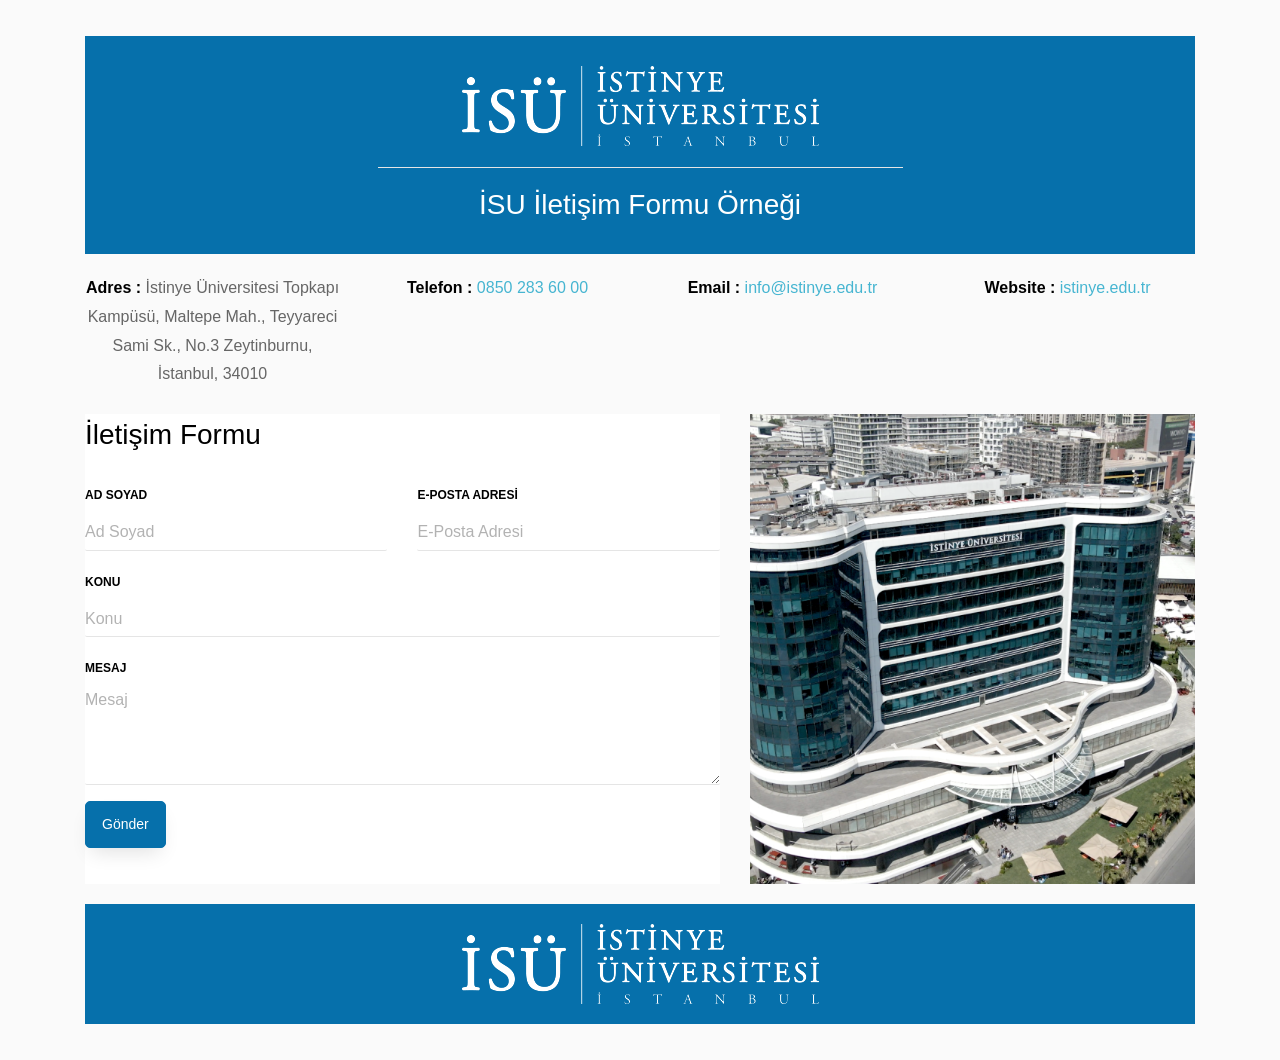
<file: deneme1/deneme1/ornek-proje-calismasi/index.html>
<!doctype html>
<html lang="tr">
  <head>
    <title>İSU İletişim Formu Örneği | İstinye Üniversitesi</title>
    <meta charset="utf-8">
    <meta name="viewport" content="width=device-width, initial-scale=1, shrink-to-fit=no">
    <link rel="stylesheet" href="css/style.css">
  </head>
  <body>
    <section class="ftco-section">
      <div class="container">
        <div class="row justify-content-center" style="background-color:#0670AB;margin:20px 0px;padding:20px 0px;">
          <div class="col-md-6 text-center">
            <div style="margin:5px;padding:5px;"><img src="images/logo.png" /></div>
            <hr style="color: #fff; background: #fff;">
            <h2 class="heading-section" style="color:#fff;">İSU İletişim Formu Örneği</h2>
          </div>
        </div>
        <div class="row justify-content-center">
          <div class="col-md-12">
            <div class="wrapper">
              <div class="row">
                <div class="col-md-3">
                  <div class="dbox w-100 text-center">
                    <div class="text">
                      <p><span style="font-weight:bold;">Adres : </span> İstinye Üniversitesi Topkapı Kampüsü, Maltepe Mah., Teyyareci Sami Sk., No.3 Zeytinburnu, İstanbul, 34010</p>
                    </div>
                  </div>
                </div>
                <div class="col-md-3">
                  <div class="dbox w-100 text-center">
                    <div class="text">
                      <p><span style="font-weight:bold;">Telefon : </span><a href="tel:08502836000">0850 283 60 00</a></p>
                    </div>
                  </div>
                </div>
                <div class="col-md-3">
                  <div class="dbox w-100 text-center">
                    <div class="text">
                      <p><span style="font-weight:bold;">Email : </span><a href="info@istinye.edu.tr">info@istinye.edu.tr</a></p>
                    </div>
                  </div>
                </div>
                <div class="col-md-3">
                  <div class="dbox w-100 text-center">
                    <div class="text">
                      <p><span style="font-weight:bold;">Website : </span><a href="https://www.istinye.edu.tr/tr">istinye.edu.tr</a></p>
                    </div>
                  </div>
                </div>
              </div>
              <div class="row">
                <div class="col-md-7">
                  <div class="contact-wrap w-100">
                    <h3 class="mb-4">İletişim Formu</h3>
                    <div id="form-message-warning" class="mb-4"></div>
                    <div id="form-message-success" class="mb-4"> Mesajınız iletilmiştir. Teşekkürler! </div>
                    <form method="POST" id="contactForm" name="contactForm" class="contactForm">
                      <div class="row">
                        <div class="col-md-6">
                          <div class="form-group"><label class="label" for="name">Ad Soyad</label><input type="text" class="form-control" name="name" id="name" placeholder="Ad Soyad"></div>
                        </div>
                        <div class="col-md-6">
                          <div class="form-group"><label class="label" for="email">E-Posta Adresi</label><input type="email" class="form-control" name="email" id="email" placeholder="E-Posta Adresi"></div>
                        </div>
                        <div class="col-md-12">
                          <div class="form-group"><label class="label" for="subject">Konu</label><input type="text" class="form-control" name="subject" id="subject" placeholder="Konu"></div>
                        </div>
                        <div class="col-md-12">
                          <div class="form-group"><label class="label" for="#">Mesaj</label><textarea name="message" class="form-control" id="message" cols="30" rows="4" placeholder="Mesaj"></textarea></div>
                        </div>
                        <div class="col-md-12">
                          <div class="form-group"><input type="submit" value="Gönder" class="btn btn-primary"></div>
                        </div>
                      </div>
                    </form>
                  </div>
                </div>
                <div class="col-md-5 d-flex align-items-stretch">
                  <div class="info-wrap w-100 p-5 img" style="background-image: url(images/img.jpg);"></div>
                </div>
              </div>
            </div>
          </div>
        </div>
        <div class="row justify-content-center" style="background-color:#0670AB;margin:20px 0px;padding:20px 0px;">
          <div class="col-md-6 text-center">
            <div style=""><img src="images/logo.png" /></div>
          </div>
        </div>
      </div>
    </section>
  </body>
</html>
</file>
<file: deneme1/deneme1/ornek-proje-calismasi/css/style.css>
:root {
  --blue: #007bff;
  --indigo: #6610f2;
  --purple: #6f42c1;
  --pink: #e83e8c;
  --red: #dc3545;
  --orange: #fd7e14;
  --yellow: #ffc107;
  --green: #28a745;
  --teal: #20c997;
  --cyan: #17a2b8;
  --white: #fff;
  --gray: #6c757d;
  --gray-dark: #343a40;
  --primary: #007bff;
  --secondary: #6c757d;
  --success: #28a745;
  --info: #17a2b8;
  --warning: #ffc107;
  --danger: #dc3545;
  --light: #f8f9fa;
  --dark: #343a40;
  --breakpoint-xs: 0;
  --breakpoint-sm: 576px;
  --breakpoint-md: 768px;
  --breakpoint-lg: 992px;
  --breakpoint-xl: 1200px;
  --font-family-sans-serif: -apple-system, BlinkMacSystemFont, "Segoe UI", Roboto, "Helvetica Neue", Arial, "Noto Sans", sans-serif, "Apple Color Emoji", "Segoe UI Emoji", "Segoe UI Symbol", "Noto Color Emoji";
  --font-family-monospace: SFMono-Regular, Menlo, Monaco, Consolas, "Liberation Mono", "Courier New", monospace; }

*,
*::before,
*::after {
  -webkit-box-sizing: border-box;
  box-sizing: border-box; }

html {
  font-family: sans-serif;
  line-height: 1.15;
  -webkit-text-size-adjust: 100%;
  -webkit-tap-highlight-color: rgba(0, 0, 0, 0); }

article, aside, figcaption, figure, footer, header, hgroup, main, nav, section {
  display: block; }

body {
  margin: 0;
  font-family: -apple-system, BlinkMacSystemFont, "Segoe UI", Roboto, "Helvetica Neue", Arial, "Noto Sans", sans-serif, "Apple Color Emoji", "Segoe UI Emoji", "Segoe UI Symbol", "Noto Color Emoji";
  font-size: 1rem;
  font-weight: 400;
  line-height: 1.5;
  color: #212529;
  text-align: left;
  background-color: #fff; }

[tabindex="-1"]:focus {
  outline: 0 !important; }

hr {
  -webkit-box-sizing: content-box;
  box-sizing: content-box;
  height: 0;
  overflow: visible; }

h1, h2, h3, h4, h5, h6 {
  margin-top: 0;
  margin-bottom: 0.5rem; }

p {
  margin-top: 0;
  margin-bottom: 1rem; }

abbr[title],
abbr[data-original-title] {
  text-decoration: underline;
  -webkit-text-decoration: underline dotted;
  text-decoration: underline dotted;
  cursor: help;
  border-bottom: 0;
  text-decoration-skip-ink: none; }

address {
  margin-bottom: 1rem;
  font-style: normal;
  line-height: inherit; }

ol,
ul,
dl {
  margin-top: 0;
  margin-bottom: 1rem; }

ol ol,
ul ul,
ol ul,
ul ol {
  margin-bottom: 0; }

dt {
  font-weight: 700; }

dd {
  margin-bottom: .5rem;
  margin-left: 0; }

blockquote {
  margin: 0 0 1rem; }

b,
strong {
  font-weight: bolder; }

small {
  font-size: 80%; }

sub,
sup {
  position: relative;
  font-size: 75%;
  line-height: 0;
  vertical-align: baseline; }

sub {
  bottom: -.25em; }

sup {
  top: -.5em; }

a {
  color: #007bff;
  text-decoration: none;
  background-color: transparent; }
  a:hover {
    color: #0056b3;
    text-decoration: underline; }

a:not([href]):not([tabindex]) {
  color: inherit;
  text-decoration: none; }
  a:not([href]):not([tabindex]):hover, a:not([href]):not([tabindex]):focus {
    color: inherit;
    text-decoration: none; }
  a:not([href]):not([tabindex]):focus {
    outline: 0; }

pre,
code,
kbd,
samp {
  font-family: SFMono-Regular, Menlo, Monaco, Consolas, "Liberation Mono", "Courier New", monospace;
  font-size: 1em; }

pre {
  margin-top: 0;
  margin-bottom: 1rem;
  overflow: auto; }

figure {
  margin: 0 0 1rem; }

img {
  vertical-align: middle;
  border-style: none; }

svg {
  overflow: hidden;
  vertical-align: middle; }

table {
  border-collapse: collapse; }

caption {
  padding-top: 0.75rem;
  padding-bottom: 0.75rem;
  color: #6c757d;
  text-align: left;
  caption-side: bottom; }

th {
  text-align: inherit; }

label {
  display: inline-block;
  margin-bottom: 0.5rem; }

button {
  border-radius: 0; }

button:focus {
  outline: 1px dotted;
  outline: 5px auto -webkit-focus-ring-color; }

input,
button,
select,
optgroup,
textarea {
  margin: 0;
  font-family: inherit;
  font-size: inherit;
  line-height: inherit; }

button,
input {
  overflow: visible; }

button,
select {
  text-transform: none; }

select {
  word-wrap: normal; }

button,
[type="button"],
[type="reset"],
[type="submit"] {
  -webkit-appearance: button; }

button:not(:disabled),
[type="button"]:not(:disabled),
[type="reset"]:not(:disabled),
[type="submit"]:not(:disabled) {
  cursor: pointer; }

button::-moz-focus-inner,
[type="button"]::-moz-focus-inner,
[type="reset"]::-moz-focus-inner,
[type="submit"]::-moz-focus-inner {
  padding: 0;
  border-style: none; }

input[type="radio"],
input[type="checkbox"] {
  -webkit-box-sizing: border-box;
  box-sizing: border-box;
  padding: 0; }

input[type="date"],
input[type="time"],
input[type="datetime-local"],
input[type="month"] {
  -webkit-appearance: listbox; }

textarea {
  overflow: auto;
  resize: vertical; }

fieldset {
  min-width: 0;
  padding: 0;
  margin: 0;
  border: 0; }

legend {
  display: block;
  width: 100%;
  max-width: 100%;
  padding: 0;
  margin-bottom: .5rem;
  font-size: 1.5rem;
  line-height: inherit;
  color: inherit;
  white-space: normal; }

progress {
  vertical-align: baseline; }

[type="number"]::-webkit-inner-spin-button,
[type="number"]::-webkit-outer-spin-button {
  height: auto; }

[type="search"] {
  outline-offset: -2px;
  -webkit-appearance: none; }

[type="search"]::-webkit-search-decoration {
  -webkit-appearance: none; }

::-webkit-file-upload-button {
  font: inherit;
  -webkit-appearance: button; }

output {
  display: inline-block; }

summary {
  display: list-item;
  cursor: pointer; }

template {
  display: none; }

[hidden] {
  display: none !important; }

h1, h2, h3, h4, h5, h6,
.h1, .h2, .h3, .h4, .h5, .h6 {
  margin-bottom: 0.5rem;
  font-weight: 500;
  line-height: 1.2; }

h1, .h1 {
  font-size: 2.5rem; }

h2, .h2 {
  font-size: 2rem; }

h3, .h3 {
  font-size: 1.75rem; }

h4, .h4 {
  font-size: 1.5rem; }

h5, .h5 {
  font-size: 1.25rem; }

h6, .h6 {
  font-size: 1rem; }

.lead {
  font-size: 1.25rem;
  font-weight: 300; }

.display-1 {
  font-size: 6rem;
  font-weight: 300;
  line-height: 1.2; }

.display-2 {
  font-size: 5.5rem;
  font-weight: 300;
  line-height: 1.2; }

.display-3 {
  font-size: 4.5rem;
  font-weight: 300;
  line-height: 1.2; }

.display-4 {
  font-size: 3.5rem;
  font-weight: 300;
  line-height: 1.2; }

hr {
  margin-top: 1rem;
  margin-bottom: 1rem;
  border: 0;
  border-top: 1px solid rgba(0, 0, 0, 0.1); }

small,
.small {
  font-size: 80%;
  font-weight: 400; }

mark,
.mark {
  padding: 0.2em;
  background-color: #fcf8e3; }

.list-unstyled {
  padding-left: 0;
  list-style: none; }

.list-inline {
  padding-left: 0;
  list-style: none; }

.list-inline-item {
  display: inline-block; }
  .list-inline-item:not(:last-child) {
    margin-right: 0.5rem; }

.initialism {
  font-size: 90%;
  text-transform: uppercase; }

.blockquote {
  margin-bottom: 1rem;
  font-size: 1.25rem; }

.blockquote-footer {
  display: block;
  font-size: 80%;
  color: #6c757d; }
  .blockquote-footer::before {
    content: "\2014\00A0"; }

.img-fluid {
  max-width: 100%;
  height: auto; }

.img-thumbnail {
  padding: 0.25rem;
  background-color: #fff;
  border: 1px solid #dee2e6;
  border-radius: 0.25rem;
  max-width: 100%;
  height: auto; }

.figure {
  display: inline-block; }

.figure-img {
  margin-bottom: 0.5rem;
  line-height: 1; }

.figure-caption {
  font-size: 90%;
  color: #6c757d; }

code {
  font-size: 87.5%;
  color: #e83e8c;
  word-break: break-word; }
  a > code {
    color: inherit; }

kbd {
  padding: 0.2rem 0.4rem;
  font-size: 87.5%;
  color: #fff;
  background-color: #212529;
  border-radius: 0.2rem; }
  kbd kbd {
    padding: 0;
    font-size: 100%;
    font-weight: 700; }

pre {
  display: block;
  font-size: 87.5%;
  color: #212529; }
  pre code {
    font-size: inherit;
    color: inherit;
    word-break: normal; }

.pre-scrollable {
  max-height: 340px;
  overflow-y: scroll; }

.container {
  width: 100%;
  padding-right: 15px;
  padding-left: 15px;
  margin-right: auto;
  margin-left: auto; }
  @media (min-width: 576px) {
    .container {
      max-width: 540px; } }
  @media (min-width: 768px) {
    .container {
      max-width: 720px; } }
  @media (min-width: 992px) {
    .container {
      max-width: 960px; } }
  @media (min-width: 1200px) {
    .container {
      max-width: 1140px; } }

.container-fluid {
  width: 100%;
  padding-right: 15px;
  padding-left: 15px;
  margin-right: auto;
  margin-left: auto; }

.row {
  display: -webkit-box;
  display: -ms-flexbox;
  display: flex;
  -ms-flex-wrap: wrap;
  flex-wrap: wrap;
  margin-right: -15px;
  margin-left: -15px; }

.no-gutters {
  margin-right: 0;
  margin-left: 0; }
  .no-gutters > .col,
  .no-gutters > [class*="col-"] {
    padding-right: 0;
    padding-left: 0; }

.col-1, .col-2, .col-3, .col-4, .col-5, .col-6, .col-7, .col-8, .col-9, .col-10, .col-11, .col-12, .col,
.col-auto, .col-sm-1, .col-sm-2, .col-sm-3, .col-sm-4, .col-sm-5, .col-sm-6, .col-sm-7, .col-sm-8, .col-sm-9, .col-sm-10, .col-sm-11, .col-sm-12, .col-sm,
.col-sm-auto, .col-md-1, .col-md-2, .col-md-3, .col-md-4, .col-md-5, .col-md-6, .col-md-7, .col-md-8, .col-md-9, .col-md-10, .col-md-11, .col-md-12, .col-md,
.col-md-auto, .col-lg-1, .col-lg-2, .col-lg-3, .col-lg-4, .col-lg-5, .col-lg-6, .col-lg-7, .col-lg-8, .col-lg-9, .col-lg-10, .col-lg-11, .col-lg-12, .col-lg,
.col-lg-auto, .col-xl-1, .col-xl-2, .col-xl-3, .col-xl-4, .col-xl-5, .col-xl-6, .col-xl-7, .col-xl-8, .col-xl-9, .col-xl-10, .col-xl-11, .col-xl-12, .col-xl,
.col-xl-auto {
  position: relative;
  width: 100%;
  padding-right: 15px;
  padding-left: 15px; }

.col {
  -ms-flex-preferred-size: 0;
  flex-basis: 0;
  -webkit-box-flex: 1;
  -ms-flex-positive: 1;
  flex-grow: 1;
  max-width: 100%; }

.col-auto {
  -webkit-box-flex: 0;
  -ms-flex: 0 0 auto;
  flex: 0 0 auto;
  width: auto;
  max-width: 100%; }

.col-1 {
  -webkit-box-flex: 0;
  -ms-flex: 0 0 8.33333%;
  flex: 0 0 8.33333%;
  max-width: 8.33333%; }

.col-2 {
  -webkit-box-flex: 0;
  -ms-flex: 0 0 16.66667%;
  flex: 0 0 16.66667%;
  max-width: 16.66667%; }

.col-3 {
  -webkit-box-flex: 0;
  -ms-flex: 0 0 25%;
  flex: 0 0 25%;
  max-width: 25%; }

.col-4 {
  -webkit-box-flex: 0;
  -ms-flex: 0 0 33.33333%;
  flex: 0 0 33.33333%;
  max-width: 33.33333%; }

.col-5 {
  -webkit-box-flex: 0;
  -ms-flex: 0 0 41.66667%;
  flex: 0 0 41.66667%;
  max-width: 41.66667%; }

.col-6 {
  -webkit-box-flex: 0;
  -ms-flex: 0 0 50%;
  flex: 0 0 50%;
  max-width: 50%; }

.col-7 {
  -webkit-box-flex: 0;
  -ms-flex: 0 0 58.33333%;
  flex: 0 0 58.33333%;
  max-width: 58.33333%; }

.col-8 {
  -webkit-box-flex: 0;
  -ms-flex: 0 0 66.66667%;
  flex: 0 0 66.66667%;
  max-width: 66.66667%; }

.col-9 {
  -webkit-box-flex: 0;
  -ms-flex: 0 0 75%;
  flex: 0 0 75%;
  max-width: 75%; }

.col-10 {
  -webkit-box-flex: 0;
  -ms-flex: 0 0 83.33333%;
  flex: 0 0 83.33333%;
  max-width: 83.33333%; }

.col-11 {
  -webkit-box-flex: 0;
  -ms-flex: 0 0 91.66667%;
  flex: 0 0 91.66667%;
  max-width: 91.66667%; }

.col-12 {
  -webkit-box-flex: 0;
  -ms-flex: 0 0 100%;
  flex: 0 0 100%;
  max-width: 100%; }

.order-first {
  -webkit-box-ordinal-group: 0;
  -ms-flex-order: -1;
  order: -1; }

.order-last {
  -webkit-box-ordinal-group: 14;
  -ms-flex-order: 13;
  order: 13; }

.order-0 {
  -webkit-box-ordinal-group: 1;
  -ms-flex-order: 0;
  order: 0; }

.order-1 {
  -webkit-box-ordinal-group: 2;
  -ms-flex-order: 1;
  order: 1; }

.order-2 {
  -webkit-box-ordinal-group: 3;
  -ms-flex-order: 2;
  order: 2; }

.order-3 {
  -webkit-box-ordinal-group: 4;
  -ms-flex-order: 3;
  order: 3; }

.order-4 {
  -webkit-box-ordinal-group: 5;
  -ms-flex-order: 4;
  order: 4; }

.order-5 {
  -webkit-box-ordinal-group: 6;
  -ms-flex-order: 5;
  order: 5; }

.order-6 {
  -webkit-box-ordinal-group: 7;
  -ms-flex-order: 6;
  order: 6; }

.order-7 {
  -webkit-box-ordinal-group: 8;
  -ms-flex-order: 7;
  order: 7; }

.order-8 {
  -webkit-box-ordinal-group: 9;
  -ms-flex-order: 8;
  order: 8; }

.order-9 {
  -webkit-box-ordinal-group: 10;
  -ms-flex-order: 9;
  order: 9; }

.order-10 {
  -webkit-box-ordinal-group: 11;
  -ms-flex-order: 10;
  order: 10; }

.order-11 {
  -webkit-box-ordinal-group: 12;
  -ms-flex-order: 11;
  order: 11; }

.order-12 {
  -webkit-box-ordinal-group: 13;
  -ms-flex-order: 12;
  order: 12; }

.offset-1 {
  margin-left: 8.33333%; }

.offset-2 {
  margin-left: 16.66667%; }

.offset-3 {
  margin-left: 25%; }

.offset-4 {
  margin-left: 33.33333%; }

.offset-5 {
  margin-left: 41.66667%; }

.offset-6 {
  margin-left: 50%; }

.offset-7 {
  margin-left: 58.33333%; }

.offset-8 {
  margin-left: 66.66667%; }

.offset-9 {
  margin-left: 75%; }

.offset-10 {
  margin-left: 83.33333%; }

.offset-11 {
  margin-left: 91.66667%; }

@media (min-width: 576px) {
  .col-sm {
    -ms-flex-preferred-size: 0;
    flex-basis: 0;
    -webkit-box-flex: 1;
    -ms-flex-positive: 1;
    flex-grow: 1;
    max-width: 100%; }
  .col-sm-auto {
    -webkit-box-flex: 0;
    -ms-flex: 0 0 auto;
    flex: 0 0 auto;
    width: auto;
    max-width: 100%; }
  .col-sm-1 {
    -webkit-box-flex: 0;
    -ms-flex: 0 0 8.33333%;
    flex: 0 0 8.33333%;
    max-width: 8.33333%; }
  .col-sm-2 {
    -webkit-box-flex: 0;
    -ms-flex: 0 0 16.66667%;
    flex: 0 0 16.66667%;
    max-width: 16.66667%; }
  .col-sm-3 {
    -webkit-box-flex: 0;
    -ms-flex: 0 0 25%;
    flex: 0 0 25%;
    max-width: 25%; }
  .col-sm-4 {
    -webkit-box-flex: 0;
    -ms-flex: 0 0 33.33333%;
    flex: 0 0 33.33333%;
    max-width: 33.33333%; }
  .col-sm-5 {
    -webkit-box-flex: 0;
    -ms-flex: 0 0 41.66667%;
    flex: 0 0 41.66667%;
    max-width: 41.66667%; }
  .col-sm-6 {
    -webkit-box-flex: 0;
    -ms-flex: 0 0 50%;
    flex: 0 0 50%;
    max-width: 50%; }
  .col-sm-7 {
    -webkit-box-flex: 0;
    -ms-flex: 0 0 58.33333%;
    flex: 0 0 58.33333%;
    max-width: 58.33333%; }
  .col-sm-8 {
    -webkit-box-flex: 0;
    -ms-flex: 0 0 66.66667%;
    flex: 0 0 66.66667%;
    max-width: 66.66667%; }
  .col-sm-9 {
    -webkit-box-flex: 0;
    -ms-flex: 0 0 75%;
    flex: 0 0 75%;
    max-width: 75%; }
  .col-sm-10 {
    -webkit-box-flex: 0;
    -ms-flex: 0 0 83.33333%;
    flex: 0 0 83.33333%;
    max-width: 83.33333%; }
  .col-sm-11 {
    -webkit-box-flex: 0;
    -ms-flex: 0 0 91.66667%;
    flex: 0 0 91.66667%;
    max-width: 91.66667%; }
  .col-sm-12 {
    -webkit-box-flex: 0;
    -ms-flex: 0 0 100%;
    flex: 0 0 100%;
    max-width: 100%; }
  .order-sm-first {
    -webkit-box-ordinal-group: 0;
    -ms-flex-order: -1;
    order: -1; }
  .order-sm-last {
    -webkit-box-ordinal-group: 14;
    -ms-flex-order: 13;
    order: 13; }
  .order-sm-0 {
    -webkit-box-ordinal-group: 1;
    -ms-flex-order: 0;
    order: 0; }
  .order-sm-1 {
    -webkit-box-ordinal-group: 2;
    -ms-flex-order: 1;
    order: 1; }
  .order-sm-2 {
    -webkit-box-ordinal-group: 3;
    -ms-flex-order: 2;
    order: 2; }
  .order-sm-3 {
    -webkit-box-ordinal-group: 4;
    -ms-flex-order: 3;
    order: 3; }
  .order-sm-4 {
    -webkit-box-ordinal-group: 5;
    -ms-flex-order: 4;
    order: 4; }
  .order-sm-5 {
    -webkit-box-ordinal-group: 6;
    -ms-flex-order: 5;
    order: 5; }
  .order-sm-6 {
    -webkit-box-ordinal-group: 7;
    -ms-flex-order: 6;
    order: 6; }
  .order-sm-7 {
    -webkit-box-ordinal-group: 8;
    -ms-flex-order: 7;
    order: 7; }
  .order-sm-8 {
    -webkit-box-ordinal-group: 9;
    -ms-flex-order: 8;
    order: 8; }
  .order-sm-9 {
    -webkit-box-ordinal-group: 10;
    -ms-flex-order: 9;
    order: 9; }
  .order-sm-10 {
    -webkit-box-ordinal-group: 11;
    -ms-flex-order: 10;
    order: 10; }
  .order-sm-11 {
    -webkit-box-ordinal-group: 12;
    -ms-flex-order: 11;
    order: 11; }
  .order-sm-12 {
    -webkit-box-ordinal-group: 13;
    -ms-flex-order: 12;
    order: 12; }
  .offset-sm-0 {
    margin-left: 0; }
  .offset-sm-1 {
    margin-left: 8.33333%; }
  .offset-sm-2 {
    margin-left: 16.66667%; }
  .offset-sm-3 {
    margin-left: 25%; }
  .offset-sm-4 {
    margin-left: 33.33333%; }
  .offset-sm-5 {
    margin-left: 41.66667%; }
  .offset-sm-6 {
    margin-left: 50%; }
  .offset-sm-7 {
    margin-left: 58.33333%; }
  .offset-sm-8 {
    margin-left: 66.66667%; }
  .offset-sm-9 {
    margin-left: 75%; }
  .offset-sm-10 {
    margin-left: 83.33333%; }
  .offset-sm-11 {
    margin-left: 91.66667%; } }

@media (min-width: 768px) {
  .col-md {
    -ms-flex-preferred-size: 0;
    flex-basis: 0;
    -webkit-box-flex: 1;
    -ms-flex-positive: 1;
    flex-grow: 1;
    max-width: 100%; }
  .col-md-auto {
    -webkit-box-flex: 0;
    -ms-flex: 0 0 auto;
    flex: 0 0 auto;
    width: auto;
    max-width: 100%; }
  .col-md-1 {
    -webkit-box-flex: 0;
    -ms-flex: 0 0 8.33333%;
    flex: 0 0 8.33333%;
    max-width: 8.33333%; }
  .col-md-2 {
    -webkit-box-flex: 0;
    -ms-flex: 0 0 16.66667%;
    flex: 0 0 16.66667%;
    max-width: 16.66667%; }
  .col-md-3 {
    -webkit-box-flex: 0;
    -ms-flex: 0 0 25%;
    flex: 0 0 25%;
    max-width: 25%; }
  .col-md-4 {
    -webkit-box-flex: 0;
    -ms-flex: 0 0 33.33333%;
    flex: 0 0 33.33333%;
    max-width: 33.33333%; }
  .col-md-5 {
    -webkit-box-flex: 0;
    -ms-flex: 0 0 41.66667%;
    flex: 0 0 41.66667%;
    max-width: 41.66667%; }
  .col-md-6 {
    -webkit-box-flex: 0;
    -ms-flex: 0 0 50%;
    flex: 0 0 50%;
    max-width: 50%; }
  .col-md-7 {
    -webkit-box-flex: 0;
    -ms-flex: 0 0 58.33333%;
    flex: 0 0 58.33333%;
    max-width: 58.33333%; }
  .col-md-8 {
    -webkit-box-flex: 0;
    -ms-flex: 0 0 66.66667%;
    flex: 0 0 66.66667%;
    max-width: 66.66667%; }
  .col-md-9 {
    -webkit-box-flex: 0;
    -ms-flex: 0 0 75%;
    flex: 0 0 75%;
    max-width: 75%; }
  .col-md-10 {
    -webkit-box-flex: 0;
    -ms-flex: 0 0 83.33333%;
    flex: 0 0 83.33333%;
    max-width: 83.33333%; }
  .col-md-11 {
    -webkit-box-flex: 0;
    -ms-flex: 0 0 91.66667%;
    flex: 0 0 91.66667%;
    max-width: 91.66667%; }
  .col-md-12 {
    -webkit-box-flex: 0;
    -ms-flex: 0 0 100%;
    flex: 0 0 100%;
    max-width: 100%; }
  .order-md-first {
    -webkit-box-ordinal-group: 0;
    -ms-flex-order: -1;
    order: -1; }
  .order-md-last {
    -webkit-box-ordinal-group: 14;
    -ms-flex-order: 13;
    order: 13; }
  .order-md-0 {
    -webkit-box-ordinal-group: 1;
    -ms-flex-order: 0;
    order: 0; }
  .order-md-1 {
    -webkit-box-ordinal-group: 2;
    -ms-flex-order: 1;
    order: 1; }
  .order-md-2 {
    -webkit-box-ordinal-group: 3;
    -ms-flex-order: 2;
    order: 2; }
  .order-md-3 {
    -webkit-box-ordinal-group: 4;
    -ms-flex-order: 3;
    order: 3; }
  .order-md-4 {
    -webkit-box-ordinal-group: 5;
    -ms-flex-order: 4;
    order: 4; }
  .order-md-5 {
    -webkit-box-ordinal-group: 6;
    -ms-flex-order: 5;
    order: 5; }
  .order-md-6 {
    -webkit-box-ordinal-group: 7;
    -ms-flex-order: 6;
    order: 6; }
  .order-md-7 {
    -webkit-box-ordinal-group: 8;
    -ms-flex-order: 7;
    order: 7; }
  .order-md-8 {
    -webkit-box-ordinal-group: 9;
    -ms-flex-order: 8;
    order: 8; }
  .order-md-9 {
    -webkit-box-ordinal-group: 10;
    -ms-flex-order: 9;
    order: 9; }
  .order-md-10 {
    -webkit-box-ordinal-group: 11;
    -ms-flex-order: 10;
    order: 10; }
  .order-md-11 {
    -webkit-box-ordinal-group: 12;
    -ms-flex-order: 11;
    order: 11; }
  .order-md-12 {
    -webkit-box-ordinal-group: 13;
    -ms-flex-order: 12;
    order: 12; }
  .offset-md-0 {
    margin-left: 0; }
  .offset-md-1 {
    margin-left: 8.33333%; }
  .offset-md-2 {
    margin-left: 16.66667%; }
  .offset-md-3 {
    margin-left: 25%; }
  .offset-md-4 {
    margin-left: 33.33333%; }
  .offset-md-5 {
    margin-left: 41.66667%; }
  .offset-md-6 {
    margin-left: 50%; }
  .offset-md-7 {
    margin-left: 58.33333%; }
  .offset-md-8 {
    margin-left: 66.66667%; }
  .offset-md-9 {
    margin-left: 75%; }
  .offset-md-10 {
    margin-left: 83.33333%; }
  .offset-md-11 {
    margin-left: 91.66667%; } }

@media (min-width: 992px) {
  .col-lg {
    -ms-flex-preferred-size: 0;
    flex-basis: 0;
    -webkit-box-flex: 1;
    -ms-flex-positive: 1;
    flex-grow: 1;
    max-width: 100%; }
  .col-lg-auto {
    -webkit-box-flex: 0;
    -ms-flex: 0 0 auto;
    flex: 0 0 auto;
    width: auto;
    max-width: 100%; }
  .col-lg-1 {
    -webkit-box-flex: 0;
    -ms-flex: 0 0 8.33333%;
    flex: 0 0 8.33333%;
    max-width: 8.33333%; }
  .col-lg-2 {
    -webkit-box-flex: 0;
    -ms-flex: 0 0 16.66667%;
    flex: 0 0 16.66667%;
    max-width: 16.66667%; }
  .col-lg-3 {
    -webkit-box-flex: 0;
    -ms-flex: 0 0 25%;
    flex: 0 0 25%;
    max-width: 25%; }
  .col-lg-4 {
    -webkit-box-flex: 0;
    -ms-flex: 0 0 33.33333%;
    flex: 0 0 33.33333%;
    max-width: 33.33333%; }
  .col-lg-5 {
    -webkit-box-flex: 0;
    -ms-flex: 0 0 41.66667%;
    flex: 0 0 41.66667%;
    max-width: 41.66667%; }
  .col-lg-6 {
    -webkit-box-flex: 0;
    -ms-flex: 0 0 50%;
    flex: 0 0 50%;
    max-width: 50%; }
  .col-lg-7 {
    -webkit-box-flex: 0;
    -ms-flex: 0 0 58.33333%;
    flex: 0 0 58.33333%;
    max-width: 58.33333%; }
  .col-lg-8 {
    -webkit-box-flex: 0;
    -ms-flex: 0 0 66.66667%;
    flex: 0 0 66.66667%;
    max-width: 66.66667%; }
  .col-lg-9 {
    -webkit-box-flex: 0;
    -ms-flex: 0 0 75%;
    flex: 0 0 75%;
    max-width: 75%; }
  .col-lg-10 {
    -webkit-box-flex: 0;
    -ms-flex: 0 0 83.33333%;
    flex: 0 0 83.33333%;
    max-width: 83.33333%; }
  .col-lg-11 {
    -webkit-box-flex: 0;
    -ms-flex: 0 0 91.66667%;
    flex: 0 0 91.66667%;
    max-width: 91.66667%; }
  .col-lg-12 {
    -webkit-box-flex: 0;
    -ms-flex: 0 0 100%;
    flex: 0 0 100%;
    max-width: 100%; }
  .order-lg-first {
    -webkit-box-ordinal-group: 0;
    -ms-flex-order: -1;
    order: -1; }
  .order-lg-last {
    -webkit-box-ordinal-group: 14;
    -ms-flex-order: 13;
    order: 13; }
  .order-lg-0 {
    -webkit-box-ordinal-group: 1;
    -ms-flex-order: 0;
    order: 0; }
  .order-lg-1 {
    -webkit-box-ordinal-group: 2;
    -ms-flex-order: 1;
    order: 1; }
  .order-lg-2 {
    -webkit-box-ordinal-group: 3;
    -ms-flex-order: 2;
    order: 2; }
  .order-lg-3 {
    -webkit-box-ordinal-group: 4;
    -ms-flex-order: 3;
    order: 3; }
  .order-lg-4 {
    -webkit-box-ordinal-group: 5;
    -ms-flex-order: 4;
    order: 4; }
  .order-lg-5 {
    -webkit-box-ordinal-group: 6;
    -ms-flex-order: 5;
    order: 5; }
  .order-lg-6 {
    -webkit-box-ordinal-group: 7;
    -ms-flex-order: 6;
    order: 6; }
  .order-lg-7 {
    -webkit-box-ordinal-group: 8;
    -ms-flex-order: 7;
    order: 7; }
  .order-lg-8 {
    -webkit-box-ordinal-group: 9;
    -ms-flex-order: 8;
    order: 8; }
  .order-lg-9 {
    -webkit-box-ordinal-group: 10;
    -ms-flex-order: 9;
    order: 9; }
  .order-lg-10 {
    -webkit-box-ordinal-group: 11;
    -ms-flex-order: 10;
    order: 10; }
  .order-lg-11 {
    -webkit-box-ordinal-group: 12;
    -ms-flex-order: 11;
    order: 11; }
  .order-lg-12 {
    -webkit-box-ordinal-group: 13;
    -ms-flex-order: 12;
    order: 12; }
  .offset-lg-0 {
    margin-left: 0; }
  .offset-lg-1 {
    margin-left: 8.33333%; }
  .offset-lg-2 {
    margin-left: 16.66667%; }
  .offset-lg-3 {
    margin-left: 25%; }
  .offset-lg-4 {
    margin-left: 33.33333%; }
  .offset-lg-5 {
    margin-left: 41.66667%; }
  .offset-lg-6 {
    margin-left: 50%; }
  .offset-lg-7 {
    margin-left: 58.33333%; }
  .offset-lg-8 {
    margin-left: 66.66667%; }
  .offset-lg-9 {
    margin-left: 75%; }
  .offset-lg-10 {
    margin-left: 83.33333%; }
  .offset-lg-11 {
    margin-left: 91.66667%; } }

@media (min-width: 1200px) {
  .col-xl {
    -ms-flex-preferred-size: 0;
    flex-basis: 0;
    -webkit-box-flex: 1;
    -ms-flex-positive: 1;
    flex-grow: 1;
    max-width: 100%; }
  .col-xl-auto {
    -webkit-box-flex: 0;
    -ms-flex: 0 0 auto;
    flex: 0 0 auto;
    width: auto;
    max-width: 100%; }
  .col-xl-1 {
    -webkit-box-flex: 0;
    -ms-flex: 0 0 8.33333%;
    flex: 0 0 8.33333%;
    max-width: 8.33333%; }
  .col-xl-2 {
    -webkit-box-flex: 0;
    -ms-flex: 0 0 16.66667%;
    flex: 0 0 16.66667%;
    max-width: 16.66667%; }
  .col-xl-3 {
    -webkit-box-flex: 0;
    -ms-flex: 0 0 25%;
    flex: 0 0 25%;
    max-width: 25%; }
  .col-xl-4 {
    -webkit-box-flex: 0;
    -ms-flex: 0 0 33.33333%;
    flex: 0 0 33.33333%;
    max-width: 33.33333%; }
  .col-xl-5 {
    -webkit-box-flex: 0;
    -ms-flex: 0 0 41.66667%;
    flex: 0 0 41.66667%;
    max-width: 41.66667%; }
  .col-xl-6 {
    -webkit-box-flex: 0;
    -ms-flex: 0 0 50%;
    flex: 0 0 50%;
    max-width: 50%; }
  .col-xl-7 {
    -webkit-box-flex: 0;
    -ms-flex: 0 0 58.33333%;
    flex: 0 0 58.33333%;
    max-width: 58.33333%; }
  .col-xl-8 {
    -webkit-box-flex: 0;
    -ms-flex: 0 0 66.66667%;
    flex: 0 0 66.66667%;
    max-width: 66.66667%; }
  .col-xl-9 {
    -webkit-box-flex: 0;
    -ms-flex: 0 0 75%;
    flex: 0 0 75%;
    max-width: 75%; }
  .col-xl-10 {
    -webkit-box-flex: 0;
    -ms-flex: 0 0 83.33333%;
    flex: 0 0 83.33333%;
    max-width: 83.33333%; }
  .col-xl-11 {
    -webkit-box-flex: 0;
    -ms-flex: 0 0 91.66667%;
    flex: 0 0 91.66667%;
    max-width: 91.66667%; }
  .col-xl-12 {
    -webkit-box-flex: 0;
    -ms-flex: 0 0 100%;
    flex: 0 0 100%;
    max-width: 100%; }
  .order-xl-first {
    -webkit-box-ordinal-group: 0;
    -ms-flex-order: -1;
    order: -1; }
  .order-xl-last {
    -webkit-box-ordinal-group: 14;
    -ms-flex-order: 13;
    order: 13; }
  .order-xl-0 {
    -webkit-box-ordinal-group: 1;
    -ms-flex-order: 0;
    order: 0; }
  .order-xl-1 {
    -webkit-box-ordinal-group: 2;
    -ms-flex-order: 1;
    order: 1; }
  .order-xl-2 {
    -webkit-box-ordinal-group: 3;
    -ms-flex-order: 2;
    order: 2; }
  .order-xl-3 {
    -webkit-box-ordinal-group: 4;
    -ms-flex-order: 3;
    order: 3; }
  .order-xl-4 {
    -webkit-box-ordinal-group: 5;
    -ms-flex-order: 4;
    order: 4; }
  .order-xl-5 {
    -webkit-box-ordinal-group: 6;
    -ms-flex-order: 5;
    order: 5; }
  .order-xl-6 {
    -webkit-box-ordinal-group: 7;
    -ms-flex-order: 6;
    order: 6; }
  .order-xl-7 {
    -webkit-box-ordinal-group: 8;
    -ms-flex-order: 7;
    order: 7; }
  .order-xl-8 {
    -webkit-box-ordinal-group: 9;
    -ms-flex-order: 8;
    order: 8; }
  .order-xl-9 {
    -webkit-box-ordinal-group: 10;
    -ms-flex-order: 9;
    order: 9; }
  .order-xl-10 {
    -webkit-box-ordinal-group: 11;
    -ms-flex-order: 10;
    order: 10; }
  .order-xl-11 {
    -webkit-box-ordinal-group: 12;
    -ms-flex-order: 11;
    order: 11; }
  .order-xl-12 {
    -webkit-box-ordinal-group: 13;
    -ms-flex-order: 12;
    order: 12; }
  .offset-xl-0 {
    margin-left: 0; }
  .offset-xl-1 {
    margin-left: 8.33333%; }
  .offset-xl-2 {
    margin-left: 16.66667%; }
  .offset-xl-3 {
    margin-left: 25%; }
  .offset-xl-4 {
    margin-left: 33.33333%; }
  .offset-xl-5 {
    margin-left: 41.66667%; }
  .offset-xl-6 {
    margin-left: 50%; }
  .offset-xl-7 {
    margin-left: 58.33333%; }
  .offset-xl-8 {
    margin-left: 66.66667%; }
  .offset-xl-9 {
    margin-left: 75%; }
  .offset-xl-10 {
    margin-left: 83.33333%; }
  .offset-xl-11 {
    margin-left: 91.66667%; } }

.table {
  width: 100%;
  margin-bottom: 1rem;
  color: #212529; }
  .table th,
  .table td {
    padding: 0.75rem;
    vertical-align: top;
    border-top: 1px solid #dee2e6; }
  .table thead th {
    vertical-align: bottom;
    border-bottom: 2px solid #dee2e6; }
  .table tbody + tbody {
    border-top: 2px solid #dee2e6; }

.table-sm th,
.table-sm td {
  padding: 0.3rem; }

.table-bordered {
  border: 1px solid #dee2e6; }
  .table-bordered th,
  .table-bordered td {
    border: 1px solid #dee2e6; }
  .table-bordered thead th,
  .table-bordered thead td {
    border-bottom-width: 2px; }

.table-borderless th,
.table-borderless td,
.table-borderless thead th,
.table-borderless tbody + tbody {
  border: 0; }

.table-striped tbody tr:nth-of-type(odd) {
  background-color: rgba(0, 0, 0, 0.05); }

.table-hover tbody tr:hover {
  color: #212529;
  background-color: rgba(0, 0, 0, 0.075); }

.table-primary,
.table-primary > th,
.table-primary > td {
  background-color: #b8daff; }

.table-primary th,
.table-primary td,
.table-primary thead th,
.table-primary tbody + tbody {
  border-color: #7abaff; }

.table-hover .table-primary:hover {
  background-color: #9fcdff; }
  .table-hover .table-primary:hover > td,
  .table-hover .table-primary:hover > th {
    background-color: #9fcdff; }

.table-secondary,
.table-secondary > th,
.table-secondary > td {
  background-color: #d6d8db; }

.table-secondary th,
.table-secondary td,
.table-secondary thead th,
.table-secondary tbody + tbody {
  border-color: #b3b7bb; }

.table-hover .table-secondary:hover {
  background-color: #c8cbcf; }
  .table-hover .table-secondary:hover > td,
  .table-hover .table-secondary:hover > th {
    background-color: #c8cbcf; }

.table-success,
.table-success > th,
.table-success > td {
  background-color: #c3e6cb; }

.table-success th,
.table-success td,
.table-success thead th,
.table-success tbody + tbody {
  border-color: #8fd19e; }

.table-hover .table-success:hover {
  background-color: #b1dfbb; }
  .table-hover .table-success:hover > td,
  .table-hover .table-success:hover > th {
    background-color: #b1dfbb; }

.table-info,
.table-info > th,
.table-info > td {
  background-color: #bee5eb; }

.table-info th,
.table-info td,
.table-info thead th,
.table-info tbody + tbody {
  border-color: #86cfda; }

.table-hover .table-info:hover {
  background-color: #abdde5; }
  .table-hover .table-info:hover > td,
  .table-hover .table-info:hover > th {
    background-color: #abdde5; }

.table-warning,
.table-warning > th,
.table-warning > td {
  background-color: #ffeeba; }

.table-warning th,
.table-warning td,
.table-warning thead th,
.table-warning tbody + tbody {
  border-color: #ffdf7e; }

.table-hover .table-warning:hover {
  background-color: #ffe8a1; }
  .table-hover .table-warning:hover > td,
  .table-hover .table-warning:hover > th {
    background-color: #ffe8a1; }

.table-danger,
.table-danger > th,
.table-danger > td {
  background-color: #f5c6cb; }

.table-danger th,
.table-danger td,
.table-danger thead th,
.table-danger tbody + tbody {
  border-color: #ed969e; }

.table-hover .table-danger:hover {
  background-color: #f1b0b7; }
  .table-hover .table-danger:hover > td,
  .table-hover .table-danger:hover > th {
    background-color: #f1b0b7; }

.table-light,
.table-light > th,
.table-light > td {
  background-color: #fdfdfe; }

.table-light th,
.table-light td,
.table-light thead th,
.table-light tbody + tbody {
  border-color: #fbfcfc; }

.table-hover .table-light:hover {
  background-color: #ececf6; }
  .table-hover .table-light:hover > td,
  .table-hover .table-light:hover > th {
    background-color: #ececf6; }

.table-dark,
.table-dark > th,
.table-dark > td {
  background-color: #c6c8ca; }

.table-dark th,
.table-dark td,
.table-dark thead th,
.table-dark tbody + tbody {
  border-color: #95999c; }

.table-hover .table-dark:hover {
  background-color: #b9bbbe; }
  .table-hover .table-dark:hover > td,
  .table-hover .table-dark:hover > th {
    background-color: #b9bbbe; }

.table-active,
.table-active > th,
.table-active > td {
  background-color: rgba(0, 0, 0, 0.075); }

.table-hover .table-active:hover {
  background-color: rgba(0, 0, 0, 0.075); }
  .table-hover .table-active:hover > td,
  .table-hover .table-active:hover > th {
    background-color: rgba(0, 0, 0, 0.075); }

.table .thead-dark th {
  color: #fff;
  background-color: #343a40;
  border-color: #454d55; }

.table .thead-light th {
  color: #495057;
  background-color: #e9ecef;
  border-color: #dee2e6; }

.table-dark {
  color: #fff;
  background-color: #343a40; }
  .table-dark th,
  .table-dark td,
  .table-dark thead th {
    border-color: #454d55; }
  .table-dark.table-bordered {
    border: 0; }
  .table-dark.table-striped tbody tr:nth-of-type(odd) {
    background-color: rgba(255, 255, 255, 0.05); }
  .table-dark.table-hover tbody tr:hover {
    color: #fff;
    background-color: rgba(255, 255, 255, 0.075); }

@media (max-width: 575.98px) {
  .table-responsive-sm {
    display: block;
    width: 100%;
    overflow-x: auto;
    -webkit-overflow-scrolling: touch; }
    .table-responsive-sm > .table-bordered {
      border: 0; } }

@media (max-width: 767.98px) {
  .table-responsive-md {
    display: block;
    width: 100%;
    overflow-x: auto;
    -webkit-overflow-scrolling: touch; }
    .table-responsive-md > .table-bordered {
      border: 0; } }

@media (max-width: 991.98px) {
  .table-responsive-lg {
    display: block;
    width: 100%;
    overflow-x: auto;
    -webkit-overflow-scrolling: touch; }
    .table-responsive-lg > .table-bordered {
      border: 0; } }

@media (max-width: 1199.98px) {
  .table-responsive-xl {
    display: block;
    width: 100%;
    overflow-x: auto;
    -webkit-overflow-scrolling: touch; }
    .table-responsive-xl > .table-bordered {
      border: 0; } }

.table-responsive {
  display: block;
  width: 100%;
  overflow-x: auto;
  -webkit-overflow-scrolling: touch; }
  .table-responsive > .table-bordered {
    border: 0; }

.form-control {
  display: block;
  width: 100%;
  height: calc(1.5em + 0.75rem + 2px);
  padding: 0.375rem 0.75rem;
  font-size: 1rem;
  font-weight: 400;
  line-height: 1.5;
  color: #495057;
  background-color: #fff;
  background-clip: padding-box;
  border: 1px solid #ced4da;
  border-radius: 0.25rem;
  -webkit-transition: border-color 0.15s ease-in-out, -webkit-box-shadow 0.15s ease-in-out;
  transition: border-color 0.15s ease-in-out, -webkit-box-shadow 0.15s ease-in-out;
  -o-transition: border-color 0.15s ease-in-out, box-shadow 0.15s ease-in-out;
  transition: border-color 0.15s ease-in-out, box-shadow 0.15s ease-in-out;
  transition: border-color 0.15s ease-in-out, box-shadow 0.15s ease-in-out, -webkit-box-shadow 0.15s ease-in-out; }
  @media (prefers-reduced-motion: reduce) {
    .form-control {
      -webkit-transition: none;
      -o-transition: none;
      transition: none; } }
  .form-control::-ms-expand {
    background-color: transparent;
    border: 0; }
  .form-control:focus {
    color: #495057;
    background-color: #fff;
    border-color: #80bdff;
    outline: 0;
    -webkit-box-shadow: 0 0 0 0.2rem rgba(0, 123, 255, 0.25);
    box-shadow: 0 0 0 0.2rem rgba(0, 123, 255, 0.25); }
  .form-control::-webkit-input-placeholder {
    color: #6c757d;
    opacity: 1; }
  .form-control:-ms-input-placeholder {
    color: #6c757d;
    opacity: 1; }
  .form-control::-ms-input-placeholder {
    color: #6c757d;
    opacity: 1; }
  .form-control::placeholder {
    color: #6c757d;
    opacity: 1; }
  .form-control:disabled, .form-control[readonly] {
    background-color: #e9ecef;
    opacity: 1; }

select.form-control:focus::-ms-value {
  color: #495057;
  background-color: #fff; }

.form-control-file,
.form-control-range {
  display: block;
  width: 100%; }

.col-form-label {
  padding-top: calc(0.375rem + 1px);
  padding-bottom: calc(0.375rem + 1px);
  margin-bottom: 0;
  font-size: inherit;
  line-height: 1.5; }

.col-form-label-lg {
  padding-top: calc(0.5rem + 1px);
  padding-bottom: calc(0.5rem + 1px);
  font-size: 1.25rem;
  line-height: 1.5; }

.col-form-label-sm {
  padding-top: calc(0.25rem + 1px);
  padding-bottom: calc(0.25rem + 1px);
  font-size: 0.875rem;
  line-height: 1.5; }

.form-control-plaintext {
  display: block;
  width: 100%;
  padding-top: 0.375rem;
  padding-bottom: 0.375rem;
  margin-bottom: 0;
  line-height: 1.5;
  color: #212529;
  background-color: transparent;
  border: solid transparent;
  border-width: 1px 0; }
  .form-control-plaintext.form-control-sm, .form-control-plaintext.form-control-lg {
    padding-right: 0;
    padding-left: 0; }

.form-control-sm {
  height: calc(1.5em + 0.5rem + 2px);
  padding: 0.25rem 0.5rem;
  font-size: 0.875rem;
  line-height: 1.5;
  border-radius: 0.2rem; }

.form-control-lg {
  height: calc(1.5em + 1rem + 2px);
  padding: 0.5rem 1rem;
  font-size: 1.25rem;
  line-height: 1.5;
  border-radius: 0.3rem; }

select.form-control[size], select.form-control[multiple] {
  height: auto; }

textarea.form-control {
  height: auto; }

.form-group {
  margin-bottom: 1rem; }

.form-text {
  display: block;
  margin-top: 0.25rem; }

.form-row {
  display: -webkit-box;
  display: -ms-flexbox;
  display: flex;
  -ms-flex-wrap: wrap;
  flex-wrap: wrap;
  margin-right: -5px;
  margin-left: -5px; }
  .form-row > .col,
  .form-row > [class*="col-"] {
    padding-right: 5px;
    padding-left: 5px; }

.form-check {
  position: relative;
  display: block;
  padding-left: 1.25rem; }

.form-check-input {
  position: absolute;
  margin-top: 0.3rem;
  margin-left: -1.25rem; }
  .form-check-input:disabled ~ .form-check-label {
    color: #6c757d; }

.form-check-label {
  margin-bottom: 0; }

.form-check-inline {
  display: -webkit-inline-box;
  display: -ms-inline-flexbox;
  display: inline-flex;
  -webkit-box-align: center;
  -ms-flex-align: center;
  align-items: center;
  padding-left: 0;
  margin-right: 0.75rem; }
  .form-check-inline .form-check-input {
    position: static;
    margin-top: 0;
    margin-right: 0.3125rem;
    margin-left: 0; }

.valid-feedback {
  display: none;
  width: 100%;
  margin-top: 0.25rem;
  font-size: 80%;
  color: #28a745; }

.valid-tooltip {
  position: absolute;
  top: 100%;
  z-index: 5;
  display: none;
  max-width: 100%;
  padding: 0.25rem 0.5rem;
  margin-top: .1rem;
  font-size: 0.875rem;
  line-height: 1.5;
  color: #fff;
  background-color: rgba(40, 167, 69, 0.9);
  border-radius: 0.25rem; }

.was-validated .form-control:valid, .form-control.is-valid {
  border-color: #28a745;
  padding-right: calc(1.5em + 0.75rem);
  background-image: url("data:image/svg+xml,%3csvg xmlns='http://www.w3.org/2000/svg' viewBox='0 0 8 8'%3e%3cpath fill='%2328a745' d='M2.3 6.73L.6 4.53c-.4-1.04.46-1.4 1.1-.8l1.1 1.4 3.4-3.8c.6-.63 1.6-.27 1.2.7l-4 4.6c-.43.5-.8.4-1.1.1z'/%3e%3c/svg%3e");
  background-repeat: no-repeat;
  background-position: center right calc(0.375em + 0.1875rem);
  background-size: calc(0.75em + 0.375rem) calc(0.75em + 0.375rem); }
  .was-validated .form-control:valid:focus, .form-control.is-valid:focus {
    border-color: #28a745;
    -webkit-box-shadow: 0 0 0 0.2rem rgba(40, 167, 69, 0.25);
    box-shadow: 0 0 0 0.2rem rgba(40, 167, 69, 0.25); }
  .was-validated .form-control:valid ~ .valid-feedback,
  .was-validated .form-control:valid ~ .valid-tooltip, .form-control.is-valid ~ .valid-feedback,
  .form-control.is-valid ~ .valid-tooltip {
    display: block; }

.was-validated textarea.form-control:valid, textarea.form-control.is-valid {
  padding-right: calc(1.5em + 0.75rem);
  background-position: top calc(0.375em + 0.1875rem) right calc(0.375em + 0.1875rem); }

.was-validated .custom-select:valid, .custom-select.is-valid {
  border-color: #28a745;
  padding-right: calc((1em + 0.75rem) * 3 / 4 + 1.75rem);
  background: url("data:image/svg+xml,%3csvg xmlns='http://www.w3.org/2000/svg' viewBox='0 0 4 5'%3e%3cpath fill='%23343a40' d='M2 0L0 2h4zm0 5L0 3h4z'/%3e%3c/svg%3e") no-repeat right 0.75rem center/8px 10px, url("data:image/svg+xml,%3csvg xmlns='http://www.w3.org/2000/svg' viewBox='0 0 8 8'%3e%3cpath fill='%2328a745' d='M2.3 6.73L.6 4.53c-.4-1.04.46-1.4 1.1-.8l1.1 1.4 3.4-3.8c.6-.63 1.6-.27 1.2.7l-4 4.6c-.43.5-.8.4-1.1.1z'/%3e%3c/svg%3e") #fff no-repeat center right 1.75rem/calc(0.75em + 0.375rem) calc(0.75em + 0.375rem); }
  .was-validated .custom-select:valid:focus, .custom-select.is-valid:focus {
    border-color: #28a745;
    -webkit-box-shadow: 0 0 0 0.2rem rgba(40, 167, 69, 0.25);
    box-shadow: 0 0 0 0.2rem rgba(40, 167, 69, 0.25); }
  .was-validated .custom-select:valid ~ .valid-feedback,
  .was-validated .custom-select:valid ~ .valid-tooltip, .custom-select.is-valid ~ .valid-feedback,
  .custom-select.is-valid ~ .valid-tooltip {
    display: block; }

.was-validated .form-control-file:valid ~ .valid-feedback,
.was-validated .form-control-file:valid ~ .valid-tooltip, .form-control-file.is-valid ~ .valid-feedback,
.form-control-file.is-valid ~ .valid-tooltip {
  display: block; }

.was-validated .form-check-input:valid ~ .form-check-label, .form-check-input.is-valid ~ .form-check-label {
  color: #28a745; }

.was-validated .form-check-input:valid ~ .valid-feedback,
.was-validated .form-check-input:valid ~ .valid-tooltip, .form-check-input.is-valid ~ .valid-feedback,
.form-check-input.is-valid ~ .valid-tooltip {
  display: block; }

.was-validated .custom-control-input:valid ~ .custom-control-label, .custom-control-input.is-valid ~ .custom-control-label {
  color: #28a745; }
  .was-validated .custom-control-input:valid ~ .custom-control-label::before, .custom-control-input.is-valid ~ .custom-control-label::before {
    border-color: #28a745; }

.was-validated .custom-control-input:valid ~ .valid-feedback,
.was-validated .custom-control-input:valid ~ .valid-tooltip, .custom-control-input.is-valid ~ .valid-feedback,
.custom-control-input.is-valid ~ .valid-tooltip {
  display: block; }

.was-validated .custom-control-input:valid:checked ~ .custom-control-label::before, .custom-control-input.is-valid:checked ~ .custom-control-label::before {
  border-color: #34ce57;
  background-color: #34ce57; }

.was-validated .custom-control-input:valid:focus ~ .custom-control-label::before, .custom-control-input.is-valid:focus ~ .custom-control-label::before {
  -webkit-box-shadow: 0 0 0 0.2rem rgba(40, 167, 69, 0.25);
  box-shadow: 0 0 0 0.2rem rgba(40, 167, 69, 0.25); }

.was-validated .custom-control-input:valid:focus:not(:checked) ~ .custom-control-label::before, .custom-control-input.is-valid:focus:not(:checked) ~ .custom-control-label::before {
  border-color: #28a745; }

.was-validated .custom-file-input:valid ~ .custom-file-label, .custom-file-input.is-valid ~ .custom-file-label {
  border-color: #28a745; }

.was-validated .custom-file-input:valid ~ .valid-feedback,
.was-validated .custom-file-input:valid ~ .valid-tooltip, .custom-file-input.is-valid ~ .valid-feedback,
.custom-file-input.is-valid ~ .valid-tooltip {
  display: block; }

.was-validated .custom-file-input:valid:focus ~ .custom-file-label, .custom-file-input.is-valid:focus ~ .custom-file-label {
  border-color: #28a745;
  -webkit-box-shadow: 0 0 0 0.2rem rgba(40, 167, 69, 0.25);
  box-shadow: 0 0 0 0.2rem rgba(40, 167, 69, 0.25); }

.invalid-feedback {
  display: none;
  width: 100%;
  margin-top: 0.25rem;
  font-size: 80%;
  color: #dc3545; }

.invalid-tooltip {
  position: absolute;
  top: 100%;
  z-index: 5;
  display: none;
  max-width: 100%;
  padding: 0.25rem 0.5rem;
  margin-top: .1rem;
  font-size: 0.875rem;
  line-height: 1.5;
  color: #fff;
  background-color: rgba(220, 53, 69, 0.9);
  border-radius: 0.25rem; }

.was-validated .form-control:invalid, .form-control.is-invalid {
  border-color: #dc3545;
  padding-right: calc(1.5em + 0.75rem);
  background-image: url("data:image/svg+xml,%3csvg xmlns='http://www.w3.org/2000/svg' fill='%23dc3545' viewBox='-2 -2 7 7'%3e%3cpath stroke='%23dc3545' d='M0 0l3 3m0-3L0 3'/%3e%3ccircle r='.5'/%3e%3ccircle cx='3' r='.5'/%3e%3ccircle cy='3' r='.5'/%3e%3ccircle cx='3' cy='3' r='.5'/%3e%3c/svg%3E");
  background-repeat: no-repeat;
  background-position: center right calc(0.375em + 0.1875rem);
  background-size: calc(0.75em + 0.375rem) calc(0.75em + 0.375rem); }
  .was-validated .form-control:invalid:focus, .form-control.is-invalid:focus {
    border-color: #dc3545;
    -webkit-box-shadow: 0 0 0 0.2rem rgba(220, 53, 69, 0.25);
    box-shadow: 0 0 0 0.2rem rgba(220, 53, 69, 0.25); }
  .was-validated .form-control:invalid ~ .invalid-feedback,
  .was-validated .form-control:invalid ~ .invalid-tooltip, .form-control.is-invalid ~ .invalid-feedback,
  .form-control.is-invalid ~ .invalid-tooltip {
    display: block; }

.was-validated textarea.form-control:invalid, textarea.form-control.is-invalid {
  padding-right: calc(1.5em + 0.75rem);
  background-position: top calc(0.375em + 0.1875rem) right calc(0.375em + 0.1875rem); }

.was-validated .custom-select:invalid, .custom-select.is-invalid {
  border-color: #dc3545;
  padding-right: calc((1em + 0.75rem) * 3 / 4 + 1.75rem);
  background: url("data:image/svg+xml,%3csvg xmlns='http://www.w3.org/2000/svg' viewBox='0 0 4 5'%3e%3cpath fill='%23343a40' d='M2 0L0 2h4zm0 5L0 3h4z'/%3e%3c/svg%3e") no-repeat right 0.75rem center/8px 10px, url("data:image/svg+xml,%3csvg xmlns='http://www.w3.org/2000/svg' fill='%23dc3545' viewBox='-2 -2 7 7'%3e%3cpath stroke='%23dc3545' d='M0 0l3 3m0-3L0 3'/%3e%3ccircle r='.5'/%3e%3ccircle cx='3' r='.5'/%3e%3ccircle cy='3' r='.5'/%3e%3ccircle cx='3' cy='3' r='.5'/%3e%3c/svg%3E") #fff no-repeat center right 1.75rem/calc(0.75em + 0.375rem) calc(0.75em + 0.375rem); }
  .was-validated .custom-select:invalid:focus, .custom-select.is-invalid:focus {
    border-color: #dc3545;
    -webkit-box-shadow: 0 0 0 0.2rem rgba(220, 53, 69, 0.25);
    box-shadow: 0 0 0 0.2rem rgba(220, 53, 69, 0.25); }
  .was-validated .custom-select:invalid ~ .invalid-feedback,
  .was-validated .custom-select:invalid ~ .invalid-tooltip, .custom-select.is-invalid ~ .invalid-feedback,
  .custom-select.is-invalid ~ .invalid-tooltip {
    display: block; }

.was-validated .form-control-file:invalid ~ .invalid-feedback,
.was-validated .form-control-file:invalid ~ .invalid-tooltip, .form-control-file.is-invalid ~ .invalid-feedback,
.form-control-file.is-invalid ~ .invalid-tooltip {
  display: block; }

.was-validated .form-check-input:invalid ~ .form-check-label, .form-check-input.is-invalid ~ .form-check-label {
  color: #dc3545; }

.was-validated .form-check-input:invalid ~ .invalid-feedback,
.was-validated .form-check-input:invalid ~ .invalid-tooltip, .form-check-input.is-invalid ~ .invalid-feedback,
.form-check-input.is-invalid ~ .invalid-tooltip {
  display: block; }

.was-validated .custom-control-input:invalid ~ .custom-control-label, .custom-control-input.is-invalid ~ .custom-control-label {
  color: #dc3545; }
  .was-validated .custom-control-input:invalid ~ .custom-control-label::before, .custom-control-input.is-invalid ~ .custom-control-label::before {
    border-color: #dc3545; }

.was-validated .custom-control-input:invalid ~ .invalid-feedback,
.was-validated .custom-control-input:invalid ~ .invalid-tooltip, .custom-control-input.is-invalid ~ .invalid-feedback,
.custom-control-input.is-invalid ~ .invalid-tooltip {
  display: block; }

.was-validated .custom-control-input:invalid:checked ~ .custom-control-label::before, .custom-control-input.is-invalid:checked ~ .custom-control-label::before {
  border-color: #e4606d;
  background-color: #e4606d; }

.was-validated .custom-control-input:invalid:focus ~ .custom-control-label::before, .custom-control-input.is-invalid:focus ~ .custom-control-label::before {
  -webkit-box-shadow: 0 0 0 0.2rem rgba(220, 53, 69, 0.25);
  box-shadow: 0 0 0 0.2rem rgba(220, 53, 69, 0.25); }

.was-validated .custom-control-input:invalid:focus:not(:checked) ~ .custom-control-label::before, .custom-control-input.is-invalid:focus:not(:checked) ~ .custom-control-label::before {
  border-color: #dc3545; }

.was-validated .custom-file-input:invalid ~ .custom-file-label, .custom-file-input.is-invalid ~ .custom-file-label {
  border-color: #dc3545; }

.was-validated .custom-file-input:invalid ~ .invalid-feedback,
.was-validated .custom-file-input:invalid ~ .invalid-tooltip, .custom-file-input.is-invalid ~ .invalid-feedback,
.custom-file-input.is-invalid ~ .invalid-tooltip {
  display: block; }

.was-validated .custom-file-input:invalid:focus ~ .custom-file-label, .custom-file-input.is-invalid:focus ~ .custom-file-label {
  border-color: #dc3545;
  -webkit-box-shadow: 0 0 0 0.2rem rgba(220, 53, 69, 0.25);
  box-shadow: 0 0 0 0.2rem rgba(220, 53, 69, 0.25); }

.form-inline {
  display: -webkit-box;
  display: -ms-flexbox;
  display: flex;
  -webkit-box-orient: horizontal;
  -webkit-box-direction: normal;
  -ms-flex-flow: row wrap;
  flex-flow: row wrap;
  -webkit-box-align: center;
  -ms-flex-align: center;
  align-items: center; }
  .form-inline .form-check {
    width: 100%; }
  @media (min-width: 576px) {
    .form-inline label {
      display: -webkit-box;
      display: -ms-flexbox;
      display: flex;
      -webkit-box-align: center;
      -ms-flex-align: center;
      align-items: center;
      -webkit-box-pack: center;
      -ms-flex-pack: center;
      justify-content: center;
      margin-bottom: 0; }
    .form-inline .form-group {
      display: -webkit-box;
      display: -ms-flexbox;
      display: flex;
      -webkit-box-flex: 0;
      -ms-flex: 0 0 auto;
      flex: 0 0 auto;
      -webkit-box-orient: horizontal;
      -webkit-box-direction: normal;
      -ms-flex-flow: row wrap;
      flex-flow: row wrap;
      -webkit-box-align: center;
      -ms-flex-align: center;
      align-items: center;
      margin-bottom: 0; }
    .form-inline .form-control {
      display: inline-block;
      width: auto;
      vertical-align: middle; }
    .form-inline .form-control-plaintext {
      display: inline-block; }
    .form-inline .input-group,
    .form-inline .custom-select {
      width: auto; }
    .form-inline .form-check {
      display: -webkit-box;
      display: -ms-flexbox;
      display: flex;
      -webkit-box-align: center;
      -ms-flex-align: center;
      align-items: center;
      -webkit-box-pack: center;
      -ms-flex-pack: center;
      justify-content: center;
      width: auto;
      padding-left: 0; }
    .form-inline .form-check-input {
      position: relative;
      -ms-flex-negative: 0;
      flex-shrink: 0;
      margin-top: 0;
      margin-right: 0.25rem;
      margin-left: 0; }
    .form-inline .custom-control {
      -webkit-box-align: center;
      -ms-flex-align: center;
      align-items: center;
      -webkit-box-pack: center;
      -ms-flex-pack: center;
      justify-content: center; }
    .form-inline .custom-control-label {
      margin-bottom: 0; } }

.btn {
  display: inline-block;
  font-weight: 400;
  color: #212529;
  text-align: center;
  vertical-align: middle;
  -webkit-user-select: none;
  -moz-user-select: none;
  -ms-user-select: none;
  user-select: none;
  background-color: transparent;
  border: 1px solid transparent;
  padding: 0.375rem 0.75rem;
  font-size: 1rem;
  line-height: 1.5;
  border-radius: 0.25rem;
  -webkit-transition: color 0.15s ease-in-out, background-color 0.15s ease-in-out, border-color 0.15s ease-in-out, -webkit-box-shadow 0.15s ease-in-out;
  transition: color 0.15s ease-in-out, background-color 0.15s ease-in-out, border-color 0.15s ease-in-out, -webkit-box-shadow 0.15s ease-in-out;
  -o-transition: color 0.15s ease-in-out, background-color 0.15s ease-in-out, border-color 0.15s ease-in-out, box-shadow 0.15s ease-in-out;
  transition: color 0.15s ease-in-out, background-color 0.15s ease-in-out, border-color 0.15s ease-in-out, box-shadow 0.15s ease-in-out;
  transition: color 0.15s ease-in-out, background-color 0.15s ease-in-out, border-color 0.15s ease-in-out, box-shadow 0.15s ease-in-out, -webkit-box-shadow 0.15s ease-in-out; }
  @media (prefers-reduced-motion: reduce) {
    .btn {
      -webkit-transition: none;
      -o-transition: none;
      transition: none; } }
  .btn:hover {
    color: #212529;
    text-decoration: none; }
  .btn:focus, .btn.focus {
    outline: 0;
    -webkit-box-shadow: 0 0 0 0.2rem rgba(0, 123, 255, 0.25);
    box-shadow: 0 0 0 0.2rem rgba(0, 123, 255, 0.25); }
  .btn.disabled, .btn:disabled {
    opacity: 0.65; }

a.btn.disabled,
fieldset:disabled a.btn {
  pointer-events: none; }

.btn-primary {
  color: #fff;
  background-color: #007bff;
  border-color: #007bff; }
  .btn-primary:hover {
    color: #fff;
    background-color: #0069d9;
    border-color: #0062cc; }
  .btn-primary:focus, .btn-primary.focus {
    -webkit-box-shadow: 0 0 0 0.2rem rgba(38, 143, 255, 0.5);
    box-shadow: 0 0 0 0.2rem rgba(38, 143, 255, 0.5); }
  .btn-primary.disabled, .btn-primary:disabled {
    color: #fff;
    background-color: #007bff;
    border-color: #007bff; }
  .btn-primary:not(:disabled):not(.disabled):active, .btn-primary:not(:disabled):not(.disabled).active,
  .show > .btn-primary.dropdown-toggle {
    color: #fff;
    background-color: #0062cc;
    border-color: #005cbf; }
    .btn-primary:not(:disabled):not(.disabled):active:focus, .btn-primary:not(:disabled):not(.disabled).active:focus,
    .show > .btn-primary.dropdown-toggle:focus {
      -webkit-box-shadow: 0 0 0 0.2rem rgba(38, 143, 255, 0.5);
      box-shadow: 0 0 0 0.2rem rgba(38, 143, 255, 0.5); }

.btn-secondary {
  color: #fff;
  background-color: #6c757d;
  border-color: #6c757d; }
  .btn-secondary:hover {
    color: #fff;
    background-color: #5a6268;
    border-color: #545b62; }
  .btn-secondary:focus, .btn-secondary.focus {
    -webkit-box-shadow: 0 0 0 0.2rem rgba(130, 138, 145, 0.5);
    box-shadow: 0 0 0 0.2rem rgba(130, 138, 145, 0.5); }
  .btn-secondary.disabled, .btn-secondary:disabled {
    color: #fff;
    background-color: #6c757d;
    border-color: #6c757d; }
  .btn-secondary:not(:disabled):not(.disabled):active, .btn-secondary:not(:disabled):not(.disabled).active,
  .show > .btn-secondary.dropdown-toggle {
    color: #fff;
    background-color: #545b62;
    border-color: #4e555b; }
    .btn-secondary:not(:disabled):not(.disabled):active:focus, .btn-secondary:not(:disabled):not(.disabled).active:focus,
    .show > .btn-secondary.dropdown-toggle:focus {
      -webkit-box-shadow: 0 0 0 0.2rem rgba(130, 138, 145, 0.5);
      box-shadow: 0 0 0 0.2rem rgba(130, 138, 145, 0.5); }

.btn-success {
  color: #fff;
  background-color: #28a745;
  border-color: #28a745; }
  .btn-success:hover {
    color: #fff;
    background-color: #218838;
    border-color: #1e7e34; }
  .btn-success:focus, .btn-success.focus {
    -webkit-box-shadow: 0 0 0 0.2rem rgba(72, 180, 97, 0.5);
    box-shadow: 0 0 0 0.2rem rgba(72, 180, 97, 0.5); }
  .btn-success.disabled, .btn-success:disabled {
    color: #fff;
    background-color: #28a745;
    border-color: #28a745; }
  .btn-success:not(:disabled):not(.disabled):active, .btn-success:not(:disabled):not(.disabled).active,
  .show > .btn-success.dropdown-toggle {
    color: #fff;
    background-color: #1e7e34;
    border-color: #1c7430; }
    .btn-success:not(:disabled):not(.disabled):active:focus, .btn-success:not(:disabled):not(.disabled).active:focus,
    .show > .btn-success.dropdown-toggle:focus {
      -webkit-box-shadow: 0 0 0 0.2rem rgba(72, 180, 97, 0.5);
      box-shadow: 0 0 0 0.2rem rgba(72, 180, 97, 0.5); }

.btn-info {
  color: #fff;
  background-color: #17a2b8;
  border-color: #17a2b8; }
  .btn-info:hover {
    color: #fff;
    background-color: #138496;
    border-color: #117a8b; }
  .btn-info:focus, .btn-info.focus {
    -webkit-box-shadow: 0 0 0 0.2rem rgba(58, 176, 195, 0.5);
    box-shadow: 0 0 0 0.2rem rgba(58, 176, 195, 0.5); }
  .btn-info.disabled, .btn-info:disabled {
    color: #fff;
    background-color: #17a2b8;
    border-color: #17a2b8; }
  .btn-info:not(:disabled):not(.disabled):active, .btn-info:not(:disabled):not(.disabled).active,
  .show > .btn-info.dropdown-toggle {
    color: #fff;
    background-color: #117a8b;
    border-color: #10707f; }
    .btn-info:not(:disabled):not(.disabled):active:focus, .btn-info:not(:disabled):not(.disabled).active:focus,
    .show > .btn-info.dropdown-toggle:focus {
      -webkit-box-shadow: 0 0 0 0.2rem rgba(58, 176, 195, 0.5);
      box-shadow: 0 0 0 0.2rem rgba(58, 176, 195, 0.5); }

.btn-warning {
  color: #212529;
  background-color: #ffc107;
  border-color: #ffc107; }
  .btn-warning:hover {
    color: #212529;
    background-color: #e0a800;
    border-color: #d39e00; }
  .btn-warning:focus, .btn-warning.focus {
    -webkit-box-shadow: 0 0 0 0.2rem rgba(222, 170, 12, 0.5);
    box-shadow: 0 0 0 0.2rem rgba(222, 170, 12, 0.5); }
  .btn-warning.disabled, .btn-warning:disabled {
    color: #212529;
    background-color: #ffc107;
    border-color: #ffc107; }
  .btn-warning:not(:disabled):not(.disabled):active, .btn-warning:not(:disabled):not(.disabled).active,
  .show > .btn-warning.dropdown-toggle {
    color: #212529;
    background-color: #d39e00;
    border-color: #c69500; }
    .btn-warning:not(:disabled):not(.disabled):active:focus, .btn-warning:not(:disabled):not(.disabled).active:focus,
    .show > .btn-warning.dropdown-toggle:focus {
      -webkit-box-shadow: 0 0 0 0.2rem rgba(222, 170, 12, 0.5);
      box-shadow: 0 0 0 0.2rem rgba(222, 170, 12, 0.5); }

.btn-danger {
  color: #fff;
  background-color: #dc3545;
  border-color: #dc3545; }
  .btn-danger:hover {
    color: #fff;
    background-color: #c82333;
    border-color: #bd2130; }
  .btn-danger:focus, .btn-danger.focus {
    -webkit-box-shadow: 0 0 0 0.2rem rgba(225, 83, 97, 0.5);
    box-shadow: 0 0 0 0.2rem rgba(225, 83, 97, 0.5); }
  .btn-danger.disabled, .btn-danger:disabled {
    color: #fff;
    background-color: #dc3545;
    border-color: #dc3545; }
  .btn-danger:not(:disabled):not(.disabled):active, .btn-danger:not(:disabled):not(.disabled).active,
  .show > .btn-danger.dropdown-toggle {
    color: #fff;
    background-color: #bd2130;
    border-color: #b21f2d; }
    .btn-danger:not(:disabled):not(.disabled):active:focus, .btn-danger:not(:disabled):not(.disabled).active:focus,
    .show > .btn-danger.dropdown-toggle:focus {
      -webkit-box-shadow: 0 0 0 0.2rem rgba(225, 83, 97, 0.5);
      box-shadow: 0 0 0 0.2rem rgba(225, 83, 97, 0.5); }

.btn-light {
  color: #212529;
  background-color: #f8f9fa;
  border-color: #f8f9fa; }
  .btn-light:hover {
    color: #212529;
    background-color: #e2e6ea;
    border-color: #dae0e5; }
  .btn-light:focus, .btn-light.focus {
    -webkit-box-shadow: 0 0 0 0.2rem rgba(216, 217, 219, 0.5);
    box-shadow: 0 0 0 0.2rem rgba(216, 217, 219, 0.5); }
  .btn-light.disabled, .btn-light:disabled {
    color: #212529;
    background-color: #f8f9fa;
    border-color: #f8f9fa; }
  .btn-light:not(:disabled):not(.disabled):active, .btn-light:not(:disabled):not(.disabled).active,
  .show > .btn-light.dropdown-toggle {
    color: #212529;
    background-color: #dae0e5;
    border-color: #d3d9df; }
    .btn-light:not(:disabled):not(.disabled):active:focus, .btn-light:not(:disabled):not(.disabled).active:focus,
    .show > .btn-light.dropdown-toggle:focus {
      -webkit-box-shadow: 0 0 0 0.2rem rgba(216, 217, 219, 0.5);
      box-shadow: 0 0 0 0.2rem rgba(216, 217, 219, 0.5); }

.btn-dark {
  color: #fff;
  background-color: #343a40;
  border-color: #343a40; }
  .btn-dark:hover {
    color: #fff;
    background-color: #23272b;
    border-color: #1d2124; }
  .btn-dark:focus, .btn-dark.focus {
    -webkit-box-shadow: 0 0 0 0.2rem rgba(82, 88, 93, 0.5);
    box-shadow: 0 0 0 0.2rem rgba(82, 88, 93, 0.5); }
  .btn-dark.disabled, .btn-dark:disabled {
    color: #fff;
    background-color: #343a40;
    border-color: #343a40; }
  .btn-dark:not(:disabled):not(.disabled):active, .btn-dark:not(:disabled):not(.disabled).active,
  .show > .btn-dark.dropdown-toggle {
    color: #fff;
    background-color: #1d2124;
    border-color: #171a1d; }
    .btn-dark:not(:disabled):not(.disabled):active:focus, .btn-dark:not(:disabled):not(.disabled).active:focus,
    .show > .btn-dark.dropdown-toggle:focus {
      -webkit-box-shadow: 0 0 0 0.2rem rgba(82, 88, 93, 0.5);
      box-shadow: 0 0 0 0.2rem rgba(82, 88, 93, 0.5); }

.btn-outline-primary {
  color: #007bff;
  border-color: #007bff; }
  .btn-outline-primary:hover {
    color: #fff;
    background-color: #007bff;
    border-color: #007bff; }
  .btn-outline-primary:focus, .btn-outline-primary.focus {
    -webkit-box-shadow: 0 0 0 0.2rem rgba(0, 123, 255, 0.5);
    box-shadow: 0 0 0 0.2rem rgba(0, 123, 255, 0.5); }
  .btn-outline-primary.disabled, .btn-outline-primary:disabled {
    color: #007bff;
    background-color: transparent; }
  .btn-outline-primary:not(:disabled):not(.disabled):active, .btn-outline-primary:not(:disabled):not(.disabled).active,
  .show > .btn-outline-primary.dropdown-toggle {
    color: #fff;
    background-color: #007bff;
    border-color: #007bff; }
    .btn-outline-primary:not(:disabled):not(.disabled):active:focus, .btn-outline-primary:not(:disabled):not(.disabled).active:focus,
    .show > .btn-outline-primary.dropdown-toggle:focus {
      -webkit-box-shadow: 0 0 0 0.2rem rgba(0, 123, 255, 0.5);
      box-shadow: 0 0 0 0.2rem rgba(0, 123, 255, 0.5); }

.btn-outline-secondary {
  color: #6c757d;
  border-color: #6c757d; }
  .btn-outline-secondary:hover {
    color: #fff;
    background-color: #6c757d;
    border-color: #6c757d; }
  .btn-outline-secondary:focus, .btn-outline-secondary.focus {
    -webkit-box-shadow: 0 0 0 0.2rem rgba(108, 117, 125, 0.5);
    box-shadow: 0 0 0 0.2rem rgba(108, 117, 125, 0.5); }
  .btn-outline-secondary.disabled, .btn-outline-secondary:disabled {
    color: #6c757d;
    background-color: transparent; }
  .btn-outline-secondary:not(:disabled):not(.disabled):active, .btn-outline-secondary:not(:disabled):not(.disabled).active,
  .show > .btn-outline-secondary.dropdown-toggle {
    color: #fff;
    background-color: #6c757d;
    border-color: #6c757d; }
    .btn-outline-secondary:not(:disabled):not(.disabled):active:focus, .btn-outline-secondary:not(:disabled):not(.disabled).active:focus,
    .show > .btn-outline-secondary.dropdown-toggle:focus {
      -webkit-box-shadow: 0 0 0 0.2rem rgba(108, 117, 125, 0.5);
      box-shadow: 0 0 0 0.2rem rgba(108, 117, 125, 0.5); }

.btn-outline-success {
  color: #28a745;
  border-color: #28a745; }
  .btn-outline-success:hover {
    color: #fff;
    background-color: #28a745;
    border-color: #28a745; }
  .btn-outline-success:focus, .btn-outline-success.focus {
    -webkit-box-shadow: 0 0 0 0.2rem rgba(40, 167, 69, 0.5);
    box-shadow: 0 0 0 0.2rem rgba(40, 167, 69, 0.5); }
  .btn-outline-success.disabled, .btn-outline-success:disabled {
    color: #28a745;
    background-color: transparent; }
  .btn-outline-success:not(:disabled):not(.disabled):active, .btn-outline-success:not(:disabled):not(.disabled).active,
  .show > .btn-outline-success.dropdown-toggle {
    color: #fff;
    background-color: #28a745;
    border-color: #28a745; }
    .btn-outline-success:not(:disabled):not(.disabled):active:focus, .btn-outline-success:not(:disabled):not(.disabled).active:focus,
    .show > .btn-outline-success.dropdown-toggle:focus {
      -webkit-box-shadow: 0 0 0 0.2rem rgba(40, 167, 69, 0.5);
      box-shadow: 0 0 0 0.2rem rgba(40, 167, 69, 0.5); }

.btn-outline-info {
  color: #17a2b8;
  border-color: #17a2b8; }
  .btn-outline-info:hover {
    color: #fff;
    background-color: #17a2b8;
    border-color: #17a2b8; }
  .btn-outline-info:focus, .btn-outline-info.focus {
    -webkit-box-shadow: 0 0 0 0.2rem rgba(23, 162, 184, 0.5);
    box-shadow: 0 0 0 0.2rem rgba(23, 162, 184, 0.5); }
  .btn-outline-info.disabled, .btn-outline-info:disabled {
    color: #17a2b8;
    background-color: transparent; }
  .btn-outline-info:not(:disabled):not(.disabled):active, .btn-outline-info:not(:disabled):not(.disabled).active,
  .show > .btn-outline-info.dropdown-toggle {
    color: #fff;
    background-color: #17a2b8;
    border-color: #17a2b8; }
    .btn-outline-info:not(:disabled):not(.disabled):active:focus, .btn-outline-info:not(:disabled):not(.disabled).active:focus,
    .show > .btn-outline-info.dropdown-toggle:focus {
      -webkit-box-shadow: 0 0 0 0.2rem rgba(23, 162, 184, 0.5);
      box-shadow: 0 0 0 0.2rem rgba(23, 162, 184, 0.5); }

.btn-outline-warning {
  color: #ffc107;
  border-color: #ffc107; }
  .btn-outline-warning:hover {
    color: #212529;
    background-color: #ffc107;
    border-color: #ffc107; }
  .btn-outline-warning:focus, .btn-outline-warning.focus {
    -webkit-box-shadow: 0 0 0 0.2rem rgba(255, 193, 7, 0.5);
    box-shadow: 0 0 0 0.2rem rgba(255, 193, 7, 0.5); }
  .btn-outline-warning.disabled, .btn-outline-warning:disabled {
    color: #ffc107;
    background-color: transparent; }
  .btn-outline-warning:not(:disabled):not(.disabled):active, .btn-outline-warning:not(:disabled):not(.disabled).active,
  .show > .btn-outline-warning.dropdown-toggle {
    color: #212529;
    background-color: #ffc107;
    border-color: #ffc107; }
    .btn-outline-warning:not(:disabled):not(.disabled):active:focus, .btn-outline-warning:not(:disabled):not(.disabled).active:focus,
    .show > .btn-outline-warning.dropdown-toggle:focus {
      -webkit-box-shadow: 0 0 0 0.2rem rgba(255, 193, 7, 0.5);
      box-shadow: 0 0 0 0.2rem rgba(255, 193, 7, 0.5); }

.btn-outline-danger {
  color: #dc3545;
  border-color: #dc3545; }
  .btn-outline-danger:hover {
    color: #fff;
    background-color: #dc3545;
    border-color: #dc3545; }
  .btn-outline-danger:focus, .btn-outline-danger.focus {
    -webkit-box-shadow: 0 0 0 0.2rem rgba(220, 53, 69, 0.5);
    box-shadow: 0 0 0 0.2rem rgba(220, 53, 69, 0.5); }
  .btn-outline-danger.disabled, .btn-outline-danger:disabled {
    color: #dc3545;
    background-color: transparent; }
  .btn-outline-danger:not(:disabled):not(.disabled):active, .btn-outline-danger:not(:disabled):not(.disabled).active,
  .show > .btn-outline-danger.dropdown-toggle {
    color: #fff;
    background-color: #dc3545;
    border-color: #dc3545; }
    .btn-outline-danger:not(:disabled):not(.disabled):active:focus, .btn-outline-danger:not(:disabled):not(.disabled).active:focus,
    .show > .btn-outline-danger.dropdown-toggle:focus {
      -webkit-box-shadow: 0 0 0 0.2rem rgba(220, 53, 69, 0.5);
      box-shadow: 0 0 0 0.2rem rgba(220, 53, 69, 0.5); }

.btn-outline-light {
  color: #f8f9fa;
  border-color: #f8f9fa; }
  .btn-outline-light:hover {
    color: #212529;
    background-color: #f8f9fa;
    border-color: #f8f9fa; }
  .btn-outline-light:focus, .btn-outline-light.focus {
    -webkit-box-shadow: 0 0 0 0.2rem rgba(248, 249, 250, 0.5);
    box-shadow: 0 0 0 0.2rem rgba(248, 249, 250, 0.5); }
  .btn-outline-light.disabled, .btn-outline-light:disabled {
    color: #f8f9fa;
    background-color: transparent; }
  .btn-outline-light:not(:disabled):not(.disabled):active, .btn-outline-light:not(:disabled):not(.disabled).active,
  .show > .btn-outline-light.dropdown-toggle {
    color: #212529;
    background-color: #f8f9fa;
    border-color: #f8f9fa; }
    .btn-outline-light:not(:disabled):not(.disabled):active:focus, .btn-outline-light:not(:disabled):not(.disabled).active:focus,
    .show > .btn-outline-light.dropdown-toggle:focus {
      -webkit-box-shadow: 0 0 0 0.2rem rgba(248, 249, 250, 0.5);
      box-shadow: 0 0 0 0.2rem rgba(248, 249, 250, 0.5); }

.btn-outline-dark {
  color: #343a40;
  border-color: #343a40; }
  .btn-outline-dark:hover {
    color: #fff;
    background-color: #343a40;
    border-color: #343a40; }
  .btn-outline-dark:focus, .btn-outline-dark.focus {
    -webkit-box-shadow: 0 0 0 0.2rem rgba(52, 58, 64, 0.5);
    box-shadow: 0 0 0 0.2rem rgba(52, 58, 64, 0.5); }
  .btn-outline-dark.disabled, .btn-outline-dark:disabled {
    color: #343a40;
    background-color: transparent; }
  .btn-outline-dark:not(:disabled):not(.disabled):active, .btn-outline-dark:not(:disabled):not(.disabled).active,
  .show > .btn-outline-dark.dropdown-toggle {
    color: #fff;
    background-color: #343a40;
    border-color: #343a40; }
    .btn-outline-dark:not(:disabled):not(.disabled):active:focus, .btn-outline-dark:not(:disabled):not(.disabled).active:focus,
    .show > .btn-outline-dark.dropdown-toggle:focus {
      -webkit-box-shadow: 0 0 0 0.2rem rgba(52, 58, 64, 0.5);
      box-shadow: 0 0 0 0.2rem rgba(52, 58, 64, 0.5); }

.btn-link {
  font-weight: 400;
  color: #007bff;
  text-decoration: none; }
  .btn-link:hover {
    color: #0056b3;
    text-decoration: underline; }
  .btn-link:focus, .btn-link.focus {
    text-decoration: underline;
    -webkit-box-shadow: none;
    box-shadow: none; }
  .btn-link:disabled, .btn-link.disabled {
    color: #6c757d;
    pointer-events: none; }

.btn-lg, .btn-group-lg > .btn {
  padding: 0.5rem 1rem;
  font-size: 1.25rem;
  line-height: 1.5;
  border-radius: 0.3rem; }

.btn-sm, .btn-group-sm > .btn {
  padding: 0.25rem 0.5rem;
  font-size: 0.875rem;
  line-height: 1.5;
  border-radius: 0.2rem; }

.btn-block {
  display: block;
  width: 100%; }
  .btn-block + .btn-block {
    margin-top: 0.5rem; }

input[type="submit"].btn-block,
input[type="reset"].btn-block,
input[type="button"].btn-block {
  width: 100%; }

.fade {
  -webkit-transition: opacity 0.15s linear;
  -o-transition: opacity 0.15s linear;
  transition: opacity 0.15s linear; }
  @media (prefers-reduced-motion: reduce) {
    .fade {
      -webkit-transition: none;
      -o-transition: none;
      transition: none; } }
  .fade:not(.show) {
    opacity: 0; }

.collapse:not(.show) {
  display: none; }

.collapsing {
  position: relative;
  height: 0;
  overflow: hidden;
  -webkit-transition: height 0.35s ease;
  -o-transition: height 0.35s ease;
  transition: height 0.35s ease; }
  @media (prefers-reduced-motion: reduce) {
    .collapsing {
      -webkit-transition: none;
      -o-transition: none;
      transition: none; } }

.dropup,
.dropright,
.dropdown,
.dropleft {
  position: relative; }

.dropdown-toggle {
  white-space: nowrap; }
  .dropdown-toggle::after {
    display: inline-block;
    margin-left: 0.255em;
    vertical-align: 0.255em;
    content: "";
    border-top: 0.3em solid;
    border-right: 0.3em solid transparent;
    border-bottom: 0;
    border-left: 0.3em solid transparent; }
  .dropdown-toggle:empty::after {
    margin-left: 0; }

.dropdown-menu {
  position: absolute;
  top: 100%;
  left: 0;
  z-index: 1000;
  display: none;
  float: left;
  min-width: 10rem;
  padding: 0.5rem 0;
  margin: 0.125rem 0 0;
  font-size: 1rem;
  color: #212529;
  text-align: left;
  list-style: none;
  background-color: #fff;
  background-clip: padding-box;
  border: 1px solid rgba(0, 0, 0, 0.15);
  border-radius: 0.25rem; }

.dropdown-menu-left {
  right: auto;
  left: 0; }

.dropdown-menu-right {
  right: 0;
  left: auto; }

@media (min-width: 576px) {
  .dropdown-menu-sm-left {
    right: auto;
    left: 0; }
  .dropdown-menu-sm-right {
    right: 0;
    left: auto; } }

@media (min-width: 768px) {
  .dropdown-menu-md-left {
    right: auto;
    left: 0; }
  .dropdown-menu-md-right {
    right: 0;
    left: auto; } }

@media (min-width: 992px) {
  .dropdown-menu-lg-left {
    right: auto;
    left: 0; }
  .dropdown-menu-lg-right {
    right: 0;
    left: auto; } }

@media (min-width: 1200px) {
  .dropdown-menu-xl-left {
    right: auto;
    left: 0; }
  .dropdown-menu-xl-right {
    right: 0;
    left: auto; } }

.dropup .dropdown-menu {
  top: auto;
  bottom: 100%;
  margin-top: 0;
  margin-bottom: 0.125rem; }

.dropup .dropdown-toggle::after {
  display: inline-block;
  margin-left: 0.255em;
  vertical-align: 0.255em;
  content: "";
  border-top: 0;
  border-right: 0.3em solid transparent;
  border-bottom: 0.3em solid;
  border-left: 0.3em solid transparent; }

.dropup .dropdown-toggle:empty::after {
  margin-left: 0; }

.dropright .dropdown-menu {
  top: 0;
  right: auto;
  left: 100%;
  margin-top: 0;
  margin-left: 0.125rem; }

.dropright .dropdown-toggle::after {
  display: inline-block;
  margin-left: 0.255em;
  vertical-align: 0.255em;
  content: "";
  border-top: 0.3em solid transparent;
  border-right: 0;
  border-bottom: 0.3em solid transparent;
  border-left: 0.3em solid; }

.dropright .dropdown-toggle:empty::after {
  margin-left: 0; }

.dropright .dropdown-toggle::after {
  vertical-align: 0; }

.dropleft .dropdown-menu {
  top: 0;
  right: 100%;
  left: auto;
  margin-top: 0;
  margin-right: 0.125rem; }

.dropleft .dropdown-toggle::after {
  display: inline-block;
  margin-left: 0.255em;
  vertical-align: 0.255em;
  content: ""; }

.dropleft .dropdown-toggle::after {
  display: none; }

.dropleft .dropdown-toggle::before {
  display: inline-block;
  margin-right: 0.255em;
  vertical-align: 0.255em;
  content: "";
  border-top: 0.3em solid transparent;
  border-right: 0.3em solid;
  border-bottom: 0.3em solid transparent; }

.dropleft .dropdown-toggle:empty::after {
  margin-left: 0; }

.dropleft .dropdown-toggle::before {
  vertical-align: 0; }

.dropdown-menu[x-placement^="top"], .dropdown-menu[x-placement^="right"], .dropdown-menu[x-placement^="bottom"], .dropdown-menu[x-placement^="left"] {
  right: auto;
  bottom: auto; }

.dropdown-divider {
  height: 0;
  margin: 0.5rem 0;
  overflow: hidden;
  border-top: 1px solid #e9ecef; }

.dropdown-item {
  display: block;
  width: 100%;
  padding: 0.25rem 1.5rem;
  clear: both;
  font-weight: 400;
  color: #212529;
  text-align: inherit;
  white-space: nowrap;
  background-color: transparent;
  border: 0; }
  .dropdown-item:hover, .dropdown-item:focus {
    color: #16181b;
    text-decoration: none;
    background-color: #f8f9fa; }
  .dropdown-item.active, .dropdown-item:active {
    color: #fff;
    text-decoration: none;
    background-color: #007bff; }
  .dropdown-item.disabled, .dropdown-item:disabled {
    color: #6c757d;
    pointer-events: none;
    background-color: transparent; }

.dropdown-menu.show {
  display: block; }

.dropdown-header {
  display: block;
  padding: 0.5rem 1.5rem;
  margin-bottom: 0;
  font-size: 0.875rem;
  color: #6c757d;
  white-space: nowrap; }

.dropdown-item-text {
  display: block;
  padding: 0.25rem 1.5rem;
  color: #212529; }

.btn-group,
.btn-group-vertical {
  position: relative;
  display: -webkit-inline-box;
  display: -ms-inline-flexbox;
  display: inline-flex;
  vertical-align: middle; }
  .btn-group > .btn,
  .btn-group-vertical > .btn {
    position: relative;
    -webkit-box-flex: 1;
    -ms-flex: 1 1 auto;
    flex: 1 1 auto; }
    .btn-group > .btn:hover,
    .btn-group-vertical > .btn:hover {
      z-index: 1; }
    .btn-group > .btn:focus, .btn-group > .btn:active, .btn-group > .btn.active,
    .btn-group-vertical > .btn:focus,
    .btn-group-vertical > .btn:active,
    .btn-group-vertical > .btn.active {
      z-index: 1; }

.btn-toolbar {
  display: -webkit-box;
  display: -ms-flexbox;
  display: flex;
  -ms-flex-wrap: wrap;
  flex-wrap: wrap;
  -webkit-box-pack: start;
  -ms-flex-pack: start;
  justify-content: flex-start; }
  .btn-toolbar .input-group {
    width: auto; }

.btn-group > .btn:not(:first-child),
.btn-group > .btn-group:not(:first-child) {
  margin-left: -1px; }

.btn-group > .btn:not(:last-child):not(.dropdown-toggle),
.btn-group > .btn-group:not(:last-child) > .btn {
  border-top-right-radius: 0;
  border-bottom-right-radius: 0; }

.btn-group > .btn:not(:first-child),
.btn-group > .btn-group:not(:first-child) > .btn {
  border-top-left-radius: 0;
  border-bottom-left-radius: 0; }

.dropdown-toggle-split {
  padding-right: 0.5625rem;
  padding-left: 0.5625rem; }
  .dropdown-toggle-split::after,
  .dropup .dropdown-toggle-split::after,
  .dropright .dropdown-toggle-split::after {
    margin-left: 0; }
  .dropleft .dropdown-toggle-split::before {
    margin-right: 0; }

.btn-sm + .dropdown-toggle-split, .btn-group-sm > .btn + .dropdown-toggle-split {
  padding-right: 0.375rem;
  padding-left: 0.375rem; }

.btn-lg + .dropdown-toggle-split, .btn-group-lg > .btn + .dropdown-toggle-split {
  padding-right: 0.75rem;
  padding-left: 0.75rem; }

.btn-group-vertical {
  -webkit-box-orient: vertical;
  -webkit-box-direction: normal;
  -ms-flex-direction: column;
  flex-direction: column;
  -webkit-box-align: start;
  -ms-flex-align: start;
  align-items: flex-start;
  -webkit-box-pack: center;
  -ms-flex-pack: center;
  justify-content: center; }
  .btn-group-vertical > .btn,
  .btn-group-vertical > .btn-group {
    width: 100%; }
  .btn-group-vertical > .btn:not(:first-child),
  .btn-group-vertical > .btn-group:not(:first-child) {
    margin-top: -1px; }
  .btn-group-vertical > .btn:not(:last-child):not(.dropdown-toggle),
  .btn-group-vertical > .btn-group:not(:last-child) > .btn {
    border-bottom-right-radius: 0;
    border-bottom-left-radius: 0; }
  .btn-group-vertical > .btn:not(:first-child),
  .btn-group-vertical > .btn-group:not(:first-child) > .btn {
    border-top-left-radius: 0;
    border-top-right-radius: 0; }

.btn-group-toggle > .btn,
.btn-group-toggle > .btn-group > .btn {
  margin-bottom: 0; }
  .btn-group-toggle > .btn input[type="radio"],
  .btn-group-toggle > .btn input[type="checkbox"],
  .btn-group-toggle > .btn-group > .btn input[type="radio"],
  .btn-group-toggle > .btn-group > .btn input[type="checkbox"] {
    position: absolute;
    clip: rect(0, 0, 0, 0);
    pointer-events: none; }

.input-group {
  position: relative;
  display: -webkit-box;
  display: -ms-flexbox;
  display: flex;
  -ms-flex-wrap: wrap;
  flex-wrap: wrap;
  -webkit-box-align: stretch;
  -ms-flex-align: stretch;
  align-items: stretch;
  width: 100%; }
  .input-group > .form-control,
  .input-group > .form-control-plaintext,
  .input-group > .custom-select,
  .input-group > .custom-file {
    position: relative;
    -webkit-box-flex: 1;
    -ms-flex: 1 1 auto;
    flex: 1 1 auto;
    width: 1%;
    margin-bottom: 0; }
    .input-group > .form-control + .form-control,
    .input-group > .form-control + .custom-select,
    .input-group > .form-control + .custom-file,
    .input-group > .form-control-plaintext + .form-control,
    .input-group > .form-control-plaintext + .custom-select,
    .input-group > .form-control-plaintext + .custom-file,
    .input-group > .custom-select + .form-control,
    .input-group > .custom-select + .custom-select,
    .input-group > .custom-select + .custom-file,
    .input-group > .custom-file + .form-control,
    .input-group > .custom-file + .custom-select,
    .input-group > .custom-file + .custom-file {
      margin-left: -1px; }
  .input-group > .form-control:focus,
  .input-group > .custom-select:focus,
  .input-group > .custom-file .custom-file-input:focus ~ .custom-file-label {
    z-index: 3; }
  .input-group > .custom-file .custom-file-input:focus {
    z-index: 4; }
  .input-group > .form-control:not(:last-child),
  .input-group > .custom-select:not(:last-child) {
    border-top-right-radius: 0;
    border-bottom-right-radius: 0; }
  .input-group > .form-control:not(:first-child),
  .input-group > .custom-select:not(:first-child) {
    border-top-left-radius: 0;
    border-bottom-left-radius: 0; }
  .input-group > .custom-file {
    display: -webkit-box;
    display: -ms-flexbox;
    display: flex;
    -webkit-box-align: center;
    -ms-flex-align: center;
    align-items: center; }
    .input-group > .custom-file:not(:last-child) .custom-file-label,
    .input-group > .custom-file:not(:last-child) .custom-file-label::after {
      border-top-right-radius: 0;
      border-bottom-right-radius: 0; }
    .input-group > .custom-file:not(:first-child) .custom-file-label {
      border-top-left-radius: 0;
      border-bottom-left-radius: 0; }

.input-group-prepend,
.input-group-append {
  display: -webkit-box;
  display: -ms-flexbox;
  display: flex; }
  .input-group-prepend .btn,
  .input-group-append .btn {
    position: relative;
    z-index: 2; }
    .input-group-prepend .btn:focus,
    .input-group-append .btn:focus {
      z-index: 3; }
  .input-group-prepend .btn + .btn,
  .input-group-prepend .btn + .input-group-text,
  .input-group-prepend .input-group-text + .input-group-text,
  .input-group-prepend .input-group-text + .btn,
  .input-group-append .btn + .btn,
  .input-group-append .btn + .input-group-text,
  .input-group-append .input-group-text + .input-group-text,
  .input-group-append .input-group-text + .btn {
    margin-left: -1px; }

.input-group-prepend {
  margin-right: -1px; }

.input-group-append {
  margin-left: -1px; }

.input-group-text {
  display: -webkit-box;
  display: -ms-flexbox;
  display: flex;
  -webkit-box-align: center;
  -ms-flex-align: center;
  align-items: center;
  padding: 0.375rem 0.75rem;
  margin-bottom: 0;
  font-size: 1rem;
  font-weight: 400;
  line-height: 1.5;
  color: #495057;
  text-align: center;
  white-space: nowrap;
  background-color: #e9ecef;
  border: 1px solid #ced4da;
  border-radius: 0.25rem; }
  .input-group-text input[type="radio"],
  .input-group-text input[type="checkbox"] {
    margin-top: 0; }

.input-group-lg > .form-control:not(textarea),
.input-group-lg > .custom-select {
  height: calc(1.5em + 1rem + 2px); }

.input-group-lg > .form-control,
.input-group-lg > .custom-select,
.input-group-lg > .input-group-prepend > .input-group-text,
.input-group-lg > .input-group-append > .input-group-text,
.input-group-lg > .input-group-prepend > .btn,
.input-group-lg > .input-group-append > .btn {
  padding: 0.5rem 1rem;
  font-size: 1.25rem;
  line-height: 1.5;
  border-radius: 0.3rem; }

.input-group-sm > .form-control:not(textarea),
.input-group-sm > .custom-select {
  height: calc(1.5em + 0.5rem + 2px); }

.input-group-sm > .form-control,
.input-group-sm > .custom-select,
.input-group-sm > .input-group-prepend > .input-group-text,
.input-group-sm > .input-group-append > .input-group-text,
.input-group-sm > .input-group-prepend > .btn,
.input-group-sm > .input-group-append > .btn {
  padding: 0.25rem 0.5rem;
  font-size: 0.875rem;
  line-height: 1.5;
  border-radius: 0.2rem; }

.input-group-lg > .custom-select,
.input-group-sm > .custom-select {
  padding-right: 1.75rem; }

.input-group > .input-group-prepend > .btn,
.input-group > .input-group-prepend > .input-group-text,
.input-group > .input-group-append:not(:last-child) > .btn,
.input-group > .input-group-append:not(:last-child) > .input-group-text,
.input-group > .input-group-append:last-child > .btn:not(:last-child):not(.dropdown-toggle),
.input-group > .input-group-append:last-child > .input-group-text:not(:last-child) {
  border-top-right-radius: 0;
  border-bottom-right-radius: 0; }

.input-group > .input-group-append > .btn,
.input-group > .input-group-append > .input-group-text,
.input-group > .input-group-prepend:not(:first-child) > .btn,
.input-group > .input-group-prepend:not(:first-child) > .input-group-text,
.input-group > .input-group-prepend:first-child > .btn:not(:first-child),
.input-group > .input-group-prepend:first-child > .input-group-text:not(:first-child) {
  border-top-left-radius: 0;
  border-bottom-left-radius: 0; }

.custom-control {
  position: relative;
  display: block;
  min-height: 1.5rem;
  padding-left: 1.5rem; }

.custom-control-inline {
  display: -webkit-inline-box;
  display: -ms-inline-flexbox;
  display: inline-flex;
  margin-right: 1rem; }

.custom-control-input {
  position: absolute;
  z-index: -1;
  opacity: 0; }
  .custom-control-input:checked ~ .custom-control-label::before {
    color: #fff;
    border-color: #007bff;
    background-color: #007bff; }
  .custom-control-input:focus ~ .custom-control-label::before {
    -webkit-box-shadow: 0 0 0 0.2rem rgba(0, 123, 255, 0.25);
    box-shadow: 0 0 0 0.2rem rgba(0, 123, 255, 0.25); }
  .custom-control-input:focus:not(:checked) ~ .custom-control-label::before {
    border-color: #80bdff; }
  .custom-control-input:not(:disabled):active ~ .custom-control-label::before {
    color: #fff;
    background-color: #b3d7ff;
    border-color: #b3d7ff; }
  .custom-control-input:disabled ~ .custom-control-label {
    color: #6c757d; }
    .custom-control-input:disabled ~ .custom-control-label::before {
      background-color: #e9ecef; }

.custom-control-label {
  position: relative;
  margin-bottom: 0;
  vertical-align: top; }
  .custom-control-label::before {
    position: absolute;
    top: 0.25rem;
    left: -1.5rem;
    display: block;
    width: 1rem;
    height: 1rem;
    pointer-events: none;
    content: "";
    background-color: #fff;
    border: #adb5bd solid 1px; }
  .custom-control-label::after {
    position: absolute;
    top: 0.25rem;
    left: -1.5rem;
    display: block;
    width: 1rem;
    height: 1rem;
    content: "";
    background: no-repeat 50% / 50% 50%; }

.custom-checkbox .custom-control-label::before {
  border-radius: 0.25rem; }

.custom-checkbox .custom-control-input:checked ~ .custom-control-label::after {
  background-image: url("data:image/svg+xml,%3csvg xmlns='http://www.w3.org/2000/svg' viewBox='0 0 8 8'%3e%3cpath fill='%23fff' d='M6.564.75l-3.59 3.612-1.538-1.55L0 4.26 2.974 7.25 8 2.193z'/%3e%3c/svg%3e"); }

.custom-checkbox .custom-control-input:indeterminate ~ .custom-control-label::before {
  border-color: #007bff;
  background-color: #007bff; }

.custom-checkbox .custom-control-input:indeterminate ~ .custom-control-label::after {
  background-image: url("data:image/svg+xml,%3csvg xmlns='http://www.w3.org/2000/svg' viewBox='0 0 4 4'%3e%3cpath stroke='%23fff' d='M0 2h4'/%3e%3c/svg%3e"); }

.custom-checkbox .custom-control-input:disabled:checked ~ .custom-control-label::before {
  background-color: rgba(0, 123, 255, 0.5); }

.custom-checkbox .custom-control-input:disabled:indeterminate ~ .custom-control-label::before {
  background-color: rgba(0, 123, 255, 0.5); }

.custom-radio .custom-control-label::before {
  border-radius: 50%; }

.custom-radio .custom-control-input:checked ~ .custom-control-label::after {
  background-image: url("data:image/svg+xml,%3csvg xmlns='http://www.w3.org/2000/svg' viewBox='-4 -4 8 8'%3e%3ccircle r='3' fill='%23fff'/%3e%3c/svg%3e"); }

.custom-radio .custom-control-input:disabled:checked ~ .custom-control-label::before {
  background-color: rgba(0, 123, 255, 0.5); }

.custom-switch {
  padding-left: 2.25rem; }
  .custom-switch .custom-control-label::before {
    left: -2.25rem;
    width: 1.75rem;
    pointer-events: all;
    border-radius: 0.5rem; }
  .custom-switch .custom-control-label::after {
    top: calc(0.25rem + 2px);
    left: calc(-2.25rem + 2px);
    width: calc(1rem - 4px);
    height: calc(1rem - 4px);
    background-color: #adb5bd;
    border-radius: 0.5rem;
    -webkit-transition: background-color 0.15s ease-in-out, border-color 0.15s ease-in-out, -webkit-transform 0.15s ease-in-out, -webkit-box-shadow 0.15s ease-in-out;
    transition: background-color 0.15s ease-in-out, border-color 0.15s ease-in-out, -webkit-transform 0.15s ease-in-out, -webkit-box-shadow 0.15s ease-in-out;
    -o-transition: transform 0.15s ease-in-out, background-color 0.15s ease-in-out, border-color 0.15s ease-in-out, box-shadow 0.15s ease-in-out;
    transition: transform 0.15s ease-in-out, background-color 0.15s ease-in-out, border-color 0.15s ease-in-out, box-shadow 0.15s ease-in-out;
    transition: transform 0.15s ease-in-out, background-color 0.15s ease-in-out, border-color 0.15s ease-in-out, box-shadow 0.15s ease-in-out, -webkit-transform 0.15s ease-in-out, -webkit-box-shadow 0.15s ease-in-out; }
    @media (prefers-reduced-motion: reduce) {
      .custom-switch .custom-control-label::after {
        -webkit-transition: none;
        -o-transition: none;
        transition: none; } }
  .custom-switch .custom-control-input:checked ~ .custom-control-label::after {
    background-color: #fff;
    -webkit-transform: translateX(0.75rem);
    -ms-transform: translateX(0.75rem);
    transform: translateX(0.75rem); }
  .custom-switch .custom-control-input:disabled:checked ~ .custom-control-label::before {
    background-color: rgba(0, 123, 255, 0.5); }

.custom-select {
  display: inline-block;
  width: 100%;
  height: calc(1.5em + 0.75rem + 2px);
  padding: 0.375rem 1.75rem 0.375rem 0.75rem;
  font-size: 1rem;
  font-weight: 400;
  line-height: 1.5;
  color: #495057;
  vertical-align: middle;
  background: url("data:image/svg+xml,%3csvg xmlns='http://www.w3.org/2000/svg' viewBox='0 0 4 5'%3e%3cpath fill='%23343a40' d='M2 0L0 2h4zm0 5L0 3h4z'/%3e%3c/svg%3e") no-repeat right 0.75rem center/8px 10px;
  background-color: #fff;
  border: 1px solid #ced4da;
  border-radius: 0.25rem;
  -webkit-appearance: none;
  -moz-appearance: none;
  appearance: none; }
  .custom-select:focus {
    border-color: #80bdff;
    outline: 0;
    -webkit-box-shadow: 0 0 0 0.2rem rgba(0, 123, 255, 0.25);
    box-shadow: 0 0 0 0.2rem rgba(0, 123, 255, 0.25); }
    .custom-select:focus::-ms-value {
      color: #495057;
      background-color: #fff; }
  .custom-select[multiple], .custom-select[size]:not([size="1"]) {
    height: auto;
    padding-right: 0.75rem;
    background-image: none; }
  .custom-select:disabled {
    color: #6c757d;
    background-color: #e9ecef; }
  .custom-select::-ms-expand {
    display: none; }

.custom-select-sm {
  height: calc(1.5em + 0.5rem + 2px);
  padding-top: 0.25rem;
  padding-bottom: 0.25rem;
  padding-left: 0.5rem;
  font-size: 0.875rem; }

.custom-select-lg {
  height: calc(1.5em + 1rem + 2px);
  padding-top: 0.5rem;
  padding-bottom: 0.5rem;
  padding-left: 1rem;
  font-size: 1.25rem; }

.custom-file {
  position: relative;
  display: inline-block;
  width: 100%;
  height: calc(1.5em + 0.75rem + 2px);
  margin-bottom: 0; }

.custom-file-input {
  position: relative;
  z-index: 2;
  width: 100%;
  height: calc(1.5em + 0.75rem + 2px);
  margin: 0;
  opacity: 0; }
  .custom-file-input:focus ~ .custom-file-label {
    border-color: #80bdff;
    -webkit-box-shadow: 0 0 0 0.2rem rgba(0, 123, 255, 0.25);
    box-shadow: 0 0 0 0.2rem rgba(0, 123, 255, 0.25); }
  .custom-file-input:disabled ~ .custom-file-label {
    background-color: #e9ecef; }
  .custom-file-input:lang(en) ~ .custom-file-label::after {
    content: "Browse"; }
  .custom-file-input ~ .custom-file-label[data-browse]::after {
    content: attr(data-browse); }

.custom-file-label {
  position: absolute;
  top: 0;
  right: 0;
  left: 0;
  z-index: 1;
  height: calc(1.5em + 0.75rem + 2px);
  padding: 0.375rem 0.75rem;
  font-weight: 400;
  line-height: 1.5;
  color: #495057;
  background-color: #fff;
  border: 1px solid #ced4da;
  border-radius: 0.25rem; }
  .custom-file-label::after {
    position: absolute;
    top: 0;
    right: 0;
    bottom: 0;
    z-index: 3;
    display: block;
    height: calc(1.5em + 0.75rem);
    padding: 0.375rem 0.75rem;
    line-height: 1.5;
    color: #495057;
    content: "Browse";
    background-color: #e9ecef;
    border-left: inherit;
    border-radius: 0 0.25rem 0.25rem 0; }

.custom-range {
  width: 100%;
  height: calc(1rem + 0.4rem);
  padding: 0;
  background-color: transparent;
  -webkit-appearance: none;
  -moz-appearance: none;
  appearance: none; }
  .custom-range:focus {
    outline: none; }
    .custom-range:focus::-webkit-slider-thumb {
      -webkit-box-shadow: 0 0 0 1px #fff, 0 0 0 0.2rem rgba(0, 123, 255, 0.25);
      box-shadow: 0 0 0 1px #fff, 0 0 0 0.2rem rgba(0, 123, 255, 0.25); }
    .custom-range:focus::-moz-range-thumb {
      box-shadow: 0 0 0 1px #fff, 0 0 0 0.2rem rgba(0, 123, 255, 0.25); }
    .custom-range:focus::-ms-thumb {
      box-shadow: 0 0 0 1px #fff, 0 0 0 0.2rem rgba(0, 123, 255, 0.25); }
  .custom-range::-moz-focus-outer {
    border: 0; }
  .custom-range::-webkit-slider-thumb {
    width: 1rem;
    height: 1rem;
    margin-top: -0.25rem;
    background-color: #007bff;
    border: 0;
    border-radius: 1rem;
    -webkit-transition: background-color 0.15s ease-in-out, border-color 0.15s ease-in-out, -webkit-box-shadow 0.15s ease-in-out;
    transition: background-color 0.15s ease-in-out, border-color 0.15s ease-in-out, -webkit-box-shadow 0.15s ease-in-out;
    -o-transition: background-color 0.15s ease-in-out, border-color 0.15s ease-in-out, box-shadow 0.15s ease-in-out;
    transition: background-color 0.15s ease-in-out, border-color 0.15s ease-in-out, box-shadow 0.15s ease-in-out;
    transition: background-color 0.15s ease-in-out, border-color 0.15s ease-in-out, box-shadow 0.15s ease-in-out, -webkit-box-shadow 0.15s ease-in-out;
    -webkit-appearance: none;
    appearance: none; }
    @media (prefers-reduced-motion: reduce) {
      .custom-range::-webkit-slider-thumb {
        -webkit-transition: none;
        -o-transition: none;
        transition: none; } }
    .custom-range::-webkit-slider-thumb:active {
      background-color: #b3d7ff; }
  .custom-range::-webkit-slider-runnable-track {
    width: 100%;
    height: 0.5rem;
    color: transparent;
    cursor: pointer;
    background-color: #dee2e6;
    border-color: transparent;
    border-radius: 1rem; }
  .custom-range::-moz-range-thumb {
    width: 1rem;
    height: 1rem;
    background-color: #007bff;
    border: 0;
    border-radius: 1rem;
    -webkit-transition: background-color 0.15s ease-in-out, border-color 0.15s ease-in-out, -webkit-box-shadow 0.15s ease-in-out;
    transition: background-color 0.15s ease-in-out, border-color 0.15s ease-in-out, -webkit-box-shadow 0.15s ease-in-out;
    -o-transition: background-color 0.15s ease-in-out, border-color 0.15s ease-in-out, box-shadow 0.15s ease-in-out;
    transition: background-color 0.15s ease-in-out, border-color 0.15s ease-in-out, box-shadow 0.15s ease-in-out;
    transition: background-color 0.15s ease-in-out, border-color 0.15s ease-in-out, box-shadow 0.15s ease-in-out, -webkit-box-shadow 0.15s ease-in-out;
    -moz-appearance: none;
    appearance: none; }
    @media (prefers-reduced-motion: reduce) {
      .custom-range::-moz-range-thumb {
        -webkit-transition: none;
        -o-transition: none;
        transition: none; } }
    .custom-range::-moz-range-thumb:active {
      background-color: #b3d7ff; }
  .custom-range::-moz-range-track {
    width: 100%;
    height: 0.5rem;
    color: transparent;
    cursor: pointer;
    background-color: #dee2e6;
    border-color: transparent;
    border-radius: 1rem; }
  .custom-range::-ms-thumb {
    width: 1rem;
    height: 1rem;
    margin-top: 0;
    margin-right: 0.2rem;
    margin-left: 0.2rem;
    background-color: #007bff;
    border: 0;
    border-radius: 1rem;
    -webkit-transition: background-color 0.15s ease-in-out, border-color 0.15s ease-in-out, -webkit-box-shadow 0.15s ease-in-out;
    transition: background-color 0.15s ease-in-out, border-color 0.15s ease-in-out, -webkit-box-shadow 0.15s ease-in-out;
    -o-transition: background-color 0.15s ease-in-out, border-color 0.15s ease-in-out, box-shadow 0.15s ease-in-out;
    transition: background-color 0.15s ease-in-out, border-color 0.15s ease-in-out, box-shadow 0.15s ease-in-out;
    transition: background-color 0.15s ease-in-out, border-color 0.15s ease-in-out, box-shadow 0.15s ease-in-out, -webkit-box-shadow 0.15s ease-in-out;
    appearance: none; }
    @media (prefers-reduced-motion: reduce) {
      .custom-range::-ms-thumb {
        -webkit-transition: none;
        -o-transition: none;
        transition: none; } }
    .custom-range::-ms-thumb:active {
      background-color: #b3d7ff; }
  .custom-range::-ms-track {
    width: 100%;
    height: 0.5rem;
    color: transparent;
    cursor: pointer;
    background-color: transparent;
    border-color: transparent;
    border-width: 0.5rem; }
  .custom-range::-ms-fill-lower {
    background-color: #dee2e6;
    border-radius: 1rem; }
  .custom-range::-ms-fill-upper {
    margin-right: 15px;
    background-color: #dee2e6;
    border-radius: 1rem; }
  .custom-range:disabled::-webkit-slider-thumb {
    background-color: #adb5bd; }
  .custom-range:disabled::-webkit-slider-runnable-track {
    cursor: default; }
  .custom-range:disabled::-moz-range-thumb {
    background-color: #adb5bd; }
  .custom-range:disabled::-moz-range-track {
    cursor: default; }
  .custom-range:disabled::-ms-thumb {
    background-color: #adb5bd; }

.custom-control-label::before,
.custom-file-label,
.custom-select {
  -webkit-transition: background-color 0.15s ease-in-out, border-color 0.15s ease-in-out, -webkit-box-shadow 0.15s ease-in-out;
  transition: background-color 0.15s ease-in-out, border-color 0.15s ease-in-out, -webkit-box-shadow 0.15s ease-in-out;
  -o-transition: background-color 0.15s ease-in-out, border-color 0.15s ease-in-out, box-shadow 0.15s ease-in-out;
  transition: background-color 0.15s ease-in-out, border-color 0.15s ease-in-out, box-shadow 0.15s ease-in-out;
  transition: background-color 0.15s ease-in-out, border-color 0.15s ease-in-out, box-shadow 0.15s ease-in-out, -webkit-box-shadow 0.15s ease-in-out; }
  @media (prefers-reduced-motion: reduce) {
    .custom-control-label::before,
    .custom-file-label,
    .custom-select {
      -webkit-transition: none;
      -o-transition: none;
      transition: none; } }

.nav {
  display: -webkit-box;
  display: -ms-flexbox;
  display: flex;
  -ms-flex-wrap: wrap;
  flex-wrap: wrap;
  padding-left: 0;
  margin-bottom: 0;
  list-style: none; }

.nav-link {
  display: block;
  padding: 0.5rem 1rem; }
  .nav-link:hover, .nav-link:focus {
    text-decoration: none; }
  .nav-link.disabled {
    color: #6c757d;
    pointer-events: none;
    cursor: default; }

.nav-tabs {
  border-bottom: 1px solid #dee2e6; }
  .nav-tabs .nav-item {
    margin-bottom: -1px; }
  .nav-tabs .nav-link {
    border: 1px solid transparent;
    border-top-left-radius: 0.25rem;
    border-top-right-radius: 0.25rem; }
    .nav-tabs .nav-link:hover, .nav-tabs .nav-link:focus {
      border-color: #e9ecef #e9ecef #dee2e6; }
    .nav-tabs .nav-link.disabled {
      color: #6c757d;
      background-color: transparent;
      border-color: transparent; }
  .nav-tabs .nav-link.active,
  .nav-tabs .nav-item.show .nav-link {
    color: #495057;
    background-color: #fff;
    border-color: #dee2e6 #dee2e6 #fff; }
  .nav-tabs .dropdown-menu {
    margin-top: -1px;
    border-top-left-radius: 0;
    border-top-right-radius: 0; }

.nav-pills .nav-link {
  border-radius: 0.25rem; }

.nav-pills .nav-link.active,
.nav-pills .show > .nav-link {
  color: #fff;
  background-color: #007bff; }

.nav-fill .nav-item {
  -webkit-box-flex: 1;
  -ms-flex: 1 1 auto;
  flex: 1 1 auto;
  text-align: center; }

.nav-justified .nav-item {
  -ms-flex-preferred-size: 0;
  flex-basis: 0;
  -webkit-box-flex: 1;
  -ms-flex-positive: 1;
  flex-grow: 1;
  text-align: center; }

.tab-content > .tab-pane {
  display: none; }

.tab-content > .active {
  display: block; }

.navbar {
  position: relative;
  display: -webkit-box;
  display: -ms-flexbox;
  display: flex;
  -ms-flex-wrap: wrap;
  flex-wrap: wrap;
  -webkit-box-align: center;
  -ms-flex-align: center;
  align-items: center;
  -webkit-box-pack: justify;
  -ms-flex-pack: justify;
  justify-content: space-between;
  padding: 0.5rem 1rem; }
  .navbar > .container,
  .navbar > .container-fluid {
    display: -webkit-box;
    display: -ms-flexbox;
    display: flex;
    -ms-flex-wrap: wrap;
    flex-wrap: wrap;
    -webkit-box-align: center;
    -ms-flex-align: center;
    align-items: center;
    -webkit-box-pack: justify;
    -ms-flex-pack: justify;
    justify-content: space-between; }

.navbar-brand {
  display: inline-block;
  padding-top: 0.3125rem;
  padding-bottom: 0.3125rem;
  margin-right: 1rem;
  font-size: 1.25rem;
  line-height: inherit;
  white-space: nowrap; }
  .navbar-brand:hover, .navbar-brand:focus {
    text-decoration: none; }

.navbar-nav {
  display: -webkit-box;
  display: -ms-flexbox;
  display: flex;
  -webkit-box-orient: vertical;
  -webkit-box-direction: normal;
  -ms-flex-direction: column;
  flex-direction: column;
  padding-left: 0;
  margin-bottom: 0;
  list-style: none; }
  .navbar-nav .nav-link {
    padding-right: 0;
    padding-left: 0; }
  .navbar-nav .dropdown-menu {
    position: static;
    float: none; }

.navbar-text {
  display: inline-block;
  padding-top: 0.5rem;
  padding-bottom: 0.5rem; }

.navbar-collapse {
  -ms-flex-preferred-size: 100%;
  flex-basis: 100%;
  -webkit-box-flex: 1;
  -ms-flex-positive: 1;
  flex-grow: 1;
  -webkit-box-align: center;
  -ms-flex-align: center;
  align-items: center; }

.navbar-toggler {
  padding: 0.25rem 0.75rem;
  font-size: 1.25rem;
  line-height: 1;
  background-color: transparent;
  border: 1px solid transparent;
  border-radius: 0.25rem; }
  .navbar-toggler:hover, .navbar-toggler:focus {
    text-decoration: none; }

.navbar-toggler-icon {
  display: inline-block;
  width: 1.5em;
  height: 1.5em;
  vertical-align: middle;
  content: "";
  background: no-repeat center center;
  background-size: 100% 100%; }

@media (max-width: 575.98px) {
  .navbar-expand-sm > .container,
  .navbar-expand-sm > .container-fluid {
    padding-right: 0;
    padding-left: 0; } }

@media (min-width: 576px) {
  .navbar-expand-sm {
    -webkit-box-orient: horizontal;
    -webkit-box-direction: normal;
    -ms-flex-flow: row nowrap;
    flex-flow: row nowrap;
    -webkit-box-pack: start;
    -ms-flex-pack: start;
    justify-content: flex-start; }
    .navbar-expand-sm .navbar-nav {
      -webkit-box-orient: horizontal;
      -webkit-box-direction: normal;
      -ms-flex-direction: row;
      flex-direction: row; }
      .navbar-expand-sm .navbar-nav .dropdown-menu {
        position: absolute; }
      .navbar-expand-sm .navbar-nav .nav-link {
        padding-right: 0.5rem;
        padding-left: 0.5rem; }
    .navbar-expand-sm > .container,
    .navbar-expand-sm > .container-fluid {
      -ms-flex-wrap: nowrap;
      flex-wrap: nowrap; }
    .navbar-expand-sm .navbar-collapse {
      display: -webkit-box !important;
      display: -ms-flexbox !important;
      display: flex !important;
      -ms-flex-preferred-size: auto;
      flex-basis: auto; }
    .navbar-expand-sm .navbar-toggler {
      display: none; } }

@media (max-width: 767.98px) {
  .navbar-expand-md > .container,
  .navbar-expand-md > .container-fluid {
    padding-right: 0;
    padding-left: 0; } }

@media (min-width: 768px) {
  .navbar-expand-md {
    -webkit-box-orient: horizontal;
    -webkit-box-direction: normal;
    -ms-flex-flow: row nowrap;
    flex-flow: row nowrap;
    -webkit-box-pack: start;
    -ms-flex-pack: start;
    justify-content: flex-start; }
    .navbar-expand-md .navbar-nav {
      -webkit-box-orient: horizontal;
      -webkit-box-direction: normal;
      -ms-flex-direction: row;
      flex-direction: row; }
      .navbar-expand-md .navbar-nav .dropdown-menu {
        position: absolute; }
      .navbar-expand-md .navbar-nav .nav-link {
        padding-right: 0.5rem;
        padding-left: 0.5rem; }
    .navbar-expand-md > .container,
    .navbar-expand-md > .container-fluid {
      -ms-flex-wrap: nowrap;
      flex-wrap: nowrap; }
    .navbar-expand-md .navbar-collapse {
      display: -webkit-box !important;
      display: -ms-flexbox !important;
      display: flex !important;
      -ms-flex-preferred-size: auto;
      flex-basis: auto; }
    .navbar-expand-md .navbar-toggler {
      display: none; } }

@media (max-width: 991.98px) {
  .navbar-expand-lg > .container,
  .navbar-expand-lg > .container-fluid {
    padding-right: 0;
    padding-left: 0; } }

@media (min-width: 992px) {
  .navbar-expand-lg {
    -webkit-box-orient: horizontal;
    -webkit-box-direction: normal;
    -ms-flex-flow: row nowrap;
    flex-flow: row nowrap;
    -webkit-box-pack: start;
    -ms-flex-pack: start;
    justify-content: flex-start; }
    .navbar-expand-lg .navbar-nav {
      -webkit-box-orient: horizontal;
      -webkit-box-direction: normal;
      -ms-flex-direction: row;
      flex-direction: row; }
      .navbar-expand-lg .navbar-nav .dropdown-menu {
        position: absolute; }
      .navbar-expand-lg .navbar-nav .nav-link {
        padding-right: 0.5rem;
        padding-left: 0.5rem; }
    .navbar-expand-lg > .container,
    .navbar-expand-lg > .container-fluid {
      -ms-flex-wrap: nowrap;
      flex-wrap: nowrap; }
    .navbar-expand-lg .navbar-collapse {
      display: -webkit-box !important;
      display: -ms-flexbox !important;
      display: flex !important;
      -ms-flex-preferred-size: auto;
      flex-basis: auto; }
    .navbar-expand-lg .navbar-toggler {
      display: none; } }

@media (max-width: 1199.98px) {
  .navbar-expand-xl > .container,
  .navbar-expand-xl > .container-fluid {
    padding-right: 0;
    padding-left: 0; } }

@media (min-width: 1200px) {
  .navbar-expand-xl {
    -webkit-box-orient: horizontal;
    -webkit-box-direction: normal;
    -ms-flex-flow: row nowrap;
    flex-flow: row nowrap;
    -webkit-box-pack: start;
    -ms-flex-pack: start;
    justify-content: flex-start; }
    .navbar-expand-xl .navbar-nav {
      -webkit-box-orient: horizontal;
      -webkit-box-direction: normal;
      -ms-flex-direction: row;
      flex-direction: row; }
      .navbar-expand-xl .navbar-nav .dropdown-menu {
        position: absolute; }
      .navbar-expand-xl .navbar-nav .nav-link {
        padding-right: 0.5rem;
        padding-left: 0.5rem; }
    .navbar-expand-xl > .container,
    .navbar-expand-xl > .container-fluid {
      -ms-flex-wrap: nowrap;
      flex-wrap: nowrap; }
    .navbar-expand-xl .navbar-collapse {
      display: -webkit-box !important;
      display: -ms-flexbox !important;
      display: flex !important;
      -ms-flex-preferred-size: auto;
      flex-basis: auto; }
    .navbar-expand-xl .navbar-toggler {
      display: none; } }

.navbar-expand {
  -webkit-box-orient: horizontal;
  -webkit-box-direction: normal;
  -ms-flex-flow: row nowrap;
  flex-flow: row nowrap;
  -webkit-box-pack: start;
  -ms-flex-pack: start;
  justify-content: flex-start; }
  .navbar-expand > .container,
  .navbar-expand > .container-fluid {
    padding-right: 0;
    padding-left: 0; }
  .navbar-expand .navbar-nav {
    -webkit-box-orient: horizontal;
    -webkit-box-direction: normal;
    -ms-flex-direction: row;
    flex-direction: row; }
    .navbar-expand .navbar-nav .dropdown-menu {
      position: absolute; }
    .navbar-expand .navbar-nav .nav-link {
      padding-right: 0.5rem;
      padding-left: 0.5rem; }
  .navbar-expand > .container,
  .navbar-expand > .container-fluid {
    -ms-flex-wrap: nowrap;
    flex-wrap: nowrap; }
  .navbar-expand .navbar-collapse {
    display: -webkit-box !important;
    display: -ms-flexbox !important;
    display: flex !important;
    -ms-flex-preferred-size: auto;
    flex-basis: auto; }
  .navbar-expand .navbar-toggler {
    display: none; }

.navbar-light .navbar-brand {
  color: rgba(0, 0, 0, 0.9); }
  .navbar-light .navbar-brand:hover, .navbar-light .navbar-brand:focus {
    color: rgba(0, 0, 0, 0.9); }

.navbar-light .navbar-nav .nav-link {
  color: rgba(0, 0, 0, 0.5); }
  .navbar-light .navbar-nav .nav-link:hover, .navbar-light .navbar-nav .nav-link:focus {
    color: rgba(0, 0, 0, 0.7); }
  .navbar-light .navbar-nav .nav-link.disabled {
    color: rgba(0, 0, 0, 0.3); }

.navbar-light .navbar-nav .show > .nav-link,
.navbar-light .navbar-nav .active > .nav-link,
.navbar-light .navbar-nav .nav-link.show,
.navbar-light .navbar-nav .nav-link.active {
  color: rgba(0, 0, 0, 0.9); }

.navbar-light .navbar-toggler {
  color: rgba(0, 0, 0, 0.5);
  border-color: rgba(0, 0, 0, 0.1); }

.navbar-light .navbar-toggler-icon {
  background-image: url("data:image/svg+xml,%3csvg viewBox='0 0 30 30' xmlns='http://www.w3.org/2000/svg'%3e%3cpath stroke='rgba(0, 0, 0, 0.5)' stroke-width='2' stroke-linecap='round' stroke-miterlimit='10' d='M4 7h22M4 15h22M4 23h22'/%3e%3c/svg%3e"); }

.navbar-light .navbar-text {
  color: rgba(0, 0, 0, 0.5); }
  .navbar-light .navbar-text a {
    color: rgba(0, 0, 0, 0.9); }
    .navbar-light .navbar-text a:hover, .navbar-light .navbar-text a:focus {
      color: rgba(0, 0, 0, 0.9); }

.navbar-dark .navbar-brand {
  color: #fff; }
  .navbar-dark .navbar-brand:hover, .navbar-dark .navbar-brand:focus {
    color: #fff; }

.navbar-dark .navbar-nav .nav-link {
  color: rgba(255, 255, 255, 0.5); }
  .navbar-dark .navbar-nav .nav-link:hover, .navbar-dark .navbar-nav .nav-link:focus {
    color: rgba(255, 255, 255, 0.75); }
  .navbar-dark .navbar-nav .nav-link.disabled {
    color: rgba(255, 255, 255, 0.25); }

.navbar-dark .navbar-nav .show > .nav-link,
.navbar-dark .navbar-nav .active > .nav-link,
.navbar-dark .navbar-nav .nav-link.show,
.navbar-dark .navbar-nav .nav-link.active {
  color: #fff; }

.navbar-dark .navbar-toggler {
  color: rgba(255, 255, 255, 0.5);
  border-color: rgba(255, 255, 255, 0.1); }

.navbar-dark .navbar-toggler-icon {
  background-image: url("data:image/svg+xml,%3csvg viewBox='0 0 30 30' xmlns='http://www.w3.org/2000/svg'%3e%3cpath stroke='rgba(255, 255, 255, 0.5)' stroke-width='2' stroke-linecap='round' stroke-miterlimit='10' d='M4 7h22M4 15h22M4 23h22'/%3e%3c/svg%3e"); }

.navbar-dark .navbar-text {
  color: rgba(255, 255, 255, 0.5); }
  .navbar-dark .navbar-text a {
    color: #fff; }
    .navbar-dark .navbar-text a:hover, .navbar-dark .navbar-text a:focus {
      color: #fff; }

.card {
  position: relative;
  display: -webkit-box;
  display: -ms-flexbox;
  display: flex;
  -webkit-box-orient: vertical;
  -webkit-box-direction: normal;
  -ms-flex-direction: column;
  flex-direction: column;
  min-width: 0;
  word-wrap: break-word;
  background-color: #fff;
  background-clip: border-box;
  border: 1px solid rgba(0, 0, 0, 0.125);
  border-radius: 0.25rem; }
  .card > hr {
    margin-right: 0;
    margin-left: 0; }
  .card > .list-group:first-child .list-group-item:first-child {
    border-top-left-radius: 0.25rem;
    border-top-right-radius: 0.25rem; }
  .card > .list-group:last-child .list-group-item:last-child {
    border-bottom-right-radius: 0.25rem;
    border-bottom-left-radius: 0.25rem; }

.card-body {
  -webkit-box-flex: 1;
  -ms-flex: 1 1 auto;
  flex: 1 1 auto;
  padding: 1.25rem; }

.card-title {
  margin-bottom: 0.75rem; }

.card-subtitle {
  margin-top: -0.375rem;
  margin-bottom: 0; }

.card-text:last-child {
  margin-bottom: 0; }

.card-link:hover {
  text-decoration: none; }

.card-link + .card-link {
  margin-left: 1.25rem; }

.card-header {
  padding: 0.75rem 1.25rem;
  margin-bottom: 0;
  background-color: rgba(0, 0, 0, 0.03);
  border-bottom: 1px solid rgba(0, 0, 0, 0.125); }
  .card-header:first-child {
    border-radius: calc(0.25rem - 1px) calc(0.25rem - 1px) 0 0; }
  .card-header + .list-group .list-group-item:first-child {
    border-top: 0; }

.card-footer {
  padding: 0.75rem 1.25rem;
  background-color: rgba(0, 0, 0, 0.03);
  border-top: 1px solid rgba(0, 0, 0, 0.125); }
  .card-footer:last-child {
    border-radius: 0 0 calc(0.25rem - 1px) calc(0.25rem - 1px); }

.card-header-tabs {
  margin-right: -0.625rem;
  margin-bottom: -0.75rem;
  margin-left: -0.625rem;
  border-bottom: 0; }

.card-header-pills {
  margin-right: -0.625rem;
  margin-left: -0.625rem; }

.card-img-overlay {
  position: absolute;
  top: 0;
  right: 0;
  bottom: 0;
  left: 0;
  padding: 1.25rem; }

.card-img {
  width: 100%;
  border-radius: calc(0.25rem - 1px); }

.card-img-top {
  width: 100%;
  border-top-left-radius: calc(0.25rem - 1px);
  border-top-right-radius: calc(0.25rem - 1px); }

.card-img-bottom {
  width: 100%;
  border-bottom-right-radius: calc(0.25rem - 1px);
  border-bottom-left-radius: calc(0.25rem - 1px); }

.card-deck {
  display: -webkit-box;
  display: -ms-flexbox;
  display: flex;
  -webkit-box-orient: vertical;
  -webkit-box-direction: normal;
  -ms-flex-direction: column;
  flex-direction: column; }
  .card-deck .card {
    margin-bottom: 15px; }
  @media (min-width: 576px) {
    .card-deck {
      -webkit-box-orient: horizontal;
      -webkit-box-direction: normal;
      -ms-flex-flow: row wrap;
      flex-flow: row wrap;
      margin-right: -15px;
      margin-left: -15px; }
      .card-deck .card {
        display: -webkit-box;
        display: -ms-flexbox;
        display: flex;
        -webkit-box-flex: 1;
        -ms-flex: 1 0 0%;
        flex: 1 0 0%;
        -webkit-box-orient: vertical;
        -webkit-box-direction: normal;
        -ms-flex-direction: column;
        flex-direction: column;
        margin-right: 15px;
        margin-bottom: 0;
        margin-left: 15px; } }

.card-group {
  display: -webkit-box;
  display: -ms-flexbox;
  display: flex;
  -webkit-box-orient: vertical;
  -webkit-box-direction: normal;
  -ms-flex-direction: column;
  flex-direction: column; }
  .card-group > .card {
    margin-bottom: 15px; }
  @media (min-width: 576px) {
    .card-group {
      -webkit-box-orient: horizontal;
      -webkit-box-direction: normal;
      -ms-flex-flow: row wrap;
      flex-flow: row wrap; }
      .card-group > .card {
        -webkit-box-flex: 1;
        -ms-flex: 1 0 0%;
        flex: 1 0 0%;
        margin-bottom: 0; }
        .card-group > .card + .card {
          margin-left: 0;
          border-left: 0; }
        .card-group > .card:not(:last-child) {
          border-top-right-radius: 0;
          border-bottom-right-radius: 0; }
          .card-group > .card:not(:last-child) .card-img-top,
          .card-group > .card:not(:last-child) .card-header {
            border-top-right-radius: 0; }
          .card-group > .card:not(:last-child) .card-img-bottom,
          .card-group > .card:not(:last-child) .card-footer {
            border-bottom-right-radius: 0; }
        .card-group > .card:not(:first-child) {
          border-top-left-radius: 0;
          border-bottom-left-radius: 0; }
          .card-group > .card:not(:first-child) .card-img-top,
          .card-group > .card:not(:first-child) .card-header {
            border-top-left-radius: 0; }
          .card-group > .card:not(:first-child) .card-img-bottom,
          .card-group > .card:not(:first-child) .card-footer {
            border-bottom-left-radius: 0; } }

.card-columns .card {
  margin-bottom: 0.75rem; }

@media (min-width: 576px) {
  .card-columns {
    -webkit-column-count: 3;
    column-count: 3;
    -webkit-column-gap: 1.25rem;
    column-gap: 1.25rem;
    orphans: 1;
    widows: 1; }
    .card-columns .card {
      display: inline-block;
      width: 100%; } }

.accordion > .card {
  overflow: hidden; }
  .accordion > .card:not(:first-of-type) .card-header:first-child {
    border-radius: 0; }
  .accordion > .card:not(:first-of-type):not(:last-of-type) {
    border-bottom: 0;
    border-radius: 0; }
  .accordion > .card:first-of-type {
    border-bottom: 0;
    border-bottom-right-radius: 0;
    border-bottom-left-radius: 0; }
  .accordion > .card:last-of-type {
    border-top-left-radius: 0;
    border-top-right-radius: 0; }
  .accordion > .card .card-header {
    margin-bottom: -1px; }

.breadcrumb {
  display: -webkit-box;
  display: -ms-flexbox;
  display: flex;
  -ms-flex-wrap: wrap;
  flex-wrap: wrap;
  padding: 0.75rem 1rem;
  margin-bottom: 1rem;
  list-style: none;
  background-color: #e9ecef;
  border-radius: 0.25rem; }

.breadcrumb-item + .breadcrumb-item {
  padding-left: 0.5rem; }
  .breadcrumb-item + .breadcrumb-item::before {
    display: inline-block;
    padding-right: 0.5rem;
    color: #6c757d;
    content: "/"; }

.breadcrumb-item + .breadcrumb-item:hover::before {
  text-decoration: underline; }

.breadcrumb-item + .breadcrumb-item:hover::before {
  text-decoration: none; }

.breadcrumb-item.active {
  color: #6c757d; }

.pagination {
  display: -webkit-box;
  display: -ms-flexbox;
  display: flex;
  padding-left: 0;
  list-style: none;
  border-radius: 0.25rem; }

.page-link {
  position: relative;
  display: block;
  padding: 0.5rem 0.75rem;
  margin-left: -1px;
  line-height: 1.25;
  color: #007bff;
  background-color: #fff;
  border: 1px solid #dee2e6; }
  .page-link:hover {
    z-index: 2;
    color: #0056b3;
    text-decoration: none;
    background-color: #e9ecef;
    border-color: #dee2e6; }
  .page-link:focus {
    z-index: 2;
    outline: 0;
    -webkit-box-shadow: 0 0 0 0.2rem rgba(0, 123, 255, 0.25);
    box-shadow: 0 0 0 0.2rem rgba(0, 123, 255, 0.25); }

.page-item:first-child .page-link {
  margin-left: 0;
  border-top-left-radius: 0.25rem;
  border-bottom-left-radius: 0.25rem; }

.page-item:last-child .page-link {
  border-top-right-radius: 0.25rem;
  border-bottom-right-radius: 0.25rem; }

.page-item.active .page-link {
  z-index: 1;
  color: #fff;
  background-color: #007bff;
  border-color: #007bff; }

.page-item.disabled .page-link {
  color: #6c757d;
  pointer-events: none;
  cursor: auto;
  background-color: #fff;
  border-color: #dee2e6; }

.pagination-lg .page-link {
  padding: 0.75rem 1.5rem;
  font-size: 1.25rem;
  line-height: 1.5; }

.pagination-lg .page-item:first-child .page-link {
  border-top-left-radius: 0.3rem;
  border-bottom-left-radius: 0.3rem; }

.pagination-lg .page-item:last-child .page-link {
  border-top-right-radius: 0.3rem;
  border-bottom-right-radius: 0.3rem; }

.pagination-sm .page-link {
  padding: 0.25rem 0.5rem;
  font-size: 0.875rem;
  line-height: 1.5; }

.pagination-sm .page-item:first-child .page-link {
  border-top-left-radius: 0.2rem;
  border-bottom-left-radius: 0.2rem; }

.pagination-sm .page-item:last-child .page-link {
  border-top-right-radius: 0.2rem;
  border-bottom-right-radius: 0.2rem; }

.badge {
  display: inline-block;
  padding: 0.25em 0.4em;
  font-size: 75%;
  font-weight: 700;
  line-height: 1;
  text-align: center;
  white-space: nowrap;
  vertical-align: baseline;
  border-radius: 0.25rem;
  -webkit-transition: color 0.15s ease-in-out, background-color 0.15s ease-in-out, border-color 0.15s ease-in-out, -webkit-box-shadow 0.15s ease-in-out;
  transition: color 0.15s ease-in-out, background-color 0.15s ease-in-out, border-color 0.15s ease-in-out, -webkit-box-shadow 0.15s ease-in-out;
  -o-transition: color 0.15s ease-in-out, background-color 0.15s ease-in-out, border-color 0.15s ease-in-out, box-shadow 0.15s ease-in-out;
  transition: color 0.15s ease-in-out, background-color 0.15s ease-in-out, border-color 0.15s ease-in-out, box-shadow 0.15s ease-in-out;
  transition: color 0.15s ease-in-out, background-color 0.15s ease-in-out, border-color 0.15s ease-in-out, box-shadow 0.15s ease-in-out, -webkit-box-shadow 0.15s ease-in-out; }
  @media (prefers-reduced-motion: reduce) {
    .badge {
      -webkit-transition: none;
      -o-transition: none;
      transition: none; } }
  a.badge:hover, a.badge:focus {
    text-decoration: none; }
  .badge:empty {
    display: none; }

.btn .badge {
  position: relative;
  top: -1px; }

.badge-pill {
  padding-right: 0.6em;
  padding-left: 0.6em;
  border-radius: 10rem; }

.badge-primary {
  color: #fff;
  background-color: #007bff; }
  a.badge-primary:hover, a.badge-primary:focus {
    color: #fff;
    background-color: #0062cc; }
  a.badge-primary:focus, a.badge-primary.focus {
    outline: 0;
    -webkit-box-shadow: 0 0 0 0.2rem rgba(0, 123, 255, 0.5);
    box-shadow: 0 0 0 0.2rem rgba(0, 123, 255, 0.5); }

.badge-secondary {
  color: #fff;
  background-color: #6c757d; }
  a.badge-secondary:hover, a.badge-secondary:focus {
    color: #fff;
    background-color: #545b62; }
  a.badge-secondary:focus, a.badge-secondary.focus {
    outline: 0;
    -webkit-box-shadow: 0 0 0 0.2rem rgba(108, 117, 125, 0.5);
    box-shadow: 0 0 0 0.2rem rgba(108, 117, 125, 0.5); }

.badge-success {
  color: #fff;
  background-color: #28a745; }
  a.badge-success:hover, a.badge-success:focus {
    color: #fff;
    background-color: #1e7e34; }
  a.badge-success:focus, a.badge-success.focus {
    outline: 0;
    -webkit-box-shadow: 0 0 0 0.2rem rgba(40, 167, 69, 0.5);
    box-shadow: 0 0 0 0.2rem rgba(40, 167, 69, 0.5); }

.badge-info {
  color: #fff;
  background-color: #17a2b8; }
  a.badge-info:hover, a.badge-info:focus {
    color: #fff;
    background-color: #117a8b; }
  a.badge-info:focus, a.badge-info.focus {
    outline: 0;
    -webkit-box-shadow: 0 0 0 0.2rem rgba(23, 162, 184, 0.5);
    box-shadow: 0 0 0 0.2rem rgba(23, 162, 184, 0.5); }

.badge-warning {
  color: #212529;
  background-color: #ffc107; }
  a.badge-warning:hover, a.badge-warning:focus {
    color: #212529;
    background-color: #d39e00; }
  a.badge-warning:focus, a.badge-warning.focus {
    outline: 0;
    -webkit-box-shadow: 0 0 0 0.2rem rgba(255, 193, 7, 0.5);
    box-shadow: 0 0 0 0.2rem rgba(255, 193, 7, 0.5); }

.badge-danger {
  color: #fff;
  background-color: #dc3545; }
  a.badge-danger:hover, a.badge-danger:focus {
    color: #fff;
    background-color: #bd2130; }
  a.badge-danger:focus, a.badge-danger.focus {
    outline: 0;
    -webkit-box-shadow: 0 0 0 0.2rem rgba(220, 53, 69, 0.5);
    box-shadow: 0 0 0 0.2rem rgba(220, 53, 69, 0.5); }

.badge-light {
  color: #212529;
  background-color: #f8f9fa; }
  a.badge-light:hover, a.badge-light:focus {
    color: #212529;
    background-color: #dae0e5; }
  a.badge-light:focus, a.badge-light.focus {
    outline: 0;
    -webkit-box-shadow: 0 0 0 0.2rem rgba(248, 249, 250, 0.5);
    box-shadow: 0 0 0 0.2rem rgba(248, 249, 250, 0.5); }

.badge-dark {
  color: #fff;
  background-color: #343a40; }
  a.badge-dark:hover, a.badge-dark:focus {
    color: #fff;
    background-color: #1d2124; }
  a.badge-dark:focus, a.badge-dark.focus {
    outline: 0;
    -webkit-box-shadow: 0 0 0 0.2rem rgba(52, 58, 64, 0.5);
    box-shadow: 0 0 0 0.2rem rgba(52, 58, 64, 0.5); }

.jumbotron {
  padding: 2rem 1rem;
  margin-bottom: 2rem;
  background-color: #e9ecef;
  border-radius: 0.3rem; }
  @media (min-width: 576px) {
    .jumbotron {
      padding: 4rem 2rem; } }

.jumbotron-fluid {
  padding-right: 0;
  padding-left: 0;
  border-radius: 0; }

.alert {
  position: relative;
  padding: 0.75rem 1.25rem;
  margin-bottom: 1rem;
  border: 1px solid transparent;
  border-radius: 0.25rem; }

.alert-heading {
  color: inherit; }

.alert-link {
  font-weight: 700; }

.alert-dismissible {
  padding-right: 4rem; }
  .alert-dismissible .close {
    position: absolute;
    top: 0;
    right: 0;
    padding: 0.75rem 1.25rem;
    color: inherit; }

.alert-primary {
  color: #004085;
  background-color: #cce5ff;
  border-color: #b8daff; }
  .alert-primary hr {
    border-top-color: #9fcdff; }
  .alert-primary .alert-link {
    color: #002752; }

.alert-secondary {
  color: #383d41;
  background-color: #e2e3e5;
  border-color: #d6d8db; }
  .alert-secondary hr {
    border-top-color: #c8cbcf; }
  .alert-secondary .alert-link {
    color: #202326; }

.alert-success {
  color: #155724;
  background-color: #d4edda;
  border-color: #c3e6cb; }
  .alert-success hr {
    border-top-color: #b1dfbb; }
  .alert-success .alert-link {
    color: #0b2e13; }

.alert-info {
  color: #0c5460;
  background-color: #d1ecf1;
  border-color: #bee5eb; }
  .alert-info hr {
    border-top-color: #abdde5; }
  .alert-info .alert-link {
    color: #062c33; }

.alert-warning {
  color: #856404;
  background-color: #fff3cd;
  border-color: #ffeeba; }
  .alert-warning hr {
    border-top-color: #ffe8a1; }
  .alert-warning .alert-link {
    color: #533f03; }

.alert-danger {
  color: #721c24;
  background-color: #f8d7da;
  border-color: #f5c6cb; }
  .alert-danger hr {
    border-top-color: #f1b0b7; }
  .alert-danger .alert-link {
    color: #491217; }

.alert-light {
  color: #818182;
  background-color: #fefefe;
  border-color: #fdfdfe; }
  .alert-light hr {
    border-top-color: #ececf6; }
  .alert-light .alert-link {
    color: #686868; }

.alert-dark {
  color: #1b1e21;
  background-color: #d6d8d9;
  border-color: #c6c8ca; }
  .alert-dark hr {
    border-top-color: #b9bbbe; }
  .alert-dark .alert-link {
    color: #040505; }

@-webkit-keyframes progress-bar-stripes {
  from {
    background-position: 1rem 0; }
  to {
    background-position: 0 0; } }

@keyframes progress-bar-stripes {
  from {
    background-position: 1rem 0; }
  to {
    background-position: 0 0; } }

.progress {
  display: -webkit-box;
  display: -ms-flexbox;
  display: flex;
  height: 1rem;
  overflow: hidden;
  font-size: 0.75rem;
  background-color: #e9ecef;
  border-radius: 0.25rem; }

.progress-bar {
  display: -webkit-box;
  display: -ms-flexbox;
  display: flex;
  -webkit-box-orient: vertical;
  -webkit-box-direction: normal;
  -ms-flex-direction: column;
  flex-direction: column;
  -webkit-box-pack: center;
  -ms-flex-pack: center;
  justify-content: center;
  color: #fff;
  text-align: center;
  white-space: nowrap;
  background-color: #007bff;
  -webkit-transition: width 0.6s ease;
  -o-transition: width 0.6s ease;
  transition: width 0.6s ease; }
  @media (prefers-reduced-motion: reduce) {
    .progress-bar {
      -webkit-transition: none;
      -o-transition: none;
      transition: none; } }

.progress-bar-striped {
  background-image: -webkit-linear-gradient(45deg, rgba(255, 255, 255, 0.15) 25%, transparent 25%, transparent 50%, rgba(255, 255, 255, 0.15) 50%, rgba(255, 255, 255, 0.15) 75%, transparent 75%, transparent);
  background-image: -o-linear-gradient(45deg, rgba(255, 255, 255, 0.15) 25%, transparent 25%, transparent 50%, rgba(255, 255, 255, 0.15) 50%, rgba(255, 255, 255, 0.15) 75%, transparent 75%, transparent);
  background-image: linear-gradient(45deg, rgba(255, 255, 255, 0.15) 25%, transparent 25%, transparent 50%, rgba(255, 255, 255, 0.15) 50%, rgba(255, 255, 255, 0.15) 75%, transparent 75%, transparent);
  background-size: 1rem 1rem; }

.progress-bar-animated {
  -webkit-animation: progress-bar-stripes 1s linear infinite;
  animation: progress-bar-stripes 1s linear infinite; }
  @media (prefers-reduced-motion: reduce) {
    .progress-bar-animated {
      -webkit-animation: none;
      animation: none; } }

.media {
  display: -webkit-box;
  display: -ms-flexbox;
  display: flex;
  -webkit-box-align: start;
  -ms-flex-align: start;
  align-items: flex-start; }

.media-body {
  -webkit-box-flex: 1;
  -ms-flex: 1;
  flex: 1; }

.list-group {
  display: -webkit-box;
  display: -ms-flexbox;
  display: flex;
  -webkit-box-orient: vertical;
  -webkit-box-direction: normal;
  -ms-flex-direction: column;
  flex-direction: column;
  padding-left: 0;
  margin-bottom: 0; }

.list-group-item-action {
  width: 100%;
  color: #495057;
  text-align: inherit; }
  .list-group-item-action:hover, .list-group-item-action:focus {
    z-index: 1;
    color: #495057;
    text-decoration: none;
    background-color: #f8f9fa; }
  .list-group-item-action:active {
    color: #212529;
    background-color: #e9ecef; }

.list-group-item {
  position: relative;
  display: block;
  padding: 0.75rem 1.25rem;
  margin-bottom: -1px;
  background-color: #fff;
  border: 1px solid rgba(0, 0, 0, 0.125); }
  .list-group-item:first-child {
    border-top-left-radius: 0.25rem;
    border-top-right-radius: 0.25rem; }
  .list-group-item:last-child {
    margin-bottom: 0;
    border-bottom-right-radius: 0.25rem;
    border-bottom-left-radius: 0.25rem; }
  .list-group-item.disabled, .list-group-item:disabled {
    color: #6c757d;
    pointer-events: none;
    background-color: #fff; }
  .list-group-item.active {
    z-index: 2;
    color: #fff;
    background-color: #007bff;
    border-color: #007bff; }

.list-group-horizontal {
  -webkit-box-orient: horizontal;
  -webkit-box-direction: normal;
  -ms-flex-direction: row;
  flex-direction: row; }
  .list-group-horizontal .list-group-item {
    margin-right: -1px;
    margin-bottom: 0; }
    .list-group-horizontal .list-group-item:first-child {
      border-top-left-radius: 0.25rem;
      border-bottom-left-radius: 0.25rem;
      border-top-right-radius: 0; }
    .list-group-horizontal .list-group-item:last-child {
      margin-right: 0;
      border-top-right-radius: 0.25rem;
      border-bottom-right-radius: 0.25rem;
      border-bottom-left-radius: 0; }

@media (min-width: 576px) {
  .list-group-horizontal-sm {
    -webkit-box-orient: horizontal;
    -webkit-box-direction: normal;
    -ms-flex-direction: row;
    flex-direction: row; }
    .list-group-horizontal-sm .list-group-item {
      margin-right: -1px;
      margin-bottom: 0; }
      .list-group-horizontal-sm .list-group-item:first-child {
        border-top-left-radius: 0.25rem;
        border-bottom-left-radius: 0.25rem;
        border-top-right-radius: 0; }
      .list-group-horizontal-sm .list-group-item:last-child {
        margin-right: 0;
        border-top-right-radius: 0.25rem;
        border-bottom-right-radius: 0.25rem;
        border-bottom-left-radius: 0; } }

@media (min-width: 768px) {
  .list-group-horizontal-md {
    -webkit-box-orient: horizontal;
    -webkit-box-direction: normal;
    -ms-flex-direction: row;
    flex-direction: row; }
    .list-group-horizontal-md .list-group-item {
      margin-right: -1px;
      margin-bottom: 0; }
      .list-group-horizontal-md .list-group-item:first-child {
        border-top-left-radius: 0.25rem;
        border-bottom-left-radius: 0.25rem;
        border-top-right-radius: 0; }
      .list-group-horizontal-md .list-group-item:last-child {
        margin-right: 0;
        border-top-right-radius: 0.25rem;
        border-bottom-right-radius: 0.25rem;
        border-bottom-left-radius: 0; } }

@media (min-width: 992px) {
  .list-group-horizontal-lg {
    -webkit-box-orient: horizontal;
    -webkit-box-direction: normal;
    -ms-flex-direction: row;
    flex-direction: row; }
    .list-group-horizontal-lg .list-group-item {
      margin-right: -1px;
      margin-bottom: 0; }
      .list-group-horizontal-lg .list-group-item:first-child {
        border-top-left-radius: 0.25rem;
        border-bottom-left-radius: 0.25rem;
        border-top-right-radius: 0; }
      .list-group-horizontal-lg .list-group-item:last-child {
        margin-right: 0;
        border-top-right-radius: 0.25rem;
        border-bottom-right-radius: 0.25rem;
        border-bottom-left-radius: 0; } }

@media (min-width: 1200px) {
  .list-group-horizontal-xl {
    -webkit-box-orient: horizontal;
    -webkit-box-direction: normal;
    -ms-flex-direction: row;
    flex-direction: row; }
    .list-group-horizontal-xl .list-group-item {
      margin-right: -1px;
      margin-bottom: 0; }
      .list-group-horizontal-xl .list-group-item:first-child {
        border-top-left-radius: 0.25rem;
        border-bottom-left-radius: 0.25rem;
        border-top-right-radius: 0; }
      .list-group-horizontal-xl .list-group-item:last-child {
        margin-right: 0;
        border-top-right-radius: 0.25rem;
        border-bottom-right-radius: 0.25rem;
        border-bottom-left-radius: 0; } }

.list-group-flush .list-group-item {
  border-right: 0;
  border-left: 0;
  border-radius: 0; }
  .list-group-flush .list-group-item:last-child {
    margin-bottom: -1px; }

.list-group-flush:first-child .list-group-item:first-child {
  border-top: 0; }

.list-group-flush:last-child .list-group-item:last-child {
  margin-bottom: 0;
  border-bottom: 0; }

.list-group-item-primary {
  color: #004085;
  background-color: #b8daff; }
  .list-group-item-primary.list-group-item-action:hover, .list-group-item-primary.list-group-item-action:focus {
    color: #004085;
    background-color: #9fcdff; }
  .list-group-item-primary.list-group-item-action.active {
    color: #fff;
    background-color: #004085;
    border-color: #004085; }

.list-group-item-secondary {
  color: #383d41;
  background-color: #d6d8db; }
  .list-group-item-secondary.list-group-item-action:hover, .list-group-item-secondary.list-group-item-action:focus {
    color: #383d41;
    background-color: #c8cbcf; }
  .list-group-item-secondary.list-group-item-action.active {
    color: #fff;
    background-color: #383d41;
    border-color: #383d41; }

.list-group-item-success {
  color: #155724;
  background-color: #c3e6cb; }
  .list-group-item-success.list-group-item-action:hover, .list-group-item-success.list-group-item-action:focus {
    color: #155724;
    background-color: #b1dfbb; }
  .list-group-item-success.list-group-item-action.active {
    color: #fff;
    background-color: #155724;
    border-color: #155724; }

.list-group-item-info {
  color: #0c5460;
  background-color: #bee5eb; }
  .list-group-item-info.list-group-item-action:hover, .list-group-item-info.list-group-item-action:focus {
    color: #0c5460;
    background-color: #abdde5; }
  .list-group-item-info.list-group-item-action.active {
    color: #fff;
    background-color: #0c5460;
    border-color: #0c5460; }

.list-group-item-warning {
  color: #856404;
  background-color: #ffeeba; }
  .list-group-item-warning.list-group-item-action:hover, .list-group-item-warning.list-group-item-action:focus {
    color: #856404;
    background-color: #ffe8a1; }
  .list-group-item-warning.list-group-item-action.active {
    color: #fff;
    background-color: #856404;
    border-color: #856404; }

.list-group-item-danger {
  color: #721c24;
  background-color: #f5c6cb; }
  .list-group-item-danger.list-group-item-action:hover, .list-group-item-danger.list-group-item-action:focus {
    color: #721c24;
    background-color: #f1b0b7; }
  .list-group-item-danger.list-group-item-action.active {
    color: #fff;
    background-color: #721c24;
    border-color: #721c24; }

.list-group-item-light {
  color: #818182;
  background-color: #fdfdfe; }
  .list-group-item-light.list-group-item-action:hover, .list-group-item-light.list-group-item-action:focus {
    color: #818182;
    background-color: #ececf6; }
  .list-group-item-light.list-group-item-action.active {
    color: #fff;
    background-color: #818182;
    border-color: #818182; }

.list-group-item-dark {
  color: #1b1e21;
  background-color: #c6c8ca; }
  .list-group-item-dark.list-group-item-action:hover, .list-group-item-dark.list-group-item-action:focus {
    color: #1b1e21;
    background-color: #b9bbbe; }
  .list-group-item-dark.list-group-item-action.active {
    color: #fff;
    background-color: #1b1e21;
    border-color: #1b1e21; }

.close {
  float: right;
  font-size: 1.5rem;
  font-weight: 700;
  line-height: 1;
  color: #000;
  text-shadow: 0 1px 0 #fff;
  opacity: .5; }
  .close:hover {
    color: #000;
    text-decoration: none; }
  .close:not(:disabled):not(.disabled):hover, .close:not(:disabled):not(.disabled):focus {
    opacity: .75; }

button.close {
  padding: 0;
  background-color: transparent;
  border: 0;
  -webkit-appearance: none;
  -moz-appearance: none;
  appearance: none; }

a.close.disabled {
  pointer-events: none; }

.toast {
  max-width: 350px;
  overflow: hidden;
  font-size: 0.875rem;
  background-color: rgba(255, 255, 255, 0.85);
  background-clip: padding-box;
  border: 1px solid rgba(0, 0, 0, 0.1);
  -webkit-box-shadow: 0 0.25rem 0.75rem rgba(0, 0, 0, 0.1);
  box-shadow: 0 0.25rem 0.75rem rgba(0, 0, 0, 0.1);
  -webkit-backdrop-filter: blur(10px);
  backdrop-filter: blur(10px);
  opacity: 0;
  border-radius: 0.25rem; }
  .toast:not(:last-child) {
    margin-bottom: 0.75rem; }
  .toast.showing {
    opacity: 1; }
  .toast.show {
    display: block;
    opacity: 1; }
  .toast.hide {
    display: none; }

.toast-header {
  display: -webkit-box;
  display: -ms-flexbox;
  display: flex;
  -webkit-box-align: center;
  -ms-flex-align: center;
  align-items: center;
  padding: 0.25rem 0.75rem;
  color: #6c757d;
  background-color: rgba(255, 255, 255, 0.85);
  background-clip: padding-box;
  border-bottom: 1px solid rgba(0, 0, 0, 0.05); }

.toast-body {
  padding: 0.75rem; }

.modal-open {
  overflow: hidden; }
  .modal-open .modal {
    overflow-x: hidden;
    overflow-y: auto; }

.modal {
  position: fixed;
  top: 0;
  left: 0;
  z-index: 1050;
  display: none;
  width: 100%;
  height: 100%;
  overflow: hidden;
  outline: 0; }

.modal-dialog {
  position: relative;
  width: auto;
  margin: 0.5rem;
  pointer-events: none; }
  .modal.fade .modal-dialog {
    -webkit-transition: -webkit-transform 0.3s ease-out;
    transition: -webkit-transform 0.3s ease-out;
    -o-transition: transform 0.3s ease-out;
    transition: transform 0.3s ease-out;
    transition: transform 0.3s ease-out, -webkit-transform 0.3s ease-out;
    -webkit-transform: translate(0, -50px);
    -ms-transform: translate(0, -50px);
    transform: translate(0, -50px); }
    @media (prefers-reduced-motion: reduce) {
      .modal.fade .modal-dialog {
        -webkit-transition: none;
        -o-transition: none;
        transition: none; } }
  .modal.show .modal-dialog {
    -webkit-transform: none;
    -ms-transform: none;
    transform: none; }

.modal-dialog-scrollable {
  display: -webkit-box;
  display: -ms-flexbox;
  display: flex;
  max-height: calc(100% - 1rem); }
  .modal-dialog-scrollable .modal-content {
    max-height: calc(100vh - 1rem);
    overflow: hidden; }
  .modal-dialog-scrollable .modal-header,
  .modal-dialog-scrollable .modal-footer {
    -ms-flex-negative: 0;
    flex-shrink: 0; }
  .modal-dialog-scrollable .modal-body {
    overflow-y: auto; }

.modal-dialog-centered {
  display: -webkit-box;
  display: -ms-flexbox;
  display: flex;
  -webkit-box-align: center;
  -ms-flex-align: center;
  align-items: center;
  min-height: calc(100% - 1rem); }
  .modal-dialog-centered::before {
    display: block;
    height: calc(100vh - 1rem);
    content: ""; }
  .modal-dialog-centered.modal-dialog-scrollable {
    -webkit-box-orient: vertical;
    -webkit-box-direction: normal;
    -ms-flex-direction: column;
    flex-direction: column;
    -webkit-box-pack: center;
    -ms-flex-pack: center;
    justify-content: center;
    height: 100%; }
    .modal-dialog-centered.modal-dialog-scrollable .modal-content {
      max-height: none; }
    .modal-dialog-centered.modal-dialog-scrollable::before {
      content: none; }

.modal-content {
  position: relative;
  display: -webkit-box;
  display: -ms-flexbox;
  display: flex;
  -webkit-box-orient: vertical;
  -webkit-box-direction: normal;
  -ms-flex-direction: column;
  flex-direction: column;
  width: 100%;
  pointer-events: auto;
  background-color: #fff;
  background-clip: padding-box;
  border: 1px solid rgba(0, 0, 0, 0.2);
  border-radius: 0.3rem;
  outline: 0; }

.modal-backdrop {
  position: fixed;
  top: 0;
  left: 0;
  z-index: 1040;
  width: 100vw;
  height: 100vh;
  background-color: #000; }
  .modal-backdrop.fade {
    opacity: 0; }
  .modal-backdrop.show {
    opacity: 0.5; }

.modal-header {
  display: -webkit-box;
  display: -ms-flexbox;
  display: flex;
  -webkit-box-align: start;
  -ms-flex-align: start;
  align-items: flex-start;
  -webkit-box-pack: justify;
  -ms-flex-pack: justify;
  justify-content: space-between;
  padding: 1rem 1rem;
  border-bottom: 1px solid #dee2e6;
  border-top-left-radius: 0.3rem;
  border-top-right-radius: 0.3rem; }
  .modal-header .close {
    padding: 1rem 1rem;
    margin: -1rem -1rem -1rem auto; }

.modal-title {
  margin-bottom: 0;
  line-height: 1.5; }

.modal-body {
  position: relative;
  -webkit-box-flex: 1;
  -ms-flex: 1 1 auto;
  flex: 1 1 auto;
  padding: 1rem; }

.modal-footer {
  display: -webkit-box;
  display: -ms-flexbox;
  display: flex;
  -webkit-box-align: center;
  -ms-flex-align: center;
  align-items: center;
  -webkit-box-pack: end;
  -ms-flex-pack: end;
  justify-content: flex-end;
  padding: 1rem;
  border-top: 1px solid #dee2e6;
  border-bottom-right-radius: 0.3rem;
  border-bottom-left-radius: 0.3rem; }
  .modal-footer > :not(:first-child) {
    margin-left: .25rem; }
  .modal-footer > :not(:last-child) {
    margin-right: .25rem; }

.modal-scrollbar-measure {
  position: absolute;
  top: -9999px;
  width: 50px;
  height: 50px;
  overflow: scroll; }

@media (min-width: 576px) {
  .modal-dialog {
    max-width: 500px;
    margin: 1.75rem auto; }
  .modal-dialog-scrollable {
    max-height: calc(100% - 3.5rem); }
    .modal-dialog-scrollable .modal-content {
      max-height: calc(100vh - 3.5rem); }
  .modal-dialog-centered {
    min-height: calc(100% - 3.5rem); }
    .modal-dialog-centered::before {
      height: calc(100vh - 3.5rem); }
  .modal-sm {
    max-width: 300px; } }

@media (min-width: 992px) {
  .modal-lg,
  .modal-xl {
    max-width: 800px; } }

@media (min-width: 1200px) {
  .modal-xl {
    max-width: 1140px; } }

.tooltip {
  position: absolute;
  z-index: 1070;
  display: block;
  margin: 0;
  font-family: -apple-system, BlinkMacSystemFont, "Segoe UI", Roboto, "Helvetica Neue", Arial, "Noto Sans", sans-serif, "Apple Color Emoji", "Segoe UI Emoji", "Segoe UI Symbol", "Noto Color Emoji";
  font-style: normal;
  font-weight: 400;
  line-height: 1.5;
  text-align: left;
  text-align: start;
  text-decoration: none;
  text-shadow: none;
  text-transform: none;
  letter-spacing: normal;
  word-break: normal;
  word-spacing: normal;
  white-space: normal;
  line-break: auto;
  font-size: 0.875rem;
  word-wrap: break-word;
  opacity: 0; }
  .tooltip.show {
    opacity: 0.9; }
  .tooltip .arrow {
    position: absolute;
    display: block;
    width: 0.8rem;
    height: 0.4rem; }
    .tooltip .arrow::before {
      position: absolute;
      content: "";
      border-color: transparent;
      border-style: solid; }

.bs-tooltip-top, .bs-tooltip-auto[x-placement^="top"] {
  padding: 0.4rem 0; }
  .bs-tooltip-top .arrow, .bs-tooltip-auto[x-placement^="top"] .arrow {
    bottom: 0; }
    .bs-tooltip-top .arrow::before, .bs-tooltip-auto[x-placement^="top"] .arrow::before {
      top: 0;
      border-width: 0.4rem 0.4rem 0;
      border-top-color: #000; }

.bs-tooltip-right, .bs-tooltip-auto[x-placement^="right"] {
  padding: 0 0.4rem; }
  .bs-tooltip-right .arrow, .bs-tooltip-auto[x-placement^="right"] .arrow {
    left: 0;
    width: 0.4rem;
    height: 0.8rem; }
    .bs-tooltip-right .arrow::before, .bs-tooltip-auto[x-placement^="right"] .arrow::before {
      right: 0;
      border-width: 0.4rem 0.4rem 0.4rem 0;
      border-right-color: #000; }

.bs-tooltip-bottom, .bs-tooltip-auto[x-placement^="bottom"] {
  padding: 0.4rem 0; }
  .bs-tooltip-bottom .arrow, .bs-tooltip-auto[x-placement^="bottom"] .arrow {
    top: 0; }
    .bs-tooltip-bottom .arrow::before, .bs-tooltip-auto[x-placement^="bottom"] .arrow::before {
      bottom: 0;
      border-width: 0 0.4rem 0.4rem;
      border-bottom-color: #000; }

.bs-tooltip-left, .bs-tooltip-auto[x-placement^="left"] {
  padding: 0 0.4rem; }
  .bs-tooltip-left .arrow, .bs-tooltip-auto[x-placement^="left"] .arrow {
    right: 0;
    width: 0.4rem;
    height: 0.8rem; }
    .bs-tooltip-left .arrow::before, .bs-tooltip-auto[x-placement^="left"] .arrow::before {
      left: 0;
      border-width: 0.4rem 0 0.4rem 0.4rem;
      border-left-color: #000; }

.tooltip-inner {
  max-width: 200px;
  padding: 0.25rem 0.5rem;
  color: #fff;
  text-align: center;
  background-color: #000;
  border-radius: 0.25rem; }

.popover {
  position: absolute;
  top: 0;
  left: 0;
  z-index: 1060;
  display: block;
  max-width: 276px;
  font-family: -apple-system, BlinkMacSystemFont, "Segoe UI", Roboto, "Helvetica Neue", Arial, "Noto Sans", sans-serif, "Apple Color Emoji", "Segoe UI Emoji", "Segoe UI Symbol", "Noto Color Emoji";
  font-style: normal;
  font-weight: 400;
  line-height: 1.5;
  text-align: left;
  text-align: start;
  text-decoration: none;
  text-shadow: none;
  text-transform: none;
  letter-spacing: normal;
  word-break: normal;
  word-spacing: normal;
  white-space: normal;
  line-break: auto;
  font-size: 0.875rem;
  word-wrap: break-word;
  background-color: #fff;
  background-clip: padding-box;
  border: 1px solid rgba(0, 0, 0, 0.2);
  border-radius: 0.3rem; }
  .popover .arrow {
    position: absolute;
    display: block;
    width: 1rem;
    height: 0.5rem;
    margin: 0 0.3rem; }
    .popover .arrow::before, .popover .arrow::after {
      position: absolute;
      display: block;
      content: "";
      border-color: transparent;
      border-style: solid; }

.bs-popover-top, .bs-popover-auto[x-placement^="top"] {
  margin-bottom: 0.5rem; }
  .bs-popover-top > .arrow, .bs-popover-auto[x-placement^="top"] > .arrow {
    bottom: calc((0.5rem + 1px) * -1); }
    .bs-popover-top > .arrow::before, .bs-popover-auto[x-placement^="top"] > .arrow::before {
      bottom: 0;
      border-width: 0.5rem 0.5rem 0;
      border-top-color: rgba(0, 0, 0, 0.25); }
    .bs-popover-top > .arrow::after, .bs-popover-auto[x-placement^="top"] > .arrow::after {
      bottom: 1px;
      border-width: 0.5rem 0.5rem 0;
      border-top-color: #fff; }

.bs-popover-right, .bs-popover-auto[x-placement^="right"] {
  margin-left: 0.5rem; }
  .bs-popover-right > .arrow, .bs-popover-auto[x-placement^="right"] > .arrow {
    left: calc((0.5rem + 1px) * -1);
    width: 0.5rem;
    height: 1rem;
    margin: 0.3rem 0; }
    .bs-popover-right > .arrow::before, .bs-popover-auto[x-placement^="right"] > .arrow::before {
      left: 0;
      border-width: 0.5rem 0.5rem 0.5rem 0;
      border-right-color: rgba(0, 0, 0, 0.25); }
    .bs-popover-right > .arrow::after, .bs-popover-auto[x-placement^="right"] > .arrow::after {
      left: 1px;
      border-width: 0.5rem 0.5rem 0.5rem 0;
      border-right-color: #fff; }

.bs-popover-bottom, .bs-popover-auto[x-placement^="bottom"] {
  margin-top: 0.5rem; }
  .bs-popover-bottom > .arrow, .bs-popover-auto[x-placement^="bottom"] > .arrow {
    top: calc((0.5rem + 1px) * -1); }
    .bs-popover-bottom > .arrow::before, .bs-popover-auto[x-placement^="bottom"] > .arrow::before {
      top: 0;
      border-width: 0 0.5rem 0.5rem 0.5rem;
      border-bottom-color: rgba(0, 0, 0, 0.25); }
    .bs-popover-bottom > .arrow::after, .bs-popover-auto[x-placement^="bottom"] > .arrow::after {
      top: 1px;
      border-width: 0 0.5rem 0.5rem 0.5rem;
      border-bottom-color: #fff; }
  .bs-popover-bottom .popover-header::before, .bs-popover-auto[x-placement^="bottom"] .popover-header::before {
    position: absolute;
    top: 0;
    left: 50%;
    display: block;
    width: 1rem;
    margin-left: -0.5rem;
    content: "";
    border-bottom: 1px solid #f7f7f7; }

.bs-popover-left, .bs-popover-auto[x-placement^="left"] {
  margin-right: 0.5rem; }
  .bs-popover-left > .arrow, .bs-popover-auto[x-placement^="left"] > .arrow {
    right: calc((0.5rem + 1px) * -1);
    width: 0.5rem;
    height: 1rem;
    margin: 0.3rem 0; }
    .bs-popover-left > .arrow::before, .bs-popover-auto[x-placement^="left"] > .arrow::before {
      right: 0;
      border-width: 0.5rem 0 0.5rem 0.5rem;
      border-left-color: rgba(0, 0, 0, 0.25); }
    .bs-popover-left > .arrow::after, .bs-popover-auto[x-placement^="left"] > .arrow::after {
      right: 1px;
      border-width: 0.5rem 0 0.5rem 0.5rem;
      border-left-color: #fff; }

.popover-header {
  padding: 0.5rem 0.75rem;
  margin-bottom: 0;
  font-size: 1rem;
  background-color: #f7f7f7;
  border-bottom: 1px solid #ebebeb;
  border-top-left-radius: calc(0.3rem - 1px);
  border-top-right-radius: calc(0.3rem - 1px); }
  .popover-header:empty {
    display: none; }

.popover-body {
  padding: 0.5rem 0.75rem;
  color: #212529; }

.carousel {
  position: relative; }

.carousel.pointer-event {
  -ms-touch-action: pan-y;
  touch-action: pan-y; }

.carousel-inner {
  position: relative;
  width: 100%;
  overflow: hidden; }
  .carousel-inner::after {
    display: block;
    clear: both;
    content: ""; }

.carousel-item {
  position: relative;
  display: none;
  float: left;
  width: 100%;
  margin-right: -100%;
  -webkit-backface-visibility: hidden;
  backface-visibility: hidden;
  -webkit-transition: -webkit-transform 0.6s ease-in-out;
  transition: -webkit-transform 0.6s ease-in-out;
  -o-transition: transform 0.6s ease-in-out;
  transition: transform 0.6s ease-in-out;
  transition: transform 0.6s ease-in-out, -webkit-transform 0.6s ease-in-out; }
  @media (prefers-reduced-motion: reduce) {
    .carousel-item {
      -webkit-transition: none;
      -o-transition: none;
      transition: none; } }

.carousel-item.active,
.carousel-item-next,
.carousel-item-prev {
  display: block; }

.carousel-item-next:not(.carousel-item-left),
.active.carousel-item-right {
  -webkit-transform: translateX(100%);
  -ms-transform: translateX(100%);
  transform: translateX(100%); }

.carousel-item-prev:not(.carousel-item-right),
.active.carousel-item-left {
  -webkit-transform: translateX(-100%);
  -ms-transform: translateX(-100%);
  transform: translateX(-100%); }

.carousel-fade .carousel-item {
  opacity: 0;
  -webkit-transition-property: opacity;
  -o-transition-property: opacity;
  transition-property: opacity;
  -webkit-transform: none;
  -ms-transform: none;
  transform: none; }

.carousel-fade .carousel-item.active,
.carousel-fade .carousel-item-next.carousel-item-left,
.carousel-fade .carousel-item-prev.carousel-item-right {
  z-index: 1;
  opacity: 1; }

.carousel-fade .active.carousel-item-left,
.carousel-fade .active.carousel-item-right {
  z-index: 0;
  opacity: 0;
  -webkit-transition: 0s 0.6s opacity;
  -o-transition: 0s 0.6s opacity;
  transition: 0s 0.6s opacity; }
  @media (prefers-reduced-motion: reduce) {
    .carousel-fade .active.carousel-item-left,
    .carousel-fade .active.carousel-item-right {
      -webkit-transition: none;
      -o-transition: none;
      transition: none; } }

.carousel-control-prev,
.carousel-control-next {
  position: absolute;
  top: 0;
  bottom: 0;
  z-index: 1;
  display: -webkit-box;
  display: -ms-flexbox;
  display: flex;
  -webkit-box-align: center;
  -ms-flex-align: center;
  align-items: center;
  -webkit-box-pack: center;
  -ms-flex-pack: center;
  justify-content: center;
  width: 15%;
  color: #fff;
  text-align: center;
  opacity: 0.5;
  -webkit-transition: opacity 0.15s ease;
  -o-transition: opacity 0.15s ease;
  transition: opacity 0.15s ease; }
  @media (prefers-reduced-motion: reduce) {
    .carousel-control-prev,
    .carousel-control-next {
      -webkit-transition: none;
      -o-transition: none;
      transition: none; } }
  .carousel-control-prev:hover, .carousel-control-prev:focus,
  .carousel-control-next:hover,
  .carousel-control-next:focus {
    color: #fff;
    text-decoration: none;
    outline: 0;
    opacity: 0.9; }

.carousel-control-prev {
  left: 0; }

.carousel-control-next {
  right: 0; }

.carousel-control-prev-icon,
.carousel-control-next-icon {
  display: inline-block;
  width: 20px;
  height: 20px;
  background: no-repeat 50% / 100% 100%; }

.carousel-control-prev-icon {
  background-image: url("data:image/svg+xml,%3csvg xmlns='http://www.w3.org/2000/svg' fill='%23fff' viewBox='0 0 8 8'%3e%3cpath d='M5.25 0l-4 4 4 4 1.5-1.5-2.5-2.5 2.5-2.5-1.5-1.5z'/%3e%3c/svg%3e"); }

.carousel-control-next-icon {
  background-image: url("data:image/svg+xml,%3csvg xmlns='http://www.w3.org/2000/svg' fill='%23fff' viewBox='0 0 8 8'%3e%3cpath d='M2.75 0l-1.5 1.5 2.5 2.5-2.5 2.5 1.5 1.5 4-4-4-4z'/%3e%3c/svg%3e"); }

.carousel-indicators {
  position: absolute;
  right: 0;
  bottom: 0;
  left: 0;
  z-index: 15;
  display: -webkit-box;
  display: -ms-flexbox;
  display: flex;
  -webkit-box-pack: center;
  -ms-flex-pack: center;
  justify-content: center;
  padding-left: 0;
  margin-right: 15%;
  margin-left: 15%;
  list-style: none; }
  .carousel-indicators li {
    -webkit-box-sizing: content-box;
    box-sizing: content-box;
    -webkit-box-flex: 0;
    -ms-flex: 0 1 auto;
    flex: 0 1 auto;
    width: 30px;
    height: 3px;
    margin-right: 3px;
    margin-left: 3px;
    text-indent: -999px;
    cursor: pointer;
    background-color: #fff;
    background-clip: padding-box;
    border-top: 10px solid transparent;
    border-bottom: 10px solid transparent;
    opacity: .5;
    -webkit-transition: opacity 0.6s ease;
    -o-transition: opacity 0.6s ease;
    transition: opacity 0.6s ease; }
    @media (prefers-reduced-motion: reduce) {
      .carousel-indicators li {
        -webkit-transition: none;
        -o-transition: none;
        transition: none; } }
  .carousel-indicators .active {
    opacity: 1; }

.carousel-caption {
  position: absolute;
  right: 15%;
  bottom: 20px;
  left: 15%;
  z-index: 10;
  padding-top: 20px;
  padding-bottom: 20px;
  color: #fff;
  text-align: center; }

@-webkit-keyframes spinner-border {
  to {
    -webkit-transform: rotate(360deg);
    transform: rotate(360deg); } }

@keyframes spinner-border {
  to {
    -webkit-transform: rotate(360deg);
    transform: rotate(360deg); } }

.spinner-border {
  display: inline-block;
  width: 2rem;
  height: 2rem;
  vertical-align: text-bottom;
  border: 0.25em solid currentColor;
  border-right-color: transparent;
  border-radius: 50%;
  -webkit-animation: spinner-border .75s linear infinite;
  animation: spinner-border .75s linear infinite; }

.spinner-border-sm {
  width: 1rem;
  height: 1rem;
  border-width: 0.2em; }

@-webkit-keyframes spinner-grow {
  0% {
    -webkit-transform: scale(0);
    transform: scale(0); }
  50% {
    opacity: 1; } }

@keyframes spinner-grow {
  0% {
    -webkit-transform: scale(0);
    transform: scale(0); }
  50% {
    opacity: 1; } }

.spinner-grow {
  display: inline-block;
  width: 2rem;
  height: 2rem;
  vertical-align: text-bottom;
  background-color: currentColor;
  border-radius: 50%;
  opacity: 0;
  -webkit-animation: spinner-grow .75s linear infinite;
  animation: spinner-grow .75s linear infinite; }

.spinner-grow-sm {
  width: 1rem;
  height: 1rem; }

.align-baseline {
  vertical-align: baseline !important; }

.align-top {
  vertical-align: top !important; }

.align-middle {
  vertical-align: middle !important; }

.align-bottom {
  vertical-align: bottom !important; }

.align-text-bottom {
  vertical-align: text-bottom !important; }

.align-text-top {
  vertical-align: text-top !important; }

.bg-primary {
  background-color: #007bff !important; }

a.bg-primary:hover, a.bg-primary:focus,
button.bg-primary:hover,
button.bg-primary:focus {
  background-color: #0062cc !important; }

.bg-secondary {
  background-color: #6c757d !important; }

a.bg-secondary:hover, a.bg-secondary:focus,
button.bg-secondary:hover,
button.bg-secondary:focus {
  background-color: #545b62 !important; }

.bg-success {
  background-color: #28a745 !important; }

a.bg-success:hover, a.bg-success:focus,
button.bg-success:hover,
button.bg-success:focus {
  background-color: #1e7e34 !important; }

.bg-info {
  background-color: #17a2b8 !important; }

a.bg-info:hover, a.bg-info:focus,
button.bg-info:hover,
button.bg-info:focus {
  background-color: #117a8b !important; }

.bg-warning {
  background-color: #ffc107 !important; }

a.bg-warning:hover, a.bg-warning:focus,
button.bg-warning:hover,
button.bg-warning:focus {
  background-color: #d39e00 !important; }

.bg-danger {
  background-color: #dc3545 !important; }

a.bg-danger:hover, a.bg-danger:focus,
button.bg-danger:hover,
button.bg-danger:focus {
  background-color: #bd2130 !important; }

.bg-light {
  background-color: #f8f9fa !important; }

a.bg-light:hover, a.bg-light:focus,
button.bg-light:hover,
button.bg-light:focus {
  background-color: #dae0e5 !important; }

.bg-dark {
  background-color: #343a40 !important; }

a.bg-dark:hover, a.bg-dark:focus,
button.bg-dark:hover,
button.bg-dark:focus {
  background-color: #1d2124 !important; }

.bg-white {
  background-color: #fff !important; }

.bg-transparent {
  background-color: transparent !important; }

.border {
  border: 1px solid #dee2e6 !important; }

.border-top {
  border-top: 1px solid #dee2e6 !important; }

.border-right {
  border-right: 1px solid #dee2e6 !important; }

.border-bottom {
  border-bottom: 1px solid #dee2e6 !important; }

.border-left {
  border-left: 1px solid #dee2e6 !important; }

.border-0 {
  border: 0 !important; }

.border-top-0 {
  border-top: 0 !important; }

.border-right-0 {
  border-right: 0 !important; }

.border-bottom-0 {
  border-bottom: 0 !important; }

.border-left-0 {
  border-left: 0 !important; }

.border-primary {
  border-color: #007bff !important; }

.border-secondary {
  border-color: #6c757d !important; }

.border-success {
  border-color: #28a745 !important; }

.border-info {
  border-color: #17a2b8 !important; }

.border-warning {
  border-color: #ffc107 !important; }

.border-danger {
  border-color: #dc3545 !important; }

.border-light {
  border-color: #f8f9fa !important; }

.border-dark {
  border-color: #343a40 !important; }

.border-white {
  border-color: #fff !important; }

.rounded-sm {
  border-radius: 0.2rem !important; }

.rounded {
  border-radius: 0.25rem !important; }

.rounded-top {
  border-top-left-radius: 0.25rem !important;
  border-top-right-radius: 0.25rem !important; }

.rounded-right {
  border-top-right-radius: 0.25rem !important;
  border-bottom-right-radius: 0.25rem !important; }

.rounded-bottom {
  border-bottom-right-radius: 0.25rem !important;
  border-bottom-left-radius: 0.25rem !important; }

.rounded-left {
  border-top-left-radius: 0.25rem !important;
  border-bottom-left-radius: 0.25rem !important; }

.rounded-lg {
  border-radius: 0.3rem !important; }

.rounded-circle {
  border-radius: 50% !important; }

.rounded-pill {
  border-radius: 50rem !important; }

.rounded-0 {
  border-radius: 0 !important; }

.clearfix::after {
  display: block;
  clear: both;
  content: ""; }

.d-none {
  display: none !important; }

.d-inline {
  display: inline !important; }

.d-inline-block {
  display: inline-block !important; }

.d-block {
  display: block !important; }

.d-table {
  display: table !important; }

.d-table-row {
  display: table-row !important; }

.d-table-cell {
  display: table-cell !important; }

.d-flex {
  display: -webkit-box !important;
  display: -ms-flexbox !important;
  display: flex !important; }

.d-inline-flex {
  display: -webkit-inline-box !important;
  display: -ms-inline-flexbox !important;
  display: inline-flex !important; }

@media (min-width: 576px) {
  .d-sm-none {
    display: none !important; }
  .d-sm-inline {
    display: inline !important; }
  .d-sm-inline-block {
    display: inline-block !important; }
  .d-sm-block {
    display: block !important; }
  .d-sm-table {
    display: table !important; }
  .d-sm-table-row {
    display: table-row !important; }
  .d-sm-table-cell {
    display: table-cell !important; }
  .d-sm-flex {
    display: -webkit-box !important;
    display: -ms-flexbox !important;
    display: flex !important; }
  .d-sm-inline-flex {
    display: -webkit-inline-box !important;
    display: -ms-inline-flexbox !important;
    display: inline-flex !important; } }

@media (min-width: 768px) {
  .d-md-none {
    display: none !important; }
  .d-md-inline {
    display: inline !important; }
  .d-md-inline-block {
    display: inline-block !important; }
  .d-md-block {
    display: block !important; }
  .d-md-table {
    display: table !important; }
  .d-md-table-row {
    display: table-row !important; }
  .d-md-table-cell {
    display: table-cell !important; }
  .d-md-flex {
    display: -webkit-box !important;
    display: -ms-flexbox !important;
    display: flex !important; }
  .d-md-inline-flex {
    display: -webkit-inline-box !important;
    display: -ms-inline-flexbox !important;
    display: inline-flex !important; } }

@media (min-width: 992px) {
  .d-lg-none {
    display: none !important; }
  .d-lg-inline {
    display: inline !important; }
  .d-lg-inline-block {
    display: inline-block !important; }
  .d-lg-block {
    display: block !important; }
  .d-lg-table {
    display: table !important; }
  .d-lg-table-row {
    display: table-row !important; }
  .d-lg-table-cell {
    display: table-cell !important; }
  .d-lg-flex {
    display: -webkit-box !important;
    display: -ms-flexbox !important;
    display: flex !important; }
  .d-lg-inline-flex {
    display: -webkit-inline-box !important;
    display: -ms-inline-flexbox !important;
    display: inline-flex !important; } }

@media (min-width: 1200px) {
  .d-xl-none {
    display: none !important; }
  .d-xl-inline {
    display: inline !important; }
  .d-xl-inline-block {
    display: inline-block !important; }
  .d-xl-block {
    display: block !important; }
  .d-xl-table {
    display: table !important; }
  .d-xl-table-row {
    display: table-row !important; }
  .d-xl-table-cell {
    display: table-cell !important; }
  .d-xl-flex {
    display: -webkit-box !important;
    display: -ms-flexbox !important;
    display: flex !important; }
  .d-xl-inline-flex {
    display: -webkit-inline-box !important;
    display: -ms-inline-flexbox !important;
    display: inline-flex !important; } }

@media print {
  .d-print-none {
    display: none !important; }
  .d-print-inline {
    display: inline !important; }
  .d-print-inline-block {
    display: inline-block !important; }
  .d-print-block {
    display: block !important; }
  .d-print-table {
    display: table !important; }
  .d-print-table-row {
    display: table-row !important; }
  .d-print-table-cell {
    display: table-cell !important; }
  .d-print-flex {
    display: -webkit-box !important;
    display: -ms-flexbox !important;
    display: flex !important; }
  .d-print-inline-flex {
    display: -webkit-inline-box !important;
    display: -ms-inline-flexbox !important;
    display: inline-flex !important; } }

.embed-responsive {
  position: relative;
  display: block;
  width: 100%;
  padding: 0;
  overflow: hidden; }
  .embed-responsive::before {
    display: block;
    content: ""; }
  .embed-responsive .embed-responsive-item,
  .embed-responsive iframe,
  .embed-responsive embed,
  .embed-responsive object,
  .embed-responsive video {
    position: absolute;
    top: 0;
    bottom: 0;
    left: 0;
    width: 100%;
    height: 100%;
    border: 0; }

.embed-responsive-21by9::before {
  padding-top: 42.85714%; }

.embed-responsive-16by9::before {
  padding-top: 56.25%; }

.embed-responsive-4by3::before {
  padding-top: 75%; }

.embed-responsive-1by1::before {
  padding-top: 100%; }

.flex-row {
  -webkit-box-orient: horizontal !important;
  -webkit-box-direction: normal !important;
  -ms-flex-direction: row !important;
  flex-direction: row !important; }

.flex-column {
  -webkit-box-orient: vertical !important;
  -webkit-box-direction: normal !important;
  -ms-flex-direction: column !important;
  flex-direction: column !important; }

.flex-row-reverse {
  -webkit-box-orient: horizontal !important;
  -webkit-box-direction: reverse !important;
  -ms-flex-direction: row-reverse !important;
  flex-direction: row-reverse !important; }

.flex-column-reverse {
  -webkit-box-orient: vertical !important;
  -webkit-box-direction: reverse !important;
  -ms-flex-direction: column-reverse !important;
  flex-direction: column-reverse !important; }

.flex-wrap {
  -ms-flex-wrap: wrap !important;
  flex-wrap: wrap !important; }

.flex-nowrap {
  -ms-flex-wrap: nowrap !important;
  flex-wrap: nowrap !important; }

.flex-wrap-reverse {
  -ms-flex-wrap: wrap-reverse !important;
  flex-wrap: wrap-reverse !important; }

.flex-fill {
  -webkit-box-flex: 1 !important;
  -ms-flex: 1 1 auto !important;
  flex: 1 1 auto !important; }

.flex-grow-0 {
  -webkit-box-flex: 0 !important;
  -ms-flex-positive: 0 !important;
  flex-grow: 0 !important; }

.flex-grow-1 {
  -webkit-box-flex: 1 !important;
  -ms-flex-positive: 1 !important;
  flex-grow: 1 !important; }

.flex-shrink-0 {
  -ms-flex-negative: 0 !important;
  flex-shrink: 0 !important; }

.flex-shrink-1 {
  -ms-flex-negative: 1 !important;
  flex-shrink: 1 !important; }

.justify-content-start {
  -webkit-box-pack: start !important;
  -ms-flex-pack: start !important;
  justify-content: flex-start !important; }

.justify-content-end {
  -webkit-box-pack: end !important;
  -ms-flex-pack: end !important;
  justify-content: flex-end !important; }

.justify-content-center {
  -webkit-box-pack: center !important;
  -ms-flex-pack: center !important;
  justify-content: center !important; }

.justify-content-between {
  -webkit-box-pack: justify !important;
  -ms-flex-pack: justify !important;
  justify-content: space-between !important; }

.justify-content-around {
  -ms-flex-pack: distribute !important;
  justify-content: space-around !important; }

.align-items-start {
  -webkit-box-align: start !important;
  -ms-flex-align: start !important;
  align-items: flex-start !important; }

.align-items-end {
  -webkit-box-align: end !important;
  -ms-flex-align: end !important;
  align-items: flex-end !important; }

.align-items-center {
  -webkit-box-align: center !important;
  -ms-flex-align: center !important;
  align-items: center !important; }

.align-items-baseline {
  -webkit-box-align: baseline !important;
  -ms-flex-align: baseline !important;
  align-items: baseline !important; }

.align-items-stretch {
  -webkit-box-align: stretch !important;
  -ms-flex-align: stretch !important;
  align-items: stretch !important; }

.align-content-start {
  -ms-flex-line-pack: start !important;
  align-content: flex-start !important; }

.align-content-end {
  -ms-flex-line-pack: end !important;
  align-content: flex-end !important; }

.align-content-center {
  -ms-flex-line-pack: center !important;
  align-content: center !important; }

.align-content-between {
  -ms-flex-line-pack: justify !important;
  align-content: space-between !important; }

.align-content-around {
  -ms-flex-line-pack: distribute !important;
  align-content: space-around !important; }

.align-content-stretch {
  -ms-flex-line-pack: stretch !important;
  align-content: stretch !important; }

.align-self-auto {
  -ms-flex-item-align: auto !important;
  -ms-grid-row-align: auto !important;
  align-self: auto !important; }

.align-self-start {
  -ms-flex-item-align: start !important;
  align-self: flex-start !important; }

.align-self-end {
  -ms-flex-item-align: end !important;
  align-self: flex-end !important; }

.align-self-center {
  -ms-flex-item-align: center !important;
  -ms-grid-row-align: center !important;
  align-self: center !important; }

.align-self-baseline {
  -ms-flex-item-align: baseline !important;
  align-self: baseline !important; }

.align-self-stretch {
  -ms-flex-item-align: stretch !important;
  -ms-grid-row-align: stretch !important;
  align-self: stretch !important; }

@media (min-width: 576px) {
  .flex-sm-row {
    -webkit-box-orient: horizontal !important;
    -webkit-box-direction: normal !important;
    -ms-flex-direction: row !important;
    flex-direction: row !important; }
  .flex-sm-column {
    -webkit-box-orient: vertical !important;
    -webkit-box-direction: normal !important;
    -ms-flex-direction: column !important;
    flex-direction: column !important; }
  .flex-sm-row-reverse {
    -webkit-box-orient: horizontal !important;
    -webkit-box-direction: reverse !important;
    -ms-flex-direction: row-reverse !important;
    flex-direction: row-reverse !important; }
  .flex-sm-column-reverse {
    -webkit-box-orient: vertical !important;
    -webkit-box-direction: reverse !important;
    -ms-flex-direction: column-reverse !important;
    flex-direction: column-reverse !important; }
  .flex-sm-wrap {
    -ms-flex-wrap: wrap !important;
    flex-wrap: wrap !important; }
  .flex-sm-nowrap {
    -ms-flex-wrap: nowrap !important;
    flex-wrap: nowrap !important; }
  .flex-sm-wrap-reverse {
    -ms-flex-wrap: wrap-reverse !important;
    flex-wrap: wrap-reverse !important; }
  .flex-sm-fill {
    -webkit-box-flex: 1 !important;
    -ms-flex: 1 1 auto !important;
    flex: 1 1 auto !important; }
  .flex-sm-grow-0 {
    -webkit-box-flex: 0 !important;
    -ms-flex-positive: 0 !important;
    flex-grow: 0 !important; }
  .flex-sm-grow-1 {
    -webkit-box-flex: 1 !important;
    -ms-flex-positive: 1 !important;
    flex-grow: 1 !important; }
  .flex-sm-shrink-0 {
    -ms-flex-negative: 0 !important;
    flex-shrink: 0 !important; }
  .flex-sm-shrink-1 {
    -ms-flex-negative: 1 !important;
    flex-shrink: 1 !important; }
  .justify-content-sm-start {
    -webkit-box-pack: start !important;
    -ms-flex-pack: start !important;
    justify-content: flex-start !important; }
  .justify-content-sm-end {
    -webkit-box-pack: end !important;
    -ms-flex-pack: end !important;
    justify-content: flex-end !important; }
  .justify-content-sm-center {
    -webkit-box-pack: center !important;
    -ms-flex-pack: center !important;
    justify-content: center !important; }
  .justify-content-sm-between {
    -webkit-box-pack: justify !important;
    -ms-flex-pack: justify !important;
    justify-content: space-between !important; }
  .justify-content-sm-around {
    -ms-flex-pack: distribute !important;
    justify-content: space-around !important; }
  .align-items-sm-start {
    -webkit-box-align: start !important;
    -ms-flex-align: start !important;
    align-items: flex-start !important; }
  .align-items-sm-end {
    -webkit-box-align: end !important;
    -ms-flex-align: end !important;
    align-items: flex-end !important; }
  .align-items-sm-center {
    -webkit-box-align: center !important;
    -ms-flex-align: center !important;
    align-items: center !important; }
  .align-items-sm-baseline {
    -webkit-box-align: baseline !important;
    -ms-flex-align: baseline !important;
    align-items: baseline !important; }
  .align-items-sm-stretch {
    -webkit-box-align: stretch !important;
    -ms-flex-align: stretch !important;
    align-items: stretch !important; }
  .align-content-sm-start {
    -ms-flex-line-pack: start !important;
    align-content: flex-start !important; }
  .align-content-sm-end {
    -ms-flex-line-pack: end !important;
    align-content: flex-end !important; }
  .align-content-sm-center {
    -ms-flex-line-pack: center !important;
    align-content: center !important; }
  .align-content-sm-between {
    -ms-flex-line-pack: justify !important;
    align-content: space-between !important; }
  .align-content-sm-around {
    -ms-flex-line-pack: distribute !important;
    align-content: space-around !important; }
  .align-content-sm-stretch {
    -ms-flex-line-pack: stretch !important;
    align-content: stretch !important; }
  .align-self-sm-auto {
    -ms-flex-item-align: auto !important;
    -ms-grid-row-align: auto !important;
    align-self: auto !important; }
  .align-self-sm-start {
    -ms-flex-item-align: start !important;
    align-self: flex-start !important; }
  .align-self-sm-end {
    -ms-flex-item-align: end !important;
    align-self: flex-end !important; }
  .align-self-sm-center {
    -ms-flex-item-align: center !important;
    -ms-grid-row-align: center !important;
    align-self: center !important; }
  .align-self-sm-baseline {
    -ms-flex-item-align: baseline !important;
    align-self: baseline !important; }
  .align-self-sm-stretch {
    -ms-flex-item-align: stretch !important;
    -ms-grid-row-align: stretch !important;
    align-self: stretch !important; } }

@media (min-width: 768px) {
  .flex-md-row {
    -webkit-box-orient: horizontal !important;
    -webkit-box-direction: normal !important;
    -ms-flex-direction: row !important;
    flex-direction: row !important; }
  .flex-md-column {
    -webkit-box-orient: vertical !important;
    -webkit-box-direction: normal !important;
    -ms-flex-direction: column !important;
    flex-direction: column !important; }
  .flex-md-row-reverse {
    -webkit-box-orient: horizontal !important;
    -webkit-box-direction: reverse !important;
    -ms-flex-direction: row-reverse !important;
    flex-direction: row-reverse !important; }
  .flex-md-column-reverse {
    -webkit-box-orient: vertical !important;
    -webkit-box-direction: reverse !important;
    -ms-flex-direction: column-reverse !important;
    flex-direction: column-reverse !important; }
  .flex-md-wrap {
    -ms-flex-wrap: wrap !important;
    flex-wrap: wrap !important; }
  .flex-md-nowrap {
    -ms-flex-wrap: nowrap !important;
    flex-wrap: nowrap !important; }
  .flex-md-wrap-reverse {
    -ms-flex-wrap: wrap-reverse !important;
    flex-wrap: wrap-reverse !important; }
  .flex-md-fill {
    -webkit-box-flex: 1 !important;
    -ms-flex: 1 1 auto !important;
    flex: 1 1 auto !important; }
  .flex-md-grow-0 {
    -webkit-box-flex: 0 !important;
    -ms-flex-positive: 0 !important;
    flex-grow: 0 !important; }
  .flex-md-grow-1 {
    -webkit-box-flex: 1 !important;
    -ms-flex-positive: 1 !important;
    flex-grow: 1 !important; }
  .flex-md-shrink-0 {
    -ms-flex-negative: 0 !important;
    flex-shrink: 0 !important; }
  .flex-md-shrink-1 {
    -ms-flex-negative: 1 !important;
    flex-shrink: 1 !important; }
  .justify-content-md-start {
    -webkit-box-pack: start !important;
    -ms-flex-pack: start !important;
    justify-content: flex-start !important; }
  .justify-content-md-end {
    -webkit-box-pack: end !important;
    -ms-flex-pack: end !important;
    justify-content: flex-end !important; }
  .justify-content-md-center {
    -webkit-box-pack: center !important;
    -ms-flex-pack: center !important;
    justify-content: center !important; }
  .justify-content-md-between {
    -webkit-box-pack: justify !important;
    -ms-flex-pack: justify !important;
    justify-content: space-between !important; }
  .justify-content-md-around {
    -ms-flex-pack: distribute !important;
    justify-content: space-around !important; }
  .align-items-md-start {
    -webkit-box-align: start !important;
    -ms-flex-align: start !important;
    align-items: flex-start !important; }
  .align-items-md-end {
    -webkit-box-align: end !important;
    -ms-flex-align: end !important;
    align-items: flex-end !important; }
  .align-items-md-center {
    -webkit-box-align: center !important;
    -ms-flex-align: center !important;
    align-items: center !important; }
  .align-items-md-baseline {
    -webkit-box-align: baseline !important;
    -ms-flex-align: baseline !important;
    align-items: baseline !important; }
  .align-items-md-stretch {
    -webkit-box-align: stretch !important;
    -ms-flex-align: stretch !important;
    align-items: stretch !important; }
  .align-content-md-start {
    -ms-flex-line-pack: start !important;
    align-content: flex-start !important; }
  .align-content-md-end {
    -ms-flex-line-pack: end !important;
    align-content: flex-end !important; }
  .align-content-md-center {
    -ms-flex-line-pack: center !important;
    align-content: center !important; }
  .align-content-md-between {
    -ms-flex-line-pack: justify !important;
    align-content: space-between !important; }
  .align-content-md-around {
    -ms-flex-line-pack: distribute !important;
    align-content: space-around !important; }
  .align-content-md-stretch {
    -ms-flex-line-pack: stretch !important;
    align-content: stretch !important; }
  .align-self-md-auto {
    -ms-flex-item-align: auto !important;
    -ms-grid-row-align: auto !important;
    align-self: auto !important; }
  .align-self-md-start {
    -ms-flex-item-align: start !important;
    align-self: flex-start !important; }
  .align-self-md-end {
    -ms-flex-item-align: end !important;
    align-self: flex-end !important; }
  .align-self-md-center {
    -ms-flex-item-align: center !important;
    -ms-grid-row-align: center !important;
    align-self: center !important; }
  .align-self-md-baseline {
    -ms-flex-item-align: baseline !important;
    align-self: baseline !important; }
  .align-self-md-stretch {
    -ms-flex-item-align: stretch !important;
    -ms-grid-row-align: stretch !important;
    align-self: stretch !important; } }

@media (min-width: 992px) {
  .flex-lg-row {
    -webkit-box-orient: horizontal !important;
    -webkit-box-direction: normal !important;
    -ms-flex-direction: row !important;
    flex-direction: row !important; }
  .flex-lg-column {
    -webkit-box-orient: vertical !important;
    -webkit-box-direction: normal !important;
    -ms-flex-direction: column !important;
    flex-direction: column !important; }
  .flex-lg-row-reverse {
    -webkit-box-orient: horizontal !important;
    -webkit-box-direction: reverse !important;
    -ms-flex-direction: row-reverse !important;
    flex-direction: row-reverse !important; }
  .flex-lg-column-reverse {
    -webkit-box-orient: vertical !important;
    -webkit-box-direction: reverse !important;
    -ms-flex-direction: column-reverse !important;
    flex-direction: column-reverse !important; }
  .flex-lg-wrap {
    -ms-flex-wrap: wrap !important;
    flex-wrap: wrap !important; }
  .flex-lg-nowrap {
    -ms-flex-wrap: nowrap !important;
    flex-wrap: nowrap !important; }
  .flex-lg-wrap-reverse {
    -ms-flex-wrap: wrap-reverse !important;
    flex-wrap: wrap-reverse !important; }
  .flex-lg-fill {
    -webkit-box-flex: 1 !important;
    -ms-flex: 1 1 auto !important;
    flex: 1 1 auto !important; }
  .flex-lg-grow-0 {
    -webkit-box-flex: 0 !important;
    -ms-flex-positive: 0 !important;
    flex-grow: 0 !important; }
  .flex-lg-grow-1 {
    -webkit-box-flex: 1 !important;
    -ms-flex-positive: 1 !important;
    flex-grow: 1 !important; }
  .flex-lg-shrink-0 {
    -ms-flex-negative: 0 !important;
    flex-shrink: 0 !important; }
  .flex-lg-shrink-1 {
    -ms-flex-negative: 1 !important;
    flex-shrink: 1 !important; }
  .justify-content-lg-start {
    -webkit-box-pack: start !important;
    -ms-flex-pack: start !important;
    justify-content: flex-start !important; }
  .justify-content-lg-end {
    -webkit-box-pack: end !important;
    -ms-flex-pack: end !important;
    justify-content: flex-end !important; }
  .justify-content-lg-center {
    -webkit-box-pack: center !important;
    -ms-flex-pack: center !important;
    justify-content: center !important; }
  .justify-content-lg-between {
    -webkit-box-pack: justify !important;
    -ms-flex-pack: justify !important;
    justify-content: space-between !important; }
  .justify-content-lg-around {
    -ms-flex-pack: distribute !important;
    justify-content: space-around !important; }
  .align-items-lg-start {
    -webkit-box-align: start !important;
    -ms-flex-align: start !important;
    align-items: flex-start !important; }
  .align-items-lg-end {
    -webkit-box-align: end !important;
    -ms-flex-align: end !important;
    align-items: flex-end !important; }
  .align-items-lg-center {
    -webkit-box-align: center !important;
    -ms-flex-align: center !important;
    align-items: center !important; }
  .align-items-lg-baseline {
    -webkit-box-align: baseline !important;
    -ms-flex-align: baseline !important;
    align-items: baseline !important; }
  .align-items-lg-stretch {
    -webkit-box-align: stretch !important;
    -ms-flex-align: stretch !important;
    align-items: stretch !important; }
  .align-content-lg-start {
    -ms-flex-line-pack: start !important;
    align-content: flex-start !important; }
  .align-content-lg-end {
    -ms-flex-line-pack: end !important;
    align-content: flex-end !important; }
  .align-content-lg-center {
    -ms-flex-line-pack: center !important;
    align-content: center !important; }
  .align-content-lg-between {
    -ms-flex-line-pack: justify !important;
    align-content: space-between !important; }
  .align-content-lg-around {
    -ms-flex-line-pack: distribute !important;
    align-content: space-around !important; }
  .align-content-lg-stretch {
    -ms-flex-line-pack: stretch !important;
    align-content: stretch !important; }
  .align-self-lg-auto {
    -ms-flex-item-align: auto !important;
    -ms-grid-row-align: auto !important;
    align-self: auto !important; }
  .align-self-lg-start {
    -ms-flex-item-align: start !important;
    align-self: flex-start !important; }
  .align-self-lg-end {
    -ms-flex-item-align: end !important;
    align-self: flex-end !important; }
  .align-self-lg-center {
    -ms-flex-item-align: center !important;
    -ms-grid-row-align: center !important;
    align-self: center !important; }
  .align-self-lg-baseline {
    -ms-flex-item-align: baseline !important;
    align-self: baseline !important; }
  .align-self-lg-stretch {
    -ms-flex-item-align: stretch !important;
    -ms-grid-row-align: stretch !important;
    align-self: stretch !important; } }

@media (min-width: 1200px) {
  .flex-xl-row {
    -webkit-box-orient: horizontal !important;
    -webkit-box-direction: normal !important;
    -ms-flex-direction: row !important;
    flex-direction: row !important; }
  .flex-xl-column {
    -webkit-box-orient: vertical !important;
    -webkit-box-direction: normal !important;
    -ms-flex-direction: column !important;
    flex-direction: column !important; }
  .flex-xl-row-reverse {
    -webkit-box-orient: horizontal !important;
    -webkit-box-direction: reverse !important;
    -ms-flex-direction: row-reverse !important;
    flex-direction: row-reverse !important; }
  .flex-xl-column-reverse {
    -webkit-box-orient: vertical !important;
    -webkit-box-direction: reverse !important;
    -ms-flex-direction: column-reverse !important;
    flex-direction: column-reverse !important; }
  .flex-xl-wrap {
    -ms-flex-wrap: wrap !important;
    flex-wrap: wrap !important; }
  .flex-xl-nowrap {
    -ms-flex-wrap: nowrap !important;
    flex-wrap: nowrap !important; }
  .flex-xl-wrap-reverse {
    -ms-flex-wrap: wrap-reverse !important;
    flex-wrap: wrap-reverse !important; }
  .flex-xl-fill {
    -webkit-box-flex: 1 !important;
    -ms-flex: 1 1 auto !important;
    flex: 1 1 auto !important; }
  .flex-xl-grow-0 {
    -webkit-box-flex: 0 !important;
    -ms-flex-positive: 0 !important;
    flex-grow: 0 !important; }
  .flex-xl-grow-1 {
    -webkit-box-flex: 1 !important;
    -ms-flex-positive: 1 !important;
    flex-grow: 1 !important; }
  .flex-xl-shrink-0 {
    -ms-flex-negative: 0 !important;
    flex-shrink: 0 !important; }
  .flex-xl-shrink-1 {
    -ms-flex-negative: 1 !important;
    flex-shrink: 1 !important; }
  .justify-content-xl-start {
    -webkit-box-pack: start !important;
    -ms-flex-pack: start !important;
    justify-content: flex-start !important; }
  .justify-content-xl-end {
    -webkit-box-pack: end !important;
    -ms-flex-pack: end !important;
    justify-content: flex-end !important; }
  .justify-content-xl-center {
    -webkit-box-pack: center !important;
    -ms-flex-pack: center !important;
    justify-content: center !important; }
  .justify-content-xl-between {
    -webkit-box-pack: justify !important;
    -ms-flex-pack: justify !important;
    justify-content: space-between !important; }
  .justify-content-xl-around {
    -ms-flex-pack: distribute !important;
    justify-content: space-around !important; }
  .align-items-xl-start {
    -webkit-box-align: start !important;
    -ms-flex-align: start !important;
    align-items: flex-start !important; }
  .align-items-xl-end {
    -webkit-box-align: end !important;
    -ms-flex-align: end !important;
    align-items: flex-end !important; }
  .align-items-xl-center {
    -webkit-box-align: center !important;
    -ms-flex-align: center !important;
    align-items: center !important; }
  .align-items-xl-baseline {
    -webkit-box-align: baseline !important;
    -ms-flex-align: baseline !important;
    align-items: baseline !important; }
  .align-items-xl-stretch {
    -webkit-box-align: stretch !important;
    -ms-flex-align: stretch !important;
    align-items: stretch !important; }
  .align-content-xl-start {
    -ms-flex-line-pack: start !important;
    align-content: flex-start !important; }
  .align-content-xl-end {
    -ms-flex-line-pack: end !important;
    align-content: flex-end !important; }
  .align-content-xl-center {
    -ms-flex-line-pack: center !important;
    align-content: center !important; }
  .align-content-xl-between {
    -ms-flex-line-pack: justify !important;
    align-content: space-between !important; }
  .align-content-xl-around {
    -ms-flex-line-pack: distribute !important;
    align-content: space-around !important; }
  .align-content-xl-stretch {
    -ms-flex-line-pack: stretch !important;
    align-content: stretch !important; }
  .align-self-xl-auto {
    -ms-flex-item-align: auto !important;
    -ms-grid-row-align: auto !important;
    align-self: auto !important; }
  .align-self-xl-start {
    -ms-flex-item-align: start !important;
    align-self: flex-start !important; }
  .align-self-xl-end {
    -ms-flex-item-align: end !important;
    align-self: flex-end !important; }
  .align-self-xl-center {
    -ms-flex-item-align: center !important;
    -ms-grid-row-align: center !important;
    align-self: center !important; }
  .align-self-xl-baseline {
    -ms-flex-item-align: baseline !important;
    align-self: baseline !important; }
  .align-self-xl-stretch {
    -ms-flex-item-align: stretch !important;
    -ms-grid-row-align: stretch !important;
    align-self: stretch !important; } }

.float-left {
  float: left !important; }

.float-right {
  float: right !important; }

.float-none {
  float: none !important; }

@media (min-width: 576px) {
  .float-sm-left {
    float: left !important; }
  .float-sm-right {
    float: right !important; }
  .float-sm-none {
    float: none !important; } }

@media (min-width: 768px) {
  .float-md-left {
    float: left !important; }
  .float-md-right {
    float: right !important; }
  .float-md-none {
    float: none !important; } }

@media (min-width: 992px) {
  .float-lg-left {
    float: left !important; }
  .float-lg-right {
    float: right !important; }
  .float-lg-none {
    float: none !important; } }

@media (min-width: 1200px) {
  .float-xl-left {
    float: left !important; }
  .float-xl-right {
    float: right !important; }
  .float-xl-none {
    float: none !important; } }

.overflow-auto {
  overflow: auto !important; }

.overflow-hidden {
  overflow: hidden !important; }

.position-static {
  position: static !important; }

.position-relative {
  position: relative !important; }

.position-absolute {
  position: absolute !important; }

.position-fixed {
  position: fixed !important; }

.position-sticky {
  position: -webkit-sticky !important;
  position: sticky !important; }

.fixed-top {
  position: fixed;
  top: 0;
  right: 0;
  left: 0;
  z-index: 1030; }

.fixed-bottom {
  position: fixed;
  right: 0;
  bottom: 0;
  left: 0;
  z-index: 1030; }

@supports ((position: -webkit-sticky) or (position: sticky)) {
  .sticky-top {
    position: -webkit-sticky;
    position: sticky;
    top: 0;
    z-index: 1020; } }

.sr-only {
  position: absolute;
  width: 1px;
  height: 1px;
  padding: 0;
  overflow: hidden;
  clip: rect(0, 0, 0, 0);
  white-space: nowrap;
  border: 0; }

.sr-only-focusable:active, .sr-only-focusable:focus {
  position: static;
  width: auto;
  height: auto;
  overflow: visible;
  clip: auto;
  white-space: normal; }

.shadow-sm {
  -webkit-box-shadow: 0 0.125rem 0.25rem rgba(0, 0, 0, 0.075) !important;
  box-shadow: 0 0.125rem 0.25rem rgba(0, 0, 0, 0.075) !important; }

.shadow {
  -webkit-box-shadow: 0 0.5rem 1rem rgba(0, 0, 0, 0.15) !important;
  box-shadow: 0 0.5rem 1rem rgba(0, 0, 0, 0.15) !important; }

.shadow-lg {
  -webkit-box-shadow: 0 1rem 3rem rgba(0, 0, 0, 0.175) !important;
  box-shadow: 0 1rem 3rem rgba(0, 0, 0, 0.175) !important; }

.shadow-none {
  -webkit-box-shadow: none !important;
  box-shadow: none !important; }

.w-25 {
  width: 25% !important; }

.w-50 {
  width: 50% !important; }

.w-75 {
  width: 75% !important; }

.w-100 {
  width: 100% !important; }

.w-auto {
  width: auto !important; }

.h-25 {
  height: 25% !important; }

.h-50 {
  height: 50% !important; }

.h-75 {
  height: 75% !important; }

.h-100 {
  height: 100% !important; }

.h-auto {
  height: auto !important; }

.mw-100 {
  max-width: 100% !important; }

.mh-100 {
  max-height: 100% !important; }

.min-vw-100 {
  min-width: 100vw !important; }

.min-vh-100 {
  min-height: 100vh !important; }

.vw-100 {
  width: 100vw !important; }

.vh-100 {
  height: 100vh !important; }

.stretched-link::after {
  position: absolute;
  top: 0;
  right: 0;
  bottom: 0;
  left: 0;
  z-index: 1;
  pointer-events: auto;
  content: "";
  background-color: rgba(0, 0, 0, 0); }

.m-0 {
  margin: 0 !important; }

.mt-0,
.my-0 {
  margin-top: 0 !important; }

.mr-0,
.mx-0 {
  margin-right: 0 !important; }

.mb-0,
.my-0 {
  margin-bottom: 0 !important; }

.ml-0,
.mx-0 {
  margin-left: 0 !important; }

.m-1 {
  margin: 0.25rem !important; }

.mt-1,
.my-1 {
  margin-top: 0.25rem !important; }

.mr-1,
.mx-1 {
  margin-right: 0.25rem !important; }

.mb-1,
.my-1 {
  margin-bottom: 0.25rem !important; }

.ml-1,
.mx-1 {
  margin-left: 0.25rem !important; }

.m-2 {
  margin: 0.5rem !important; }

.mt-2,
.my-2 {
  margin-top: 0.5rem !important; }

.mr-2,
.mx-2 {
  margin-right: 0.5rem !important; }

.mb-2,
.my-2 {
  margin-bottom: 0.5rem !important; }

.ml-2,
.mx-2 {
  margin-left: 0.5rem !important; }

.m-3 {
  margin: 1rem !important; }

.mt-3,
.my-3 {
  margin-top: 1rem !important; }

.mr-3,
.mx-3 {
  margin-right: 1rem !important; }

.mb-3,
.my-3 {
  margin-bottom: 1rem !important; }

.ml-3,
.mx-3 {
  margin-left: 1rem !important; }

.m-4 {
  margin: 1.5rem !important; }

.mt-4,
.my-4 {
  margin-top: 1.5rem !important; }

.mr-4,
.mx-4 {
  margin-right: 1.5rem !important; }

.mb-4,
.my-4 {
  margin-bottom: 1.5rem !important; }

.ml-4,
.mx-4 {
  margin-left: 1.5rem !important; }

.m-5 {
  margin: 3rem !important; }

.mt-5,
.my-5 {
  margin-top: 3rem !important; }

.mr-5,
.mx-5 {
  margin-right: 3rem !important; }

.mb-5,
.my-5 {
  margin-bottom: 3rem !important; }

.ml-5,
.mx-5 {
  margin-left: 3rem !important; }

.p-0 {
  padding: 0 !important; }

.pt-0,
.py-0 {
  padding-top: 0 !important; }

.pr-0,
.px-0 {
  padding-right: 0 !important; }

.pb-0,
.py-0 {
  padding-bottom: 0 !important; }

.pl-0,
.px-0 {
  padding-left: 0 !important; }

.p-1 {
  padding: 0.25rem !important; }

.pt-1,
.py-1 {
  padding-top: 0.25rem !important; }

.pr-1,
.px-1 {
  padding-right: 0.25rem !important; }

.pb-1,
.py-1 {
  padding-bottom: 0.25rem !important; }

.pl-1,
.px-1 {
  padding-left: 0.25rem !important; }

.p-2 {
  padding: 0.5rem !important; }

.pt-2,
.py-2 {
  padding-top: 0.5rem !important; }

.pr-2,
.px-2 {
  padding-right: 0.5rem !important; }

.pb-2,
.py-2 {
  padding-bottom: 0.5rem !important; }

.pl-2,
.px-2 {
  padding-left: 0.5rem !important; }

.p-3 {
  padding: 1rem !important; }

.pt-3,
.py-3 {
  padding-top: 1rem !important; }

.pr-3,
.px-3 {
  padding-right: 1rem !important; }

.pb-3,
.py-3 {
  padding-bottom: 1rem !important; }

.pl-3,
.px-3 {
  padding-left: 1rem !important; }

.p-4 {
  padding: 1.5rem !important; }

.pt-4,
.py-4 {
  padding-top: 1.5rem !important; }

.pr-4,
.px-4 {
  padding-right: 1.5rem !important; }

.pb-4,
.py-4 {
  padding-bottom: 1.5rem !important; }

.pl-4,
.px-4 {
  padding-left: 1.5rem !important; }

.p-5 {
  padding: 3rem !important; }

.pt-5,
.py-5 {
  padding-top: 3rem !important; }

.pr-5,
.px-5 {
  padding-right: 3rem !important; }

.pb-5,
.py-5 {
  padding-bottom: 3rem !important; }

.pl-5,
.px-5 {
  padding-left: 3rem !important; }

.m-n1 {
  margin: -0.25rem !important; }

.mt-n1,
.my-n1 {
  margin-top: -0.25rem !important; }

.mr-n1,
.mx-n1 {
  margin-right: -0.25rem !important; }

.mb-n1,
.my-n1 {
  margin-bottom: -0.25rem !important; }

.ml-n1,
.mx-n1 {
  margin-left: -0.25rem !important; }

.m-n2 {
  margin: -0.5rem !important; }

.mt-n2,
.my-n2 {
  margin-top: -0.5rem !important; }

.mr-n2,
.mx-n2 {
  margin-right: -0.5rem !important; }

.mb-n2,
.my-n2 {
  margin-bottom: -0.5rem !important; }

.ml-n2,
.mx-n2 {
  margin-left: -0.5rem !important; }

.m-n3 {
  margin: -1rem !important; }

.mt-n3,
.my-n3 {
  margin-top: -1rem !important; }

.mr-n3,
.mx-n3 {
  margin-right: -1rem !important; }

.mb-n3,
.my-n3 {
  margin-bottom: -1rem !important; }

.ml-n3,
.mx-n3 {
  margin-left: -1rem !important; }

.m-n4 {
  margin: -1.5rem !important; }

.mt-n4,
.my-n4 {
  margin-top: -1.5rem !important; }

.mr-n4,
.mx-n4 {
  margin-right: -1.5rem !important; }

.mb-n4,
.my-n4 {
  margin-bottom: -1.5rem !important; }

.ml-n4,
.mx-n4 {
  margin-left: -1.5rem !important; }

.m-n5 {
  margin: -3rem !important; }

.mt-n5,
.my-n5 {
  margin-top: -3rem !important; }

.mr-n5,
.mx-n5 {
  margin-right: -3rem !important; }

.mb-n5,
.my-n5 {
  margin-bottom: -3rem !important; }

.ml-n5,
.mx-n5 {
  margin-left: -3rem !important; }

.m-auto {
  margin: auto !important; }

.mt-auto,
.my-auto {
  margin-top: auto !important; }

.mr-auto,
.mx-auto {
  margin-right: auto !important; }

.mb-auto,
.my-auto {
  margin-bottom: auto !important; }

.ml-auto,
.mx-auto {
  margin-left: auto !important; }

@media (min-width: 576px) {
  .m-sm-0 {
    margin: 0 !important; }
  .mt-sm-0,
  .my-sm-0 {
    margin-top: 0 !important; }
  .mr-sm-0,
  .mx-sm-0 {
    margin-right: 0 !important; }
  .mb-sm-0,
  .my-sm-0 {
    margin-bottom: 0 !important; }
  .ml-sm-0,
  .mx-sm-0 {
    margin-left: 0 !important; }
  .m-sm-1 {
    margin: 0.25rem !important; }
  .mt-sm-1,
  .my-sm-1 {
    margin-top: 0.25rem !important; }
  .mr-sm-1,
  .mx-sm-1 {
    margin-right: 0.25rem !important; }
  .mb-sm-1,
  .my-sm-1 {
    margin-bottom: 0.25rem !important; }
  .ml-sm-1,
  .mx-sm-1 {
    margin-left: 0.25rem !important; }
  .m-sm-2 {
    margin: 0.5rem !important; }
  .mt-sm-2,
  .my-sm-2 {
    margin-top: 0.5rem !important; }
  .mr-sm-2,
  .mx-sm-2 {
    margin-right: 0.5rem !important; }
  .mb-sm-2,
  .my-sm-2 {
    margin-bottom: 0.5rem !important; }
  .ml-sm-2,
  .mx-sm-2 {
    margin-left: 0.5rem !important; }
  .m-sm-3 {
    margin: 1rem !important; }
  .mt-sm-3,
  .my-sm-3 {
    margin-top: 1rem !important; }
  .mr-sm-3,
  .mx-sm-3 {
    margin-right: 1rem !important; }
  .mb-sm-3,
  .my-sm-3 {
    margin-bottom: 1rem !important; }
  .ml-sm-3,
  .mx-sm-3 {
    margin-left: 1rem !important; }
  .m-sm-4 {
    margin: 1.5rem !important; }
  .mt-sm-4,
  .my-sm-4 {
    margin-top: 1.5rem !important; }
  .mr-sm-4,
  .mx-sm-4 {
    margin-right: 1.5rem !important; }
  .mb-sm-4,
  .my-sm-4 {
    margin-bottom: 1.5rem !important; }
  .ml-sm-4,
  .mx-sm-4 {
    margin-left: 1.5rem !important; }
  .m-sm-5 {
    margin: 3rem !important; }
  .mt-sm-5,
  .my-sm-5 {
    margin-top: 3rem !important; }
  .mr-sm-5,
  .mx-sm-5 {
    margin-right: 3rem !important; }
  .mb-sm-5,
  .my-sm-5 {
    margin-bottom: 3rem !important; }
  .ml-sm-5,
  .mx-sm-5 {
    margin-left: 3rem !important; }
  .p-sm-0 {
    padding: 0 !important; }
  .pt-sm-0,
  .py-sm-0 {
    padding-top: 0 !important; }
  .pr-sm-0,
  .px-sm-0 {
    padding-right: 0 !important; }
  .pb-sm-0,
  .py-sm-0 {
    padding-bottom: 0 !important; }
  .pl-sm-0,
  .px-sm-0 {
    padding-left: 0 !important; }
  .p-sm-1 {
    padding: 0.25rem !important; }
  .pt-sm-1,
  .py-sm-1 {
    padding-top: 0.25rem !important; }
  .pr-sm-1,
  .px-sm-1 {
    padding-right: 0.25rem !important; }
  .pb-sm-1,
  .py-sm-1 {
    padding-bottom: 0.25rem !important; }
  .pl-sm-1,
  .px-sm-1 {
    padding-left: 0.25rem !important; }
  .p-sm-2 {
    padding: 0.5rem !important; }
  .pt-sm-2,
  .py-sm-2 {
    padding-top: 0.5rem !important; }
  .pr-sm-2,
  .px-sm-2 {
    padding-right: 0.5rem !important; }
  .pb-sm-2,
  .py-sm-2 {
    padding-bottom: 0.5rem !important; }
  .pl-sm-2,
  .px-sm-2 {
    padding-left: 0.5rem !important; }
  .p-sm-3 {
    padding: 1rem !important; }
  .pt-sm-3,
  .py-sm-3 {
    padding-top: 1rem !important; }
  .pr-sm-3,
  .px-sm-3 {
    padding-right: 1rem !important; }
  .pb-sm-3,
  .py-sm-3 {
    padding-bottom: 1rem !important; }
  .pl-sm-3,
  .px-sm-3 {
    padding-left: 1rem !important; }
  .p-sm-4 {
    padding: 1.5rem !important; }
  .pt-sm-4,
  .py-sm-4 {
    padding-top: 1.5rem !important; }
  .pr-sm-4,
  .px-sm-4 {
    padding-right: 1.5rem !important; }
  .pb-sm-4,
  .py-sm-4 {
    padding-bottom: 1.5rem !important; }
  .pl-sm-4,
  .px-sm-4 {
    padding-left: 1.5rem !important; }
  .p-sm-5 {
    padding: 3rem !important; }
  .pt-sm-5,
  .py-sm-5 {
    padding-top: 3rem !important; }
  .pr-sm-5,
  .px-sm-5 {
    padding-right: 3rem !important; }
  .pb-sm-5,
  .py-sm-5 {
    padding-bottom: 3rem !important; }
  .pl-sm-5,
  .px-sm-5 {
    padding-left: 3rem !important; }
  .m-sm-n1 {
    margin: -0.25rem !important; }
  .mt-sm-n1,
  .my-sm-n1 {
    margin-top: -0.25rem !important; }
  .mr-sm-n1,
  .mx-sm-n1 {
    margin-right: -0.25rem !important; }
  .mb-sm-n1,
  .my-sm-n1 {
    margin-bottom: -0.25rem !important; }
  .ml-sm-n1,
  .mx-sm-n1 {
    margin-left: -0.25rem !important; }
  .m-sm-n2 {
    margin: -0.5rem !important; }
  .mt-sm-n2,
  .my-sm-n2 {
    margin-top: -0.5rem !important; }
  .mr-sm-n2,
  .mx-sm-n2 {
    margin-right: -0.5rem !important; }
  .mb-sm-n2,
  .my-sm-n2 {
    margin-bottom: -0.5rem !important; }
  .ml-sm-n2,
  .mx-sm-n2 {
    margin-left: -0.5rem !important; }
  .m-sm-n3 {
    margin: -1rem !important; }
  .mt-sm-n3,
  .my-sm-n3 {
    margin-top: -1rem !important; }
  .mr-sm-n3,
  .mx-sm-n3 {
    margin-right: -1rem !important; }
  .mb-sm-n3,
  .my-sm-n3 {
    margin-bottom: -1rem !important; }
  .ml-sm-n3,
  .mx-sm-n3 {
    margin-left: -1rem !important; }
  .m-sm-n4 {
    margin: -1.5rem !important; }
  .mt-sm-n4,
  .my-sm-n4 {
    margin-top: -1.5rem !important; }
  .mr-sm-n4,
  .mx-sm-n4 {
    margin-right: -1.5rem !important; }
  .mb-sm-n4,
  .my-sm-n4 {
    margin-bottom: -1.5rem !important; }
  .ml-sm-n4,
  .mx-sm-n4 {
    margin-left: -1.5rem !important; }
  .m-sm-n5 {
    margin: -3rem !important; }
  .mt-sm-n5,
  .my-sm-n5 {
    margin-top: -3rem !important; }
  .mr-sm-n5,
  .mx-sm-n5 {
    margin-right: -3rem !important; }
  .mb-sm-n5,
  .my-sm-n5 {
    margin-bottom: -3rem !important; }
  .ml-sm-n5,
  .mx-sm-n5 {
    margin-left: -3rem !important; }
  .m-sm-auto {
    margin: auto !important; }
  .mt-sm-auto,
  .my-sm-auto {
    margin-top: auto !important; }
  .mr-sm-auto,
  .mx-sm-auto {
    margin-right: auto !important; }
  .mb-sm-auto,
  .my-sm-auto {
    margin-bottom: auto !important; }
  .ml-sm-auto,
  .mx-sm-auto {
    margin-left: auto !important; } }

@media (min-width: 768px) {
  .m-md-0 {
    margin: 0 !important; }
  .mt-md-0,
  .my-md-0 {
    margin-top: 0 !important; }
  .mr-md-0,
  .mx-md-0 {
    margin-right: 0 !important; }
  .mb-md-0,
  .my-md-0 {
    margin-bottom: 0 !important; }
  .ml-md-0,
  .mx-md-0 {
    margin-left: 0 !important; }
  .m-md-1 {
    margin: 0.25rem !important; }
  .mt-md-1,
  .my-md-1 {
    margin-top: 0.25rem !important; }
  .mr-md-1,
  .mx-md-1 {
    margin-right: 0.25rem !important; }
  .mb-md-1,
  .my-md-1 {
    margin-bottom: 0.25rem !important; }
  .ml-md-1,
  .mx-md-1 {
    margin-left: 0.25rem !important; }
  .m-md-2 {
    margin: 0.5rem !important; }
  .mt-md-2,
  .my-md-2 {
    margin-top: 0.5rem !important; }
  .mr-md-2,
  .mx-md-2 {
    margin-right: 0.5rem !important; }
  .mb-md-2,
  .my-md-2 {
    margin-bottom: 0.5rem !important; }
  .ml-md-2,
  .mx-md-2 {
    margin-left: 0.5rem !important; }
  .m-md-3 {
    margin: 1rem !important; }
  .mt-md-3,
  .my-md-3 {
    margin-top: 1rem !important; }
  .mr-md-3,
  .mx-md-3 {
    margin-right: 1rem !important; }
  .mb-md-3,
  .my-md-3 {
    margin-bottom: 1rem !important; }
  .ml-md-3,
  .mx-md-3 {
    margin-left: 1rem !important; }
  .m-md-4 {
    margin: 1.5rem !important; }
  .mt-md-4,
  .my-md-4 {
    margin-top: 1.5rem !important; }
  .mr-md-4,
  .mx-md-4 {
    margin-right: 1.5rem !important; }
  .mb-md-4,
  .my-md-4 {
    margin-bottom: 1.5rem !important; }
  .ml-md-4,
  .mx-md-4 {
    margin-left: 1.5rem !important; }
  .m-md-5 {
    margin: 3rem !important; }
  .mt-md-5,
  .my-md-5 {
    margin-top: 3rem !important; }
  .mr-md-5,
  .mx-md-5 {
    margin-right: 3rem !important; }
  .mb-md-5,
  .my-md-5 {
    margin-bottom: 3rem !important; }
  .ml-md-5,
  .mx-md-5 {
    margin-left: 3rem !important; }
  .p-md-0 {
    padding: 0 !important; }
  .pt-md-0,
  .py-md-0 {
    padding-top: 0 !important; }
  .pr-md-0,
  .px-md-0 {
    padding-right: 0 !important; }
  .pb-md-0,
  .py-md-0 {
    padding-bottom: 0 !important; }
  .pl-md-0,
  .px-md-0 {
    padding-left: 0 !important; }
  .p-md-1 {
    padding: 0.25rem !important; }
  .pt-md-1,
  .py-md-1 {
    padding-top: 0.25rem !important; }
  .pr-md-1,
  .px-md-1 {
    padding-right: 0.25rem !important; }
  .pb-md-1,
  .py-md-1 {
    padding-bottom: 0.25rem !important; }
  .pl-md-1,
  .px-md-1 {
    padding-left: 0.25rem !important; }
  .p-md-2 {
    padding: 0.5rem !important; }
  .pt-md-2,
  .py-md-2 {
    padding-top: 0.5rem !important; }
  .pr-md-2,
  .px-md-2 {
    padding-right: 0.5rem !important; }
  .pb-md-2,
  .py-md-2 {
    padding-bottom: 0.5rem !important; }
  .pl-md-2,
  .px-md-2 {
    padding-left: 0.5rem !important; }
  .p-md-3 {
    padding: 1rem !important; }
  .pt-md-3,
  .py-md-3 {
    padding-top: 1rem !important; }
  .pr-md-3,
  .px-md-3 {
    padding-right: 1rem !important; }
  .pb-md-3,
  .py-md-3 {
    padding-bottom: 1rem !important; }
  .pl-md-3,
  .px-md-3 {
    padding-left: 1rem !important; }
  .p-md-4 {
    padding: 1.5rem !important; }
  .pt-md-4,
  .py-md-4 {
    padding-top: 1.5rem !important; }
  .pr-md-4,
  .px-md-4 {
    padding-right: 1.5rem !important; }
  .pb-md-4,
  .py-md-4 {
    padding-bottom: 1.5rem !important; }
  .pl-md-4,
  .px-md-4 {
    padding-left: 1.5rem !important; }
  .p-md-5 {
    padding: 3rem !important; }
  .pt-md-5,
  .py-md-5 {
    padding-top: 3rem !important; }
  .pr-md-5,
  .px-md-5 {
    padding-right: 3rem !important; }
  .pb-md-5,
  .py-md-5 {
    padding-bottom: 3rem !important; }
  .pl-md-5,
  .px-md-5 {
    padding-left: 3rem !important; }
  .m-md-n1 {
    margin: -0.25rem !important; }
  .mt-md-n1,
  .my-md-n1 {
    margin-top: -0.25rem !important; }
  .mr-md-n1,
  .mx-md-n1 {
    margin-right: -0.25rem !important; }
  .mb-md-n1,
  .my-md-n1 {
    margin-bottom: -0.25rem !important; }
  .ml-md-n1,
  .mx-md-n1 {
    margin-left: -0.25rem !important; }
  .m-md-n2 {
    margin: -0.5rem !important; }
  .mt-md-n2,
  .my-md-n2 {
    margin-top: -0.5rem !important; }
  .mr-md-n2,
  .mx-md-n2 {
    margin-right: -0.5rem !important; }
  .mb-md-n2,
  .my-md-n2 {
    margin-bottom: -0.5rem !important; }
  .ml-md-n2,
  .mx-md-n2 {
    margin-left: -0.5rem !important; }
  .m-md-n3 {
    margin: -1rem !important; }
  .mt-md-n3,
  .my-md-n3 {
    margin-top: -1rem !important; }
  .mr-md-n3,
  .mx-md-n3 {
    margin-right: -1rem !important; }
  .mb-md-n3,
  .my-md-n3 {
    margin-bottom: -1rem !important; }
  .ml-md-n3,
  .mx-md-n3 {
    margin-left: -1rem !important; }
  .m-md-n4 {
    margin: -1.5rem !important; }
  .mt-md-n4,
  .my-md-n4 {
    margin-top: -1.5rem !important; }
  .mr-md-n4,
  .mx-md-n4 {
    margin-right: -1.5rem !important; }
  .mb-md-n4,
  .my-md-n4 {
    margin-bottom: -1.5rem !important; }
  .ml-md-n4,
  .mx-md-n4 {
    margin-left: -1.5rem !important; }
  .m-md-n5 {
    margin: -3rem !important; }
  .mt-md-n5,
  .my-md-n5 {
    margin-top: -3rem !important; }
  .mr-md-n5,
  .mx-md-n5 {
    margin-right: -3rem !important; }
  .mb-md-n5,
  .my-md-n5 {
    margin-bottom: -3rem !important; }
  .ml-md-n5,
  .mx-md-n5 {
    margin-left: -3rem !important; }
  .m-md-auto {
    margin: auto !important; }
  .mt-md-auto,
  .my-md-auto {
    margin-top: auto !important; }
  .mr-md-auto,
  .mx-md-auto {
    margin-right: auto !important; }
  .mb-md-auto,
  .my-md-auto {
    margin-bottom: auto !important; }
  .ml-md-auto,
  .mx-md-auto {
    margin-left: auto !important; } }

@media (min-width: 992px) {
  .m-lg-0 {
    margin: 0 !important; }
  .mt-lg-0,
  .my-lg-0 {
    margin-top: 0 !important; }
  .mr-lg-0,
  .mx-lg-0 {
    margin-right: 0 !important; }
  .mb-lg-0,
  .my-lg-0 {
    margin-bottom: 0 !important; }
  .ml-lg-0,
  .mx-lg-0 {
    margin-left: 0 !important; }
  .m-lg-1 {
    margin: 0.25rem !important; }
  .mt-lg-1,
  .my-lg-1 {
    margin-top: 0.25rem !important; }
  .mr-lg-1,
  .mx-lg-1 {
    margin-right: 0.25rem !important; }
  .mb-lg-1,
  .my-lg-1 {
    margin-bottom: 0.25rem !important; }
  .ml-lg-1,
  .mx-lg-1 {
    margin-left: 0.25rem !important; }
  .m-lg-2 {
    margin: 0.5rem !important; }
  .mt-lg-2,
  .my-lg-2 {
    margin-top: 0.5rem !important; }
  .mr-lg-2,
  .mx-lg-2 {
    margin-right: 0.5rem !important; }
  .mb-lg-2,
  .my-lg-2 {
    margin-bottom: 0.5rem !important; }
  .ml-lg-2,
  .mx-lg-2 {
    margin-left: 0.5rem !important; }
  .m-lg-3 {
    margin: 1rem !important; }
  .mt-lg-3,
  .my-lg-3 {
    margin-top: 1rem !important; }
  .mr-lg-3,
  .mx-lg-3 {
    margin-right: 1rem !important; }
  .mb-lg-3,
  .my-lg-3 {
    margin-bottom: 1rem !important; }
  .ml-lg-3,
  .mx-lg-3 {
    margin-left: 1rem !important; }
  .m-lg-4 {
    margin: 1.5rem !important; }
  .mt-lg-4,
  .my-lg-4 {
    margin-top: 1.5rem !important; }
  .mr-lg-4,
  .mx-lg-4 {
    margin-right: 1.5rem !important; }
  .mb-lg-4,
  .my-lg-4 {
    margin-bottom: 1.5rem !important; }
  .ml-lg-4,
  .mx-lg-4 {
    margin-left: 1.5rem !important; }
  .m-lg-5 {
    margin: 3rem !important; }
  .mt-lg-5,
  .my-lg-5 {
    margin-top: 3rem !important; }
  .mr-lg-5,
  .mx-lg-5 {
    margin-right: 3rem !important; }
  .mb-lg-5,
  .my-lg-5 {
    margin-bottom: 3rem !important; }
  .ml-lg-5,
  .mx-lg-5 {
    margin-left: 3rem !important; }
  .p-lg-0 {
    padding: 0 !important; }
  .pt-lg-0,
  .py-lg-0 {
    padding-top: 0 !important; }
  .pr-lg-0,
  .px-lg-0 {
    padding-right: 0 !important; }
  .pb-lg-0,
  .py-lg-0 {
    padding-bottom: 0 !important; }
  .pl-lg-0,
  .px-lg-0 {
    padding-left: 0 !important; }
  .p-lg-1 {
    padding: 0.25rem !important; }
  .pt-lg-1,
  .py-lg-1 {
    padding-top: 0.25rem !important; }
  .pr-lg-1,
  .px-lg-1 {
    padding-right: 0.25rem !important; }
  .pb-lg-1,
  .py-lg-1 {
    padding-bottom: 0.25rem !important; }
  .pl-lg-1,
  .px-lg-1 {
    padding-left: 0.25rem !important; }
  .p-lg-2 {
    padding: 0.5rem !important; }
  .pt-lg-2,
  .py-lg-2 {
    padding-top: 0.5rem !important; }
  .pr-lg-2,
  .px-lg-2 {
    padding-right: 0.5rem !important; }
  .pb-lg-2,
  .py-lg-2 {
    padding-bottom: 0.5rem !important; }
  .pl-lg-2,
  .px-lg-2 {
    padding-left: 0.5rem !important; }
  .p-lg-3 {
    padding: 1rem !important; }
  .pt-lg-3,
  .py-lg-3 {
    padding-top: 1rem !important; }
  .pr-lg-3,
  .px-lg-3 {
    padding-right: 1rem !important; }
  .pb-lg-3,
  .py-lg-3 {
    padding-bottom: 1rem !important; }
  .pl-lg-3,
  .px-lg-3 {
    padding-left: 1rem !important; }
  .p-lg-4 {
    padding: 1.5rem !important; }
  .pt-lg-4,
  .py-lg-4 {
    padding-top: 1.5rem !important; }
  .pr-lg-4,
  .px-lg-4 {
    padding-right: 1.5rem !important; }
  .pb-lg-4,
  .py-lg-4 {
    padding-bottom: 1.5rem !important; }
  .pl-lg-4,
  .px-lg-4 {
    padding-left: 1.5rem !important; }
  .p-lg-5 {
    padding: 3rem !important; }
  .pt-lg-5,
  .py-lg-5 {
    padding-top: 3rem !important; }
  .pr-lg-5,
  .px-lg-5 {
    padding-right: 3rem !important; }
  .pb-lg-5,
  .py-lg-5 {
    padding-bottom: 3rem !important; }
  .pl-lg-5,
  .px-lg-5 {
    padding-left: 3rem !important; }
  .m-lg-n1 {
    margin: -0.25rem !important; }
  .mt-lg-n1,
  .my-lg-n1 {
    margin-top: -0.25rem !important; }
  .mr-lg-n1,
  .mx-lg-n1 {
    margin-right: -0.25rem !important; }
  .mb-lg-n1,
  .my-lg-n1 {
    margin-bottom: -0.25rem !important; }
  .ml-lg-n1,
  .mx-lg-n1 {
    margin-left: -0.25rem !important; }
  .m-lg-n2 {
    margin: -0.5rem !important; }
  .mt-lg-n2,
  .my-lg-n2 {
    margin-top: -0.5rem !important; }
  .mr-lg-n2,
  .mx-lg-n2 {
    margin-right: -0.5rem !important; }
  .mb-lg-n2,
  .my-lg-n2 {
    margin-bottom: -0.5rem !important; }
  .ml-lg-n2,
  .mx-lg-n2 {
    margin-left: -0.5rem !important; }
  .m-lg-n3 {
    margin: -1rem !important; }
  .mt-lg-n3,
  .my-lg-n3 {
    margin-top: -1rem !important; }
  .mr-lg-n3,
  .mx-lg-n3 {
    margin-right: -1rem !important; }
  .mb-lg-n3,
  .my-lg-n3 {
    margin-bottom: -1rem !important; }
  .ml-lg-n3,
  .mx-lg-n3 {
    margin-left: -1rem !important; }
  .m-lg-n4 {
    margin: -1.5rem !important; }
  .mt-lg-n4,
  .my-lg-n4 {
    margin-top: -1.5rem !important; }
  .mr-lg-n4,
  .mx-lg-n4 {
    margin-right: -1.5rem !important; }
  .mb-lg-n4,
  .my-lg-n4 {
    margin-bottom: -1.5rem !important; }
  .ml-lg-n4,
  .mx-lg-n4 {
    margin-left: -1.5rem !important; }
  .m-lg-n5 {
    margin: -3rem !important; }
  .mt-lg-n5,
  .my-lg-n5 {
    margin-top: -3rem !important; }
  .mr-lg-n5,
  .mx-lg-n5 {
    margin-right: -3rem !important; }
  .mb-lg-n5,
  .my-lg-n5 {
    margin-bottom: -3rem !important; }
  .ml-lg-n5,
  .mx-lg-n5 {
    margin-left: -3rem !important; }
  .m-lg-auto {
    margin: auto !important; }
  .mt-lg-auto,
  .my-lg-auto {
    margin-top: auto !important; }
  .mr-lg-auto,
  .mx-lg-auto {
    margin-right: auto !important; }
  .mb-lg-auto,
  .my-lg-auto {
    margin-bottom: auto !important; }
  .ml-lg-auto,
  .mx-lg-auto {
    margin-left: auto !important; } }

@media (min-width: 1200px) {
  .m-xl-0 {
    margin: 0 !important; }
  .mt-xl-0,
  .my-xl-0 {
    margin-top: 0 !important; }
  .mr-xl-0,
  .mx-xl-0 {
    margin-right: 0 !important; }
  .mb-xl-0,
  .my-xl-0 {
    margin-bottom: 0 !important; }
  .ml-xl-0,
  .mx-xl-0 {
    margin-left: 0 !important; }
  .m-xl-1 {
    margin: 0.25rem !important; }
  .mt-xl-1,
  .my-xl-1 {
    margin-top: 0.25rem !important; }
  .mr-xl-1,
  .mx-xl-1 {
    margin-right: 0.25rem !important; }
  .mb-xl-1,
  .my-xl-1 {
    margin-bottom: 0.25rem !important; }
  .ml-xl-1,
  .mx-xl-1 {
    margin-left: 0.25rem !important; }
  .m-xl-2 {
    margin: 0.5rem !important; }
  .mt-xl-2,
  .my-xl-2 {
    margin-top: 0.5rem !important; }
  .mr-xl-2,
  .mx-xl-2 {
    margin-right: 0.5rem !important; }
  .mb-xl-2,
  .my-xl-2 {
    margin-bottom: 0.5rem !important; }
  .ml-xl-2,
  .mx-xl-2 {
    margin-left: 0.5rem !important; }
  .m-xl-3 {
    margin: 1rem !important; }
  .mt-xl-3,
  .my-xl-3 {
    margin-top: 1rem !important; }
  .mr-xl-3,
  .mx-xl-3 {
    margin-right: 1rem !important; }
  .mb-xl-3,
  .my-xl-3 {
    margin-bottom: 1rem !important; }
  .ml-xl-3,
  .mx-xl-3 {
    margin-left: 1rem !important; }
  .m-xl-4 {
    margin: 1.5rem !important; }
  .mt-xl-4,
  .my-xl-4 {
    margin-top: 1.5rem !important; }
  .mr-xl-4,
  .mx-xl-4 {
    margin-right: 1.5rem !important; }
  .mb-xl-4,
  .my-xl-4 {
    margin-bottom: 1.5rem !important; }
  .ml-xl-4,
  .mx-xl-4 {
    margin-left: 1.5rem !important; }
  .m-xl-5 {
    margin: 3rem !important; }
  .mt-xl-5,
  .my-xl-5 {
    margin-top: 3rem !important; }
  .mr-xl-5,
  .mx-xl-5 {
    margin-right: 3rem !important; }
  .mb-xl-5,
  .my-xl-5 {
    margin-bottom: 3rem !important; }
  .ml-xl-5,
  .mx-xl-5 {
    margin-left: 3rem !important; }
  .p-xl-0 {
    padding: 0 !important; }
  .pt-xl-0,
  .py-xl-0 {
    padding-top: 0 !important; }
  .pr-xl-0,
  .px-xl-0 {
    padding-right: 0 !important; }
  .pb-xl-0,
  .py-xl-0 {
    padding-bottom: 0 !important; }
  .pl-xl-0,
  .px-xl-0 {
    padding-left: 0 !important; }
  .p-xl-1 {
    padding: 0.25rem !important; }
  .pt-xl-1,
  .py-xl-1 {
    padding-top: 0.25rem !important; }
  .pr-xl-1,
  .px-xl-1 {
    padding-right: 0.25rem !important; }
  .pb-xl-1,
  .py-xl-1 {
    padding-bottom: 0.25rem !important; }
  .pl-xl-1,
  .px-xl-1 {
    padding-left: 0.25rem !important; }
  .p-xl-2 {
    padding: 0.5rem !important; }
  .pt-xl-2,
  .py-xl-2 {
    padding-top: 0.5rem !important; }
  .pr-xl-2,
  .px-xl-2 {
    padding-right: 0.5rem !important; }
  .pb-xl-2,
  .py-xl-2 {
    padding-bottom: 0.5rem !important; }
  .pl-xl-2,
  .px-xl-2 {
    padding-left: 0.5rem !important; }
  .p-xl-3 {
    padding: 1rem !important; }
  .pt-xl-3,
  .py-xl-3 {
    padding-top: 1rem !important; }
  .pr-xl-3,
  .px-xl-3 {
    padding-right: 1rem !important; }
  .pb-xl-3,
  .py-xl-3 {
    padding-bottom: 1rem !important; }
  .pl-xl-3,
  .px-xl-3 {
    padding-left: 1rem !important; }
  .p-xl-4 {
    padding: 1.5rem !important; }
  .pt-xl-4,
  .py-xl-4 {
    padding-top: 1.5rem !important; }
  .pr-xl-4,
  .px-xl-4 {
    padding-right: 1.5rem !important; }
  .pb-xl-4,
  .py-xl-4 {
    padding-bottom: 1.5rem !important; }
  .pl-xl-4,
  .px-xl-4 {
    padding-left: 1.5rem !important; }
  .p-xl-5 {
    padding: 3rem !important; }
  .pt-xl-5,
  .py-xl-5 {
    padding-top: 3rem !important; }
  .pr-xl-5,
  .px-xl-5 {
    padding-right: 3rem !important; }
  .pb-xl-5,
  .py-xl-5 {
    padding-bottom: 3rem !important; }
  .pl-xl-5,
  .px-xl-5 {
    padding-left: 3rem !important; }
  .m-xl-n1 {
    margin: -0.25rem !important; }
  .mt-xl-n1,
  .my-xl-n1 {
    margin-top: -0.25rem !important; }
  .mr-xl-n1,
  .mx-xl-n1 {
    margin-right: -0.25rem !important; }
  .mb-xl-n1,
  .my-xl-n1 {
    margin-bottom: -0.25rem !important; }
  .ml-xl-n1,
  .mx-xl-n1 {
    margin-left: -0.25rem !important; }
  .m-xl-n2 {
    margin: -0.5rem !important; }
  .mt-xl-n2,
  .my-xl-n2 {
    margin-top: -0.5rem !important; }
  .mr-xl-n2,
  .mx-xl-n2 {
    margin-right: -0.5rem !important; }
  .mb-xl-n2,
  .my-xl-n2 {
    margin-bottom: -0.5rem !important; }
  .ml-xl-n2,
  .mx-xl-n2 {
    margin-left: -0.5rem !important; }
  .m-xl-n3 {
    margin: -1rem !important; }
  .mt-xl-n3,
  .my-xl-n3 {
    margin-top: -1rem !important; }
  .mr-xl-n3,
  .mx-xl-n3 {
    margin-right: -1rem !important; }
  .mb-xl-n3,
  .my-xl-n3 {
    margin-bottom: -1rem !important; }
  .ml-xl-n3,
  .mx-xl-n3 {
    margin-left: -1rem !important; }
  .m-xl-n4 {
    margin: -1.5rem !important; }
  .mt-xl-n4,
  .my-xl-n4 {
    margin-top: -1.5rem !important; }
  .mr-xl-n4,
  .mx-xl-n4 {
    margin-right: -1.5rem !important; }
  .mb-xl-n4,
  .my-xl-n4 {
    margin-bottom: -1.5rem !important; }
  .ml-xl-n4,
  .mx-xl-n4 {
    margin-left: -1.5rem !important; }
  .m-xl-n5 {
    margin: -3rem !important; }
  .mt-xl-n5,
  .my-xl-n5 {
    margin-top: -3rem !important; }
  .mr-xl-n5,
  .mx-xl-n5 {
    margin-right: -3rem !important; }
  .mb-xl-n5,
  .my-xl-n5 {
    margin-bottom: -3rem !important; }
  .ml-xl-n5,
  .mx-xl-n5 {
    margin-left: -3rem !important; }
  .m-xl-auto {
    margin: auto !important; }
  .mt-xl-auto,
  .my-xl-auto {
    margin-top: auto !important; }
  .mr-xl-auto,
  .mx-xl-auto {
    margin-right: auto !important; }
  .mb-xl-auto,
  .my-xl-auto {
    margin-bottom: auto !important; }
  .ml-xl-auto,
  .mx-xl-auto {
    margin-left: auto !important; } }

.text-monospace {
  font-family: SFMono-Regular, Menlo, Monaco, Consolas, "Liberation Mono", "Courier New", monospace !important; }

.text-justify {
  text-align: justify !important; }

.text-wrap {
  white-space: normal !important; }

.text-nowrap {
  white-space: nowrap !important; }

.text-truncate {
  overflow: hidden;
  -o-text-overflow: ellipsis;
  text-overflow: ellipsis;
  white-space: nowrap; }

.text-left {
  text-align: left !important; }

.text-right {
  text-align: right !important; }

.text-center {
  text-align: center !important; }

@media (min-width: 576px) {
  .text-sm-left {
    text-align: left !important; }
  .text-sm-right {
    text-align: right !important; }
  .text-sm-center {
    text-align: center !important; } }

@media (min-width: 768px) {
  .text-md-left {
    text-align: left !important; }
  .text-md-right {
    text-align: right !important; }
  .text-md-center {
    text-align: center !important; } }

@media (min-width: 992px) {
  .text-lg-left {
    text-align: left !important; }
  .text-lg-right {
    text-align: right !important; }
  .text-lg-center {
    text-align: center !important; } }

@media (min-width: 1200px) {
  .text-xl-left {
    text-align: left !important; }
  .text-xl-right {
    text-align: right !important; }
  .text-xl-center {
    text-align: center !important; } }

.text-lowercase {
  text-transform: lowercase !important; }

.text-uppercase {
  text-transform: uppercase !important; }

.text-capitalize {
  text-transform: capitalize !important; }

.font-weight-light {
  font-weight: 300 !important; }

.font-weight-lighter {
  font-weight: lighter !important; }

.font-weight-normal {
  font-weight: 400 !important; }

.font-weight-bold {
  font-weight: 700 !important; }

.font-weight-bolder {
  font-weight: bolder !important; }

.font-italic {
  font-style: italic !important; }

.text-white {
  color: #fff !important; }

.text-primary {
  color: #007bff !important; }

a.text-primary:hover, a.text-primary:focus {
  color: #0056b3 !important; }

.text-secondary {
  color: #6c757d !important; }

a.text-secondary:hover, a.text-secondary:focus {
  color: #494f54 !important; }

.text-success {
  color: #28a745 !important; }

a.text-success:hover, a.text-success:focus {
  color: #19692c !important; }

.text-info {
  color: #17a2b8 !important; }

a.text-info:hover, a.text-info:focus {
  color: #0f6674 !important; }

.text-warning {
  color: #ffc107 !important; }

a.text-warning:hover, a.text-warning:focus {
  color: #ba8b00 !important; }

.text-danger {
  color: #dc3545 !important; }

a.text-danger:hover, a.text-danger:focus {
  color: #a71d2a !important; }

.text-light {
  color: #f8f9fa !important; }

a.text-light:hover, a.text-light:focus {
  color: #cbd3da !important; }

.text-dark {
  color: #343a40 !important; }

a.text-dark:hover, a.text-dark:focus {
  color: #121416 !important; }

.text-body {
  color: #212529 !important; }

.text-muted {
  color: #6c757d !important; }

.text-black-50 {
  color: rgba(0, 0, 0, 0.5) !important; }

.text-white-50 {
  color: rgba(255, 255, 255, 0.5) !important; }

.text-hide {
  font: 0/0 a;
  color: transparent;
  text-shadow: none;
  background-color: transparent;
  border: 0; }

.text-decoration-none {
  text-decoration: none !important; }

.text-break {
  word-break: break-word !important;
  overflow-wrap: break-word !important; }

.text-reset {
  color: inherit !important; }

.visible {
  visibility: visible !important; }

.invisible {
  visibility: hidden !important; }

@media print {
  *,
  *::before,
  *::after {
    text-shadow: none !important;
    -webkit-box-shadow: none !important;
    box-shadow: none !important; }
  a:not(.btn) {
    text-decoration: underline; }
  abbr[title]::after {
    content: " (" attr(title) ")"; }
  pre {
    white-space: pre-wrap !important; }
  pre,
  blockquote {
    border: 1px solid #adb5bd;
    page-break-inside: avoid; }
  thead {
    display: table-header-group; }
  tr,
  img {
    page-break-inside: avoid; }
  p,
  h2,
  h3 {
    orphans: 3;
    widows: 3; }
  h2,
  h3 {
    page-break-after: avoid; }
  @page {
    size: a3; }
  body {
    min-width: 992px !important; }
  .container {
    min-width: 992px !important; }
  .navbar {
    display: none; }
  .badge {
    border: 1px solid #000; }
  .table {
    border-collapse: collapse !important; }
    .table td,
    .table th {
      background-color: #fff !important; }
  .table-bordered th,
  .table-bordered td {
    border: 1px solid #dee2e6 !important; }
  .table-dark {
    color: inherit; }
    .table-dark th,
    .table-dark td,
    .table-dark thead th,
    .table-dark tbody + tbody {
      border-color: #dee2e6; }
  .table .thead-dark th {
    color: inherit;
    border-color: #dee2e6; } }

body {
  font-family: "Poppins", Arial, sans-serif;
  font-size: 16px;
  line-height: 1.8;
  font-weight: normal;
  background: #fafafa;
  color: #666666; }

a {
  -webkit-transition: .3s all ease;
  -o-transition: .3s all ease;
  transition: .3s all ease;
  color: #46b5d1; }
  a:hover, a:focus {
    text-decoration: none !important;
    outline: none !important;
    -webkit-box-shadow: none;
    box-shadow: none; }

h1, h2, h3, h4, h5,
.h1, .h2, .h3, .h4, .h5 {
  line-height: 1.5;
  font-weight: 400;
  font-family: "Poppins", Arial, sans-serif;
  color: #000; }

.bg-primary {
  background: #46b5d1 !important; }

.ftco-section {
  padding: 1em 0; }

.ftco-no-pt {
  padding-top: 0; }

.ftco-no-pb {
  padding-bottom: 0; }

.heading-section {
  font-size: 28px;
  color: #000; }

.img {
  background-size: cover;
  background-repeat: no-repeat;
  background-position: center center; }

.form-control {
  height: 36px;
  background: #fff;
  color: rgba(0, 0, 0, 0.8);
  font-size: 14px;
  border-radius: 2px;
  -webkit-box-shadow: none !important;
  box-shadow: none !important;
  border: 1px solid rgba(0, 0, 0, 0.1); }
  .form-control::-webkit-input-placeholder {
    /* Chrome/Opera/Safari */
    color: rgba(0, 0, 0, 0.3) !important; }
  .form-control::-moz-placeholder {
    /* Firefox 19+ */
    color: rgba(0, 0, 0, 0.3) !important; }
  .form-control:-ms-input-placeholder {
    /* IE 0+ */
    color: rgba(0, 0, 0, 0.3) !important; }
  .form-control:-moz-placeholder {
    /* Firefox 18- */
    color: rgba(0, 0, 0, 0.3) !important; }
  .form-control:focus, .form-control:active {
    border-color: #46b5d1 !important; }

textarea.form-control {
  height: inherit !important; }

.wrapper {
  width: 100%; }

.contact-wrap {
  background: #fff; }

@media (max-width: 767.98px) {
  .info-wrap {
    height: 400px; } }

.dbox {
  width: 100%;
  margin-bottom: 25px; }
  @media (max-width: 767.98px) {
    .dbox {
      margin-bottom: 25px !important;
      padding: 0 20px; } }
  .dbox p {
    margin-bottom: 0; }
    .dbox p span {
      font-weight: 500;
      color: #000; }
    .dbox p a {
      color: #46b5d1; }
  .dbox .icon {
    width: 60px;
    height: 60px;
    border-radius: 50%;
    background: #46b5d1;
    margin: 0 auto;
    margin-bottom: 20px; }
    .dbox .icon span {
      font-size: 20px;
      color: #fff; }
  .dbox .text {
    width: 100%; }

.btn {
  padding: 12px 16px;
  cursor: pointer;
  border-width: 1px;
  border-radius: 5px;
  font-size: 14px;
  font-weight: 400;
  -webkit-box-shadow: 0px 10px 20px -6px rgba(0, 0, 0, 0.12);
  -moz-box-shadow: 0px 10px 20px -6px rgba(0, 0, 0, 0.12);
  box-shadow: 0px 10px 20px -6px rgba(0, 0, 0, 0.12);
  position: relative;
  margin-bottom: 20px;
  -webkit-transition: 0.3s;
  -o-transition: 0.3s;
  transition: 0.3s; }
  @media (prefers-reduced-motion: reduce) {
    .btn {
      -webkit-transition: none;
      -o-transition: none;
      transition: none; } }
  .btn:hover, .btn:active, .btn:focus {
    outline: none !important; }
  .btn.btn-primary {
    background: #0670AB !important;
    border-color: #0670AB !important;
    color: #fff; }
    .btn.btn-primary:hover, .btn.btn-primary:focus {
      border-color: #3f96c7 !important;
      background: #3f96c7 !important; }

.contactForm .label {
  color: #000;
  text-transform: uppercase;
  font-size: 12px;
  font-weight: 600; }

.contactForm .form-control {
  border: none;
  border-bottom: 1px solid rgba(0, 0, 0, 0.1);
  padding: 0; }

#contactForm .error {
  color: red;
  font-size: 12px; }

#contactForm .form-control {
  font-size: 16px; }

#message {
  resize: vertical; }

#form-message-warning, #form-message-success {
  display: none; }

#form-message-warning {
  color: red; }

#form-message-success {
  color: #28a745;
  font-size: 18px;
  font-weight: 500; }

.submitting {
  float: left;
  width: 100%;
  padding: 10px 0;
  display: none;
  font-size: 16px;
  font-weight: bold; }
</file>
